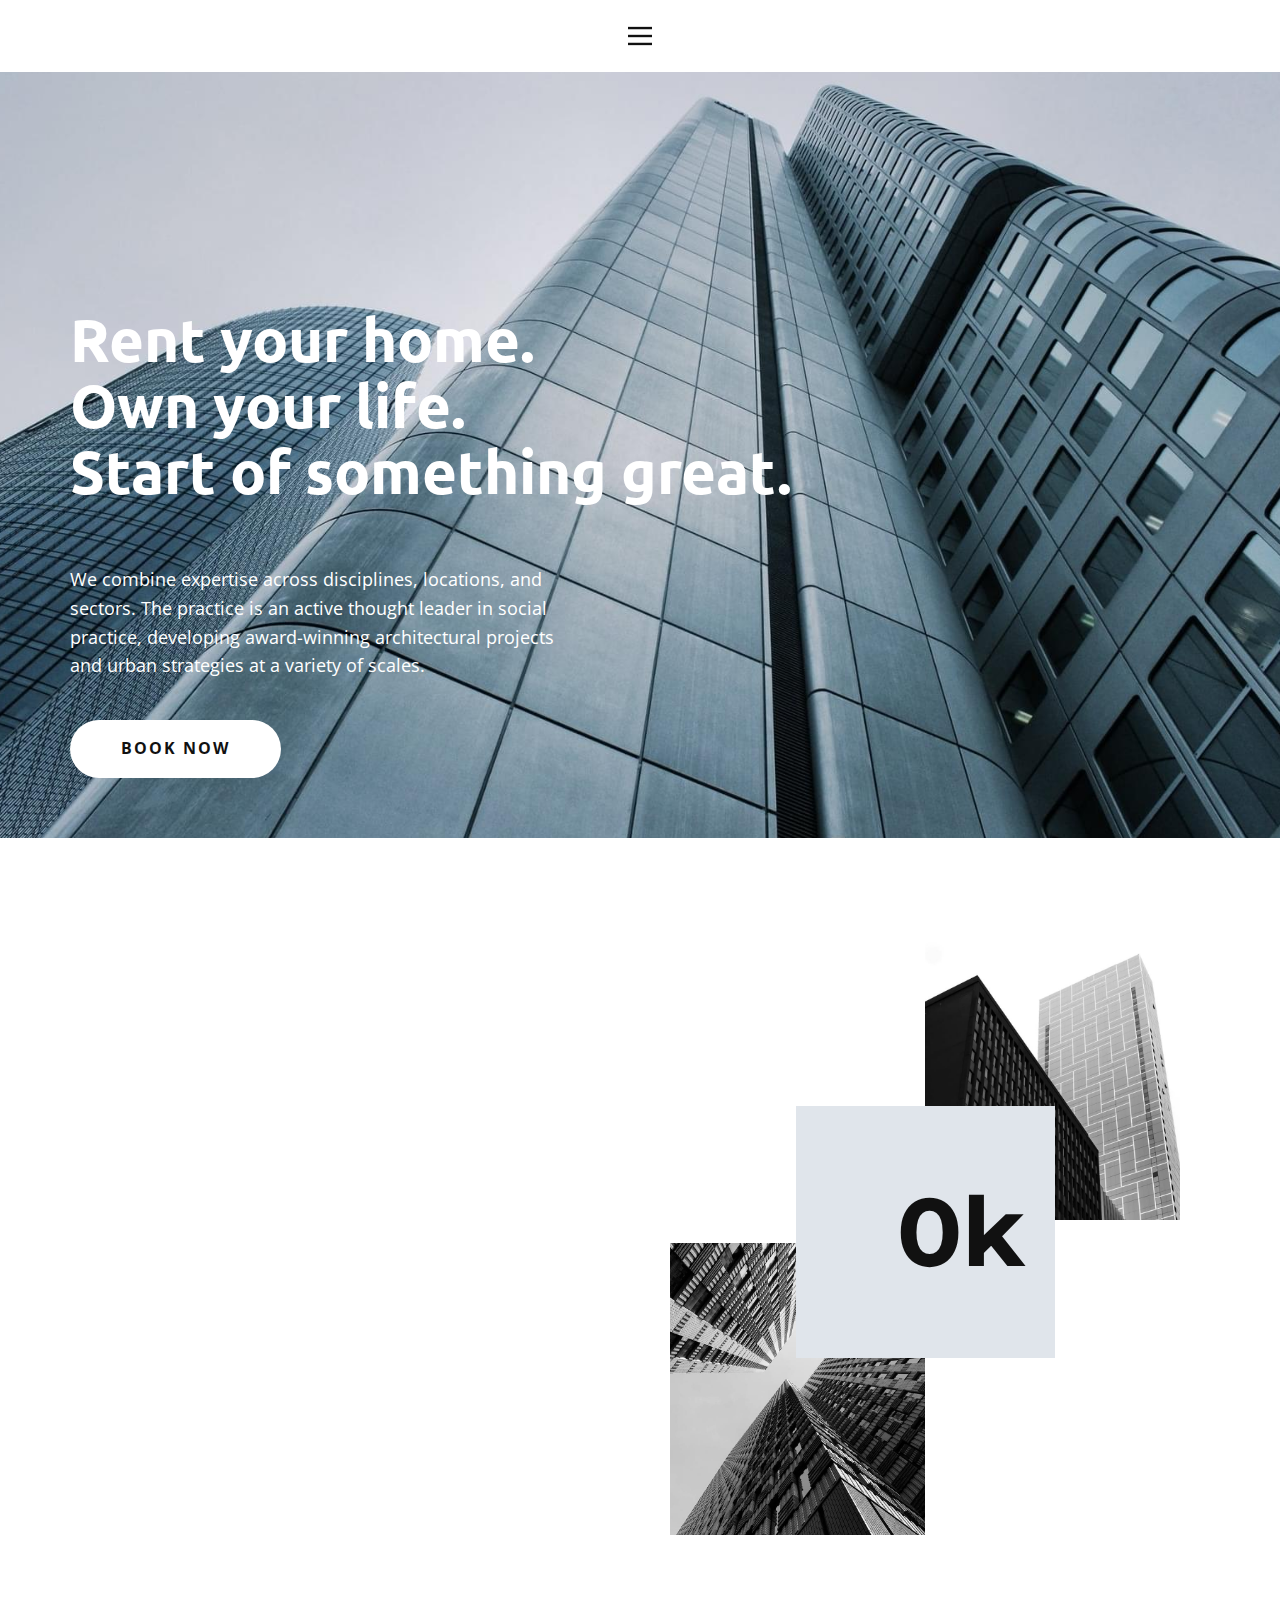
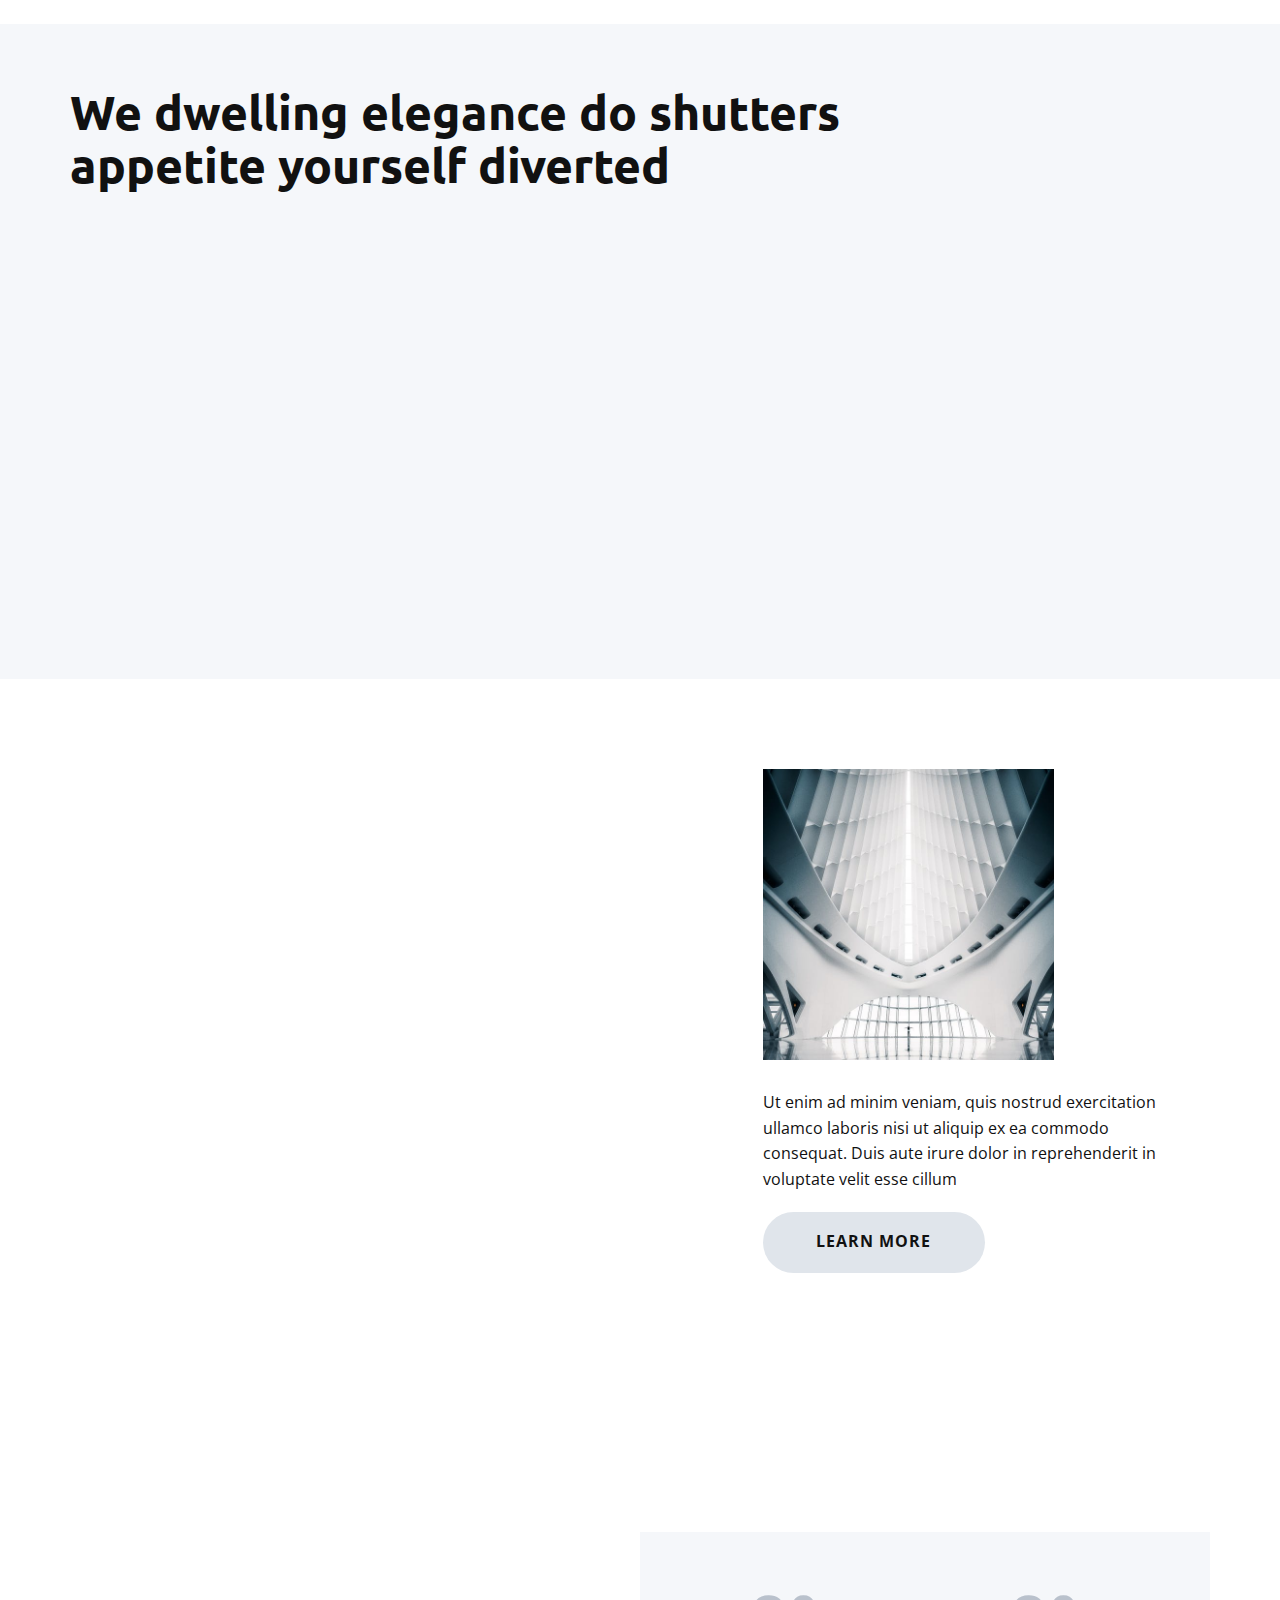
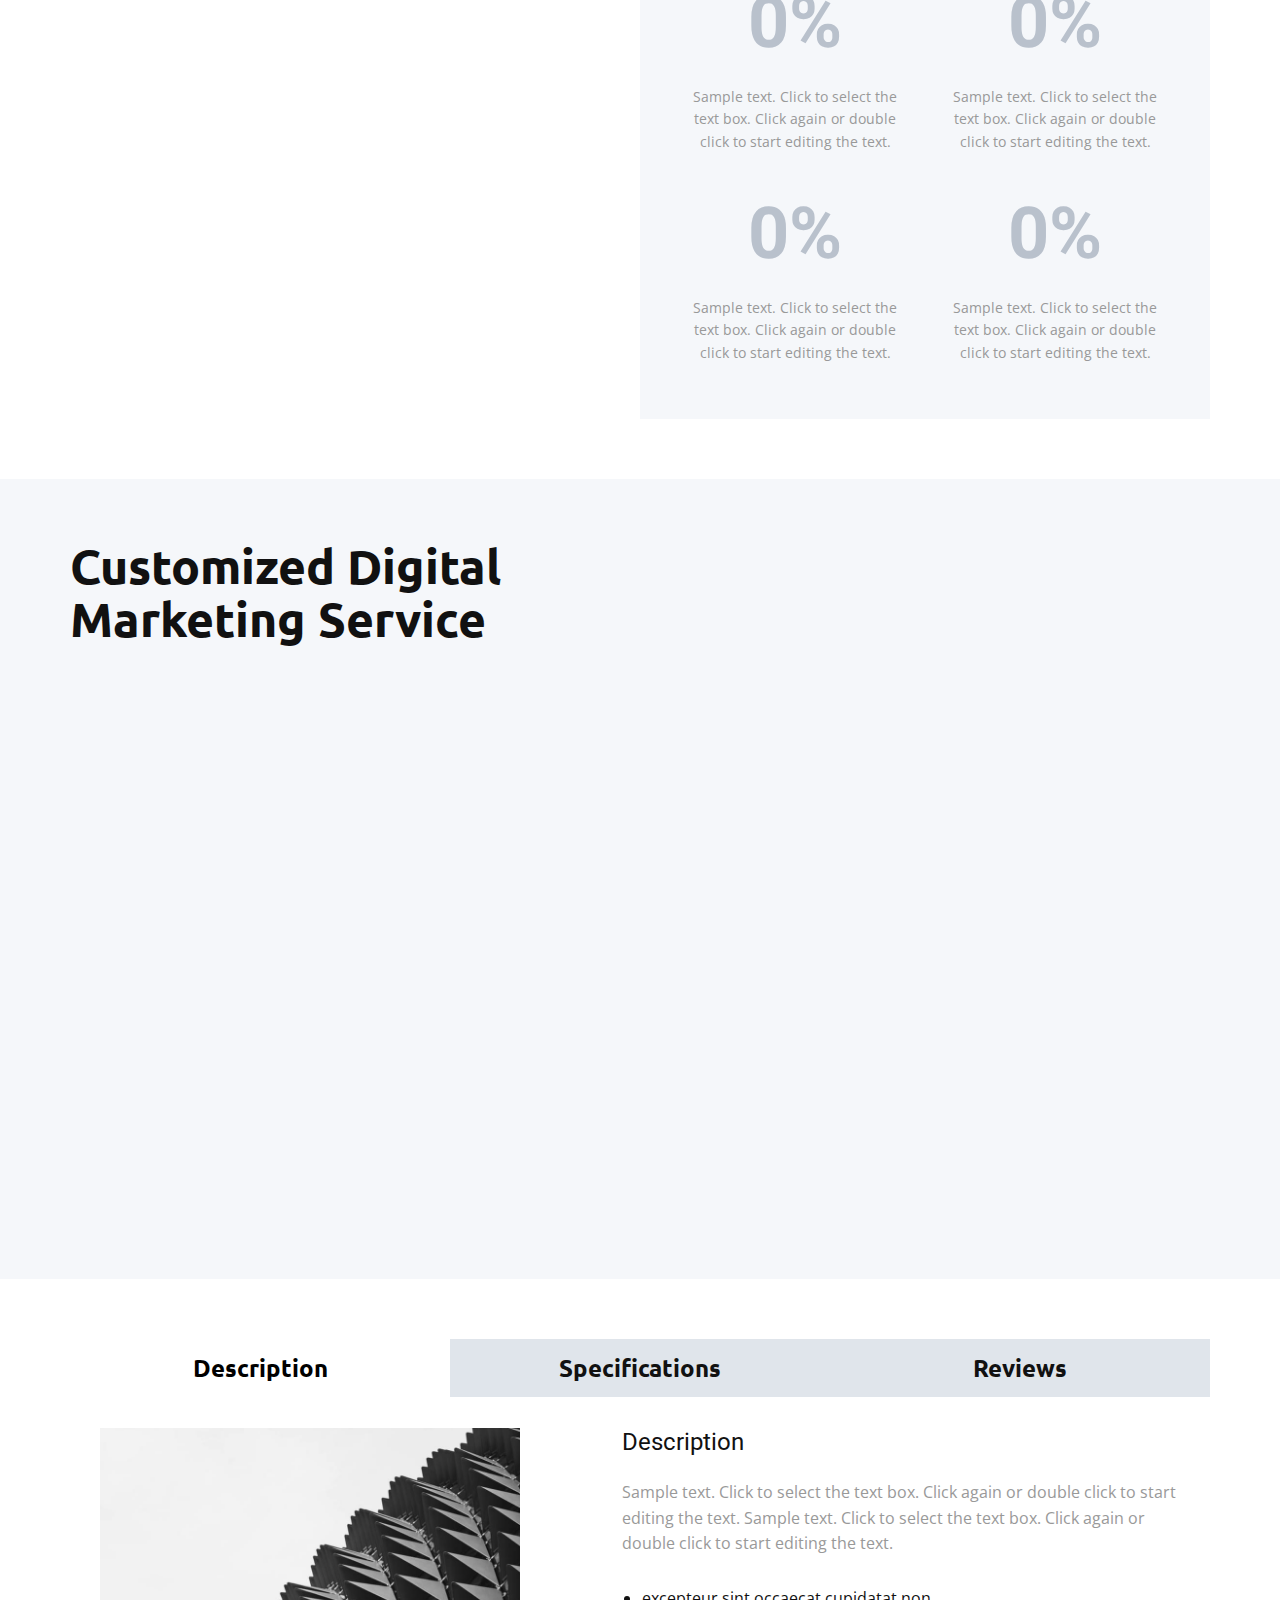
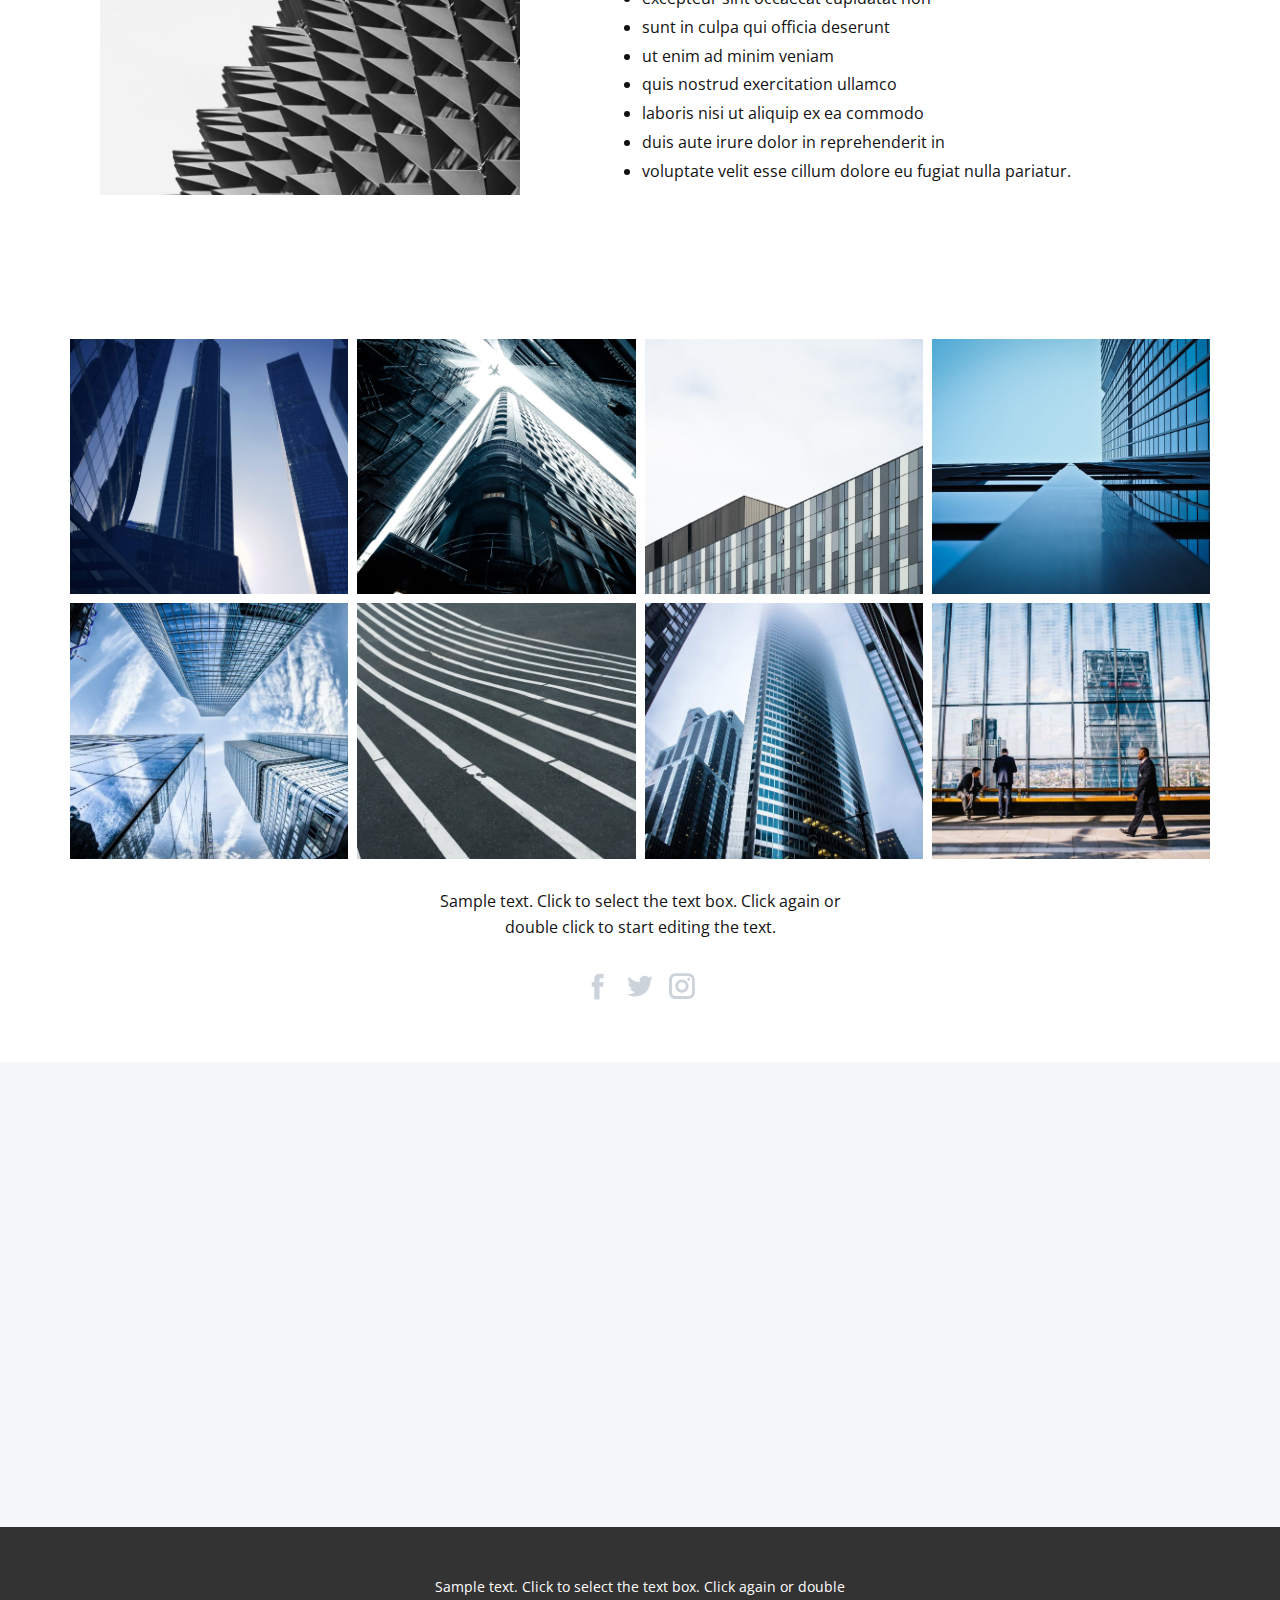
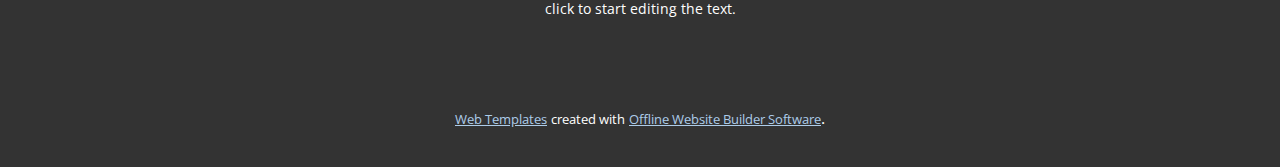
<file: index.html>
<!DOCTYPE html>
<html style="font-size: 16px;">
  <head>
    <meta name="viewport" content="width=device-width, initial-scale=1.0">
    <meta charset="utf-8">
    <meta name="keywords" content="​Rent your home.
Own your life.&nbsp;Start of something great., ​We Elevate the Beauty&nbsp;of Your Home, ​We dwelling elegance do shutters appetite yourself diverted, ​We are the experts in quality business strategy, ​We are the best agency to improve your deals, ​Customized Digital Marketing Service, Contact Us, ​Sign me up!">
    <meta name="description" content="">
    <meta name="page_type" content="np-template-header-footer-from-plugin">
    <title>Casa</title>
    <link rel="stylesheet" href="nicepage.css" media="screen">
<link rel="stylesheet" href="Casa.css" media="screen">
    <script class="u-script" type="text/javascript" src="jquery.js" defer=""></script>
    <script class="u-script" type="text/javascript" src="nicepage.js" defer=""></script>
    <meta name="generator" content="Nicepage 4.10.5, nicepage.com">
    <link id="u-theme-google-font" rel="stylesheet" href="https://fonts.googleapis.com/css?family=Roboto:100,100i,300,300i,400,400i,500,500i,700,700i,900,900i|Open+Sans:300,300i,400,400i,500,500i,600,600i,700,700i,800,800i">
    <link id="u-page-google-font" rel="stylesheet" href="https://fonts.googleapis.com/css?family=Ubuntu:300,300i,400,400i,500,500i,700,700i|Montserrat:100,100i,200,200i,300,300i,400,400i,500,500i,600,600i,700,700i,800,800i,900,900i">
    
    
    
    
    
    
    
    
    
    
    <script type="application/ld+json">{
		"@context": "http://schema.org",
		"@type": "Organization",
		"name": ""
}</script>
    <meta name="theme-color" content="#478ac9">
    <meta property="og:title" content="Casa">
    <meta property="og:type" content="website">
  </head>
  <body data-home-page="Casa.html" data-home-page-title="Casa" class="u-body u-xl-mode"><header class="u-clearfix u-header u-header" id="sec-0335"><div class="u-clearfix u-sheet u-sheet-1">
        <nav class="u-align-left u-menu u-menu-dropdown u-offcanvas u-menu-1" data-responsive-from="XL">
          <div class="menu-collapse">
            <a class="u-button-style u-nav-link" href="#" style="padding: 4px 0px; font-size: calc(1em + 8px);">
              <svg class="u-svg-link" preserveAspectRatio="xMidYMin slice" viewBox="0 0 302 302" style=""><use xmlns:xlink="http://www.w3.org/1999/xlink" xlink:href="#svg-5c50"></use></svg>
              <svg xmlns="http://www.w3.org/2000/svg" xmlns:xlink="http://www.w3.org/1999/xlink" version="1.1" id="svg-5c50" x="0px" y="0px" viewBox="0 0 302 302" style="enable-background:new 0 0 302 302;" xml:space="preserve" class="u-svg-content"><g><rect y="36" width="302" height="30"></rect><rect y="236" width="302" height="30"></rect><rect y="136" width="302" height="30"></rect>
</g><g></g><g></g><g></g><g></g><g></g><g></g><g></g><g></g><g></g><g></g><g></g><g></g><g></g><g></g><g></g></svg>
            </a>
          </div>
          <div class="u-nav-container">
            <ul class="u-nav u-unstyled u-nav-1"><li class="u-nav-item"><a class="u-button-style u-nav-link u-text-active-palette-1-base u-text-hover-palette-2-base" href="Casa.html" style="padding: 10px 20px;">Casa</a>
</li><li class="u-nav-item"><a class="u-button-style u-nav-link u-text-active-palette-1-base u-text-hover-palette-2-base" href="About.html" style="padding: 10px 20px;">About</a>
</li><li class="u-nav-item"><a class="u-button-style u-nav-link u-text-active-palette-1-base u-text-hover-palette-2-base" href="Contact.html" style="padding: 10px 20px;">Contact</a>
</li></ul>
          </div>
          <div class="u-nav-container-collapse">
            <div class="u-align-center u-black u-container-style u-inner-container-layout u-opacity u-opacity-95 u-sidenav">
              <div class="u-inner-container-layout u-sidenav-overflow">
                <div class="u-menu-close"></div>
                <ul class="u-align-center u-nav u-popupmenu-items u-unstyled u-nav-2"><li class="u-nav-item"><a class="u-button-style u-nav-link" href="Casa.html">Casa</a>
</li><li class="u-nav-item"><a class="u-button-style u-nav-link" href="About.html">About</a>
</li><li class="u-nav-item"><a class="u-button-style u-nav-link" href="Contact.html">Contact</a>
</li></ul>
              </div>
            </div>
            <div class="u-black u-menu-overlay u-opacity u-opacity-70"></div>
          </div>
        </nav>
      </div></header>
    <section class="skrollable u-align-left u-clearfix u-image u-parallax u-section-1" src="" id="carousel_063e" data-image-width="1620" data-image-height="1080">
      <div class="u-clearfix u-sheet u-sheet-1">
        <h1 class="u-custom-font u-font-ubuntu u-text u-text-body-alt-color u-title u-text-1"> Rent your home. <br>Own your life.&nbsp;<br>Start of something great.
        </h1>
        <p class="u-custom-font u-large-text u-text u-text-body-alt-color u-text-font u-text-variant u-text-2">We combine expertise across disciplines, locations, and sectors.&nbsp;The practice is an active thought leader in social practice, developing award-winning architectural projects and urban strategies at a variety of scales.</p>
        <a href="https://nicepage.com/c/video-website-mockup" class="u-btn u-btn-round u-button-style u-radius-50 u-white u-btn-1">book now</a>
      </div>
    </section>
    <section class="u-clearfix u-section-2" id="carousel_7590">
      <div class="u-clearfix u-sheet u-valign-middle u-sheet-1">
        <div class="u-clearfix u-expanded-width u-layout-wrap u-layout-wrap-1">
          <div class="u-layout">
            <div class="u-layout-row">
              <div class="u-align-left u-container-style u-layout-cell u-size-30 u-layout-cell-1" data-animation-name="customAnimationIn" data-animation-duration="2000">
                <div class="u-container-layout u-valign-middle u-container-layout-1">
                  <h2 class="u-custom-font u-font-ubuntu u-text u-text-default u-text-1"> We Elevate the Beauty&nbsp;of Your Home</h2>
                  <p class="u-custom-font u-font-montserrat u-large-text u-text u-text-palette-5-light-1 u-text-variant u-text-2">We created our own Digital Transformation Methodology</p>
                  <p class="u-text u-text-3">We want to understand who your clients are, how digital-savvy and engaged your employees are, what you are already doing to build a future-proof organisation and absorb anything you’re willing to throw at us. To do this,
                                    we gather insights from your employees, we interview key stakeholders and thoroughly look into your organisation.</p>
                  <a href="https://nicepage.com/c/contact-form-html-templates" class="u-active-none u-btn u-button-style u-hover-none u-none u-text-black u-text-hover-palette-5-light-1 u-btn-1"><span class="u-icon u-icon-1"><svg xmlns="http://www.w3.org/2000/svg" xmlns:xlink="http://www.w3.org/1999/xlink" version="1.1" xml:space="preserve" class="u-svg-content" viewBox="0 0 512 512" x="0px" y="0px" style="width: 1em; height: 1em;"><path style="fill:currentColor;" d="M256,0C114.617,0,0,114.617,0,256c0,52.03,15.563,100.414,42.231,140.818L0,512l119.128-39.706  C158.72,497.399,205.639,512,256,512c141.383,0,256-114.617,256-256S397.383,0,256,0z"></path><path style="fill:#FFFFFF;" d="M397.233,335.078V377.6c0.062,15.66-12.606,28.398-28.292,28.469c-0.892,0-1.783-0.035-2.675-0.115  c-43.705-4.74-85.689-19.641-122.571-43.52c-34.313-21.76-63.409-50.803-85.222-85.054c-24.002-36.979-38.938-79.086-43.599-122.898  c-1.412-15.59,10.108-29.378,25.732-30.791c0.847-0.062,1.686-0.106,2.534-0.106h42.611c14.257-0.141,26.412,10.293,28.407,24.382  c1.801,13.612,5.138,26.968,9.94,39.83c3.902,10.364,1.404,22.042-6.391,29.908l-18.035,17.999  c20.215,35.487,49.664,64.874,85.221,85.054l18.035-17.999c7.883-7.786,19.588-10.275,29.97-6.382  c12.888,4.802,26.271,8.13,39.91,9.922C387.09,308.312,397.594,320.689,397.233,335.078z"></path></svg><img></span>&nbsp;Chat Now
                  </a>
                </div>
              </div>
              <div class="u-container-style u-layout-cell u-size-30 u-layout-cell-2">
                <div class="u-container-layout u-container-layout-2">
                  <img class="u-image u-image-default u-image-1" src="images/pexels-photo-3735354.jpeg" alt="" data-image-width="720" data-image-height="1080">
                  <img class="u-image u-image-default u-image-2" src="images/pexels-photo-3277468.jpeg" alt="" data-image-width="810" data-image-height="1080">
                  <div class="u-align-center u-container-style u-group u-palette-5-light-2 u-group-1">
                    <div class="u-container-layout u-valign-middle u-container-layout-3">
                      <h3 class="u-custom-font u-font-montserrat u-text u-text-4" data-animation-name="counter" data-animation-event="scroll" data-animation-duration="3000">30k</h3>
                    </div>
                  </div>
                </div>
              </div>
            </div>
          </div>
        </div>
      </div>
    </section>
    <section class="u-clearfix u-palette-5-light-3 u-section-3" id="carousel_4d58">
      <div class="u-clearfix u-sheet u-sheet-1">
        <h2 class="u-custom-font u-font-ubuntu u-text u-text-1"> We dwelling elegance do shutters appetite yourself diverted</h2>
        <p class="u-text u-text-2" data-animation-name="customAnimationIn" data-animation-duration="2000">Article evident arrived express highest men did boy. Mistress sensible entirely am so. Quick can manor smart money hopes worth too. Comfort produce husband boy her had hearing. Law others theirs passed but wishes. You day real less till dear read. Considered use dispatched melancholy sympathize discretion led. Oh feel if up to till like.&nbsp;He an thing rapid these after going drawn or.&nbsp;<br>
          <br>
          <span style="font-weight: 700; font-size: 1.125rem; font-style: italic;" class="u-text-palette-5-light-1">Article evident arrived express highest men did boy. Mistress sensible entirely am so. Quick can manor smart money hopes worth too. Comfort produce husband boy her had hearing. Law others theirs passed but wishes. You day real less till dear read. Considered use dispatched melancholy sympathize discretion led.</span>
          <br>
        </p>
      </div>
    </section>
    <section class="u-clearfix u-white u-section-4" id="carousel_e903">
      <div class="u-clearfix u-sheet u-sheet-1">
        <div class="u-clearfix u-expanded-width u-gutter-30 u-layout-wrap u-layout-wrap-1">
          <div class="u-layout">
            <div class="u-layout-row">
              <div class="u-align-center u-container-style u-layout-cell u-left-cell u-shape-rectangle u-size-34 u-layout-cell-1" data-animation-name="customAnimationIn" data-animation-duration="2000">
                <div class="u-container-layout u-valign-bottom u-container-layout-1">
                  <h2 class="u-custom-font u-font-ubuntu u-text u-text-1"> We are the experts in quality business strategy</h2>
                  <img alt="" class="u-align-left u-image u-image-default u-image-1" data-image-width="500" data-image-height="750" src="images/pexels-photo-2628393.jpeg">
                </div>
              </div>
              <div class="u-align-left u-container-style u-layout-cell u-right-cell u-size-26 u-layout-cell-2">
                <div class="u-container-layout u-valign-top u-container-layout-2">
                  <img alt="" class="u-align-left u-image u-image-default u-image-2" data-image-width="600" data-image-height="750" src="images/pexels-photo-2400547.jpeg">
                  <p class="u-text u-text-2"> Ut enim ad minim veniam, quis nostrud exercitation ullamco laboris nisi ut aliquip ex ea commodo consequat. Duis aute irure dolor in reprehenderit in voluptate velit esse cillum</p>
                  <a href="https://nicepage.me" class="u-active-palette-5-base u-border-none u-btn u-btn-round u-button-style u-hover-palette-5-base u-palette-5-light-2 u-radius-50 u-btn-1">learn more</a>
                </div>
              </div>
            </div>
          </div>
        </div>
      </div>
    </section>
    <section class="u-clearfix u-section-5" id="carousel_38a9">
      <div class="u-clearfix u-sheet u-sheet-1">
        <div class="u-clearfix u-expanded-width u-layout-wrap u-layout-wrap-1">
          <div class="u-layout">
            <div class="u-layout-row">
              <div class="u-container-style u-layout-cell u-size-30 u-layout-cell-1" data-animation-name="customAnimationIn" data-animation-duration="2000">
                <div class="u-container-layout u-valign-middle u-container-layout-1">
                  <h2 class="u-custom-font u-font-ubuntu u-text u-text-1"> We are the best agency to improve your deals</h2>
                  <h4 class="u-custom-font u-font-montserrat u-text u-text-palette-5-light-1 u-text-2"> We work directly for our clients and put client’s interests first.</h4>
                  <p class="u-text u-text-grey-40 u-text-3"> Everything that can be necessary to create and manage new projects (startups) in modern conditions. From development of concept, business plan and project management plan, to marketing strategy and tactics, as well as the system of customer attraction via the Internet and sales system.</p>
                </div>
              </div>
              <div class="u-container-style u-layout-cell u-palette-5-light-3 u-size-30 u-layout-cell-2">
                <div class="u-container-layout u-valign-middle u-container-layout-2">
                  <div class="u-expanded-width u-list u-list-1">
                    <div class="u-repeater u-repeater-1">
                      <div class="u-align-center u-container-style u-list-item u-repeater-item">
                        <div class="u-container-layout u-similar-container u-valign-top u-container-layout-3">
                          <h3 class="u-text u-text-palette-5-base u-text-4" data-animation-name="counter" data-animation-event="scroll" data-animation-duration="3000">50%</h3>
                          <p class="u-text u-text-grey-40 u-text-5">Sample text. Click to select the text box. Click again or double click to start editing the text.</p>
                        </div>
                      </div>
                      <div class="u-align-center u-container-style u-list-item u-repeater-item">
                        <div class="u-container-layout u-similar-container u-valign-top u-container-layout-4">
                          <h3 class="u-text u-text-palette-5-base u-text-6" data-animation-name="counter" data-animation-event="scroll" data-animation-duration="3000">17%</h3>
                          <p class="u-text u-text-grey-40 u-text-7">Sample text. Click to select the text box. Click again or double click to start editing the text.</p>
                        </div>
                      </div>
                      <div class="u-align-center u-container-style u-list-item u-repeater-item">
                        <div class="u-container-layout u-similar-container u-valign-top u-container-layout-5">
                          <h3 class="u-text u-text-palette-5-base u-text-8" data-animation-name="counter" data-animation-event="scroll" data-animation-duration="3000">20%</h3>
                          <p class="u-text u-text-grey-40 u-text-9">Sample text. Click to select the text box. Click again or double click to start editing the text.</p>
                        </div>
                      </div>
                      <div class="u-align-center u-container-style u-list-item u-repeater-item">
                        <div class="u-container-layout u-similar-container u-valign-top u-container-layout-6">
                          <h3 class="u-text u-text-palette-5-base u-text-10" data-animation-name="counter" data-animation-event="scroll" data-animation-duration="3000">13%</h3>
                          <p class="u-text u-text-grey-40 u-text-11">Sample text. Click to select the text box. Click again or double click to start editing the text.</p>
                        </div>
                      </div>
                    </div>
                  </div>
                </div>
              </div>
            </div>
          </div>
        </div>
      </div>
    </section>
    <section class="u-clearfix u-palette-5-light-3 u-section-6" id="carousel_99a5">
      <div class="u-clearfix u-sheet u-sheet-1">
        <h2 class="u-custom-font u-font-ubuntu u-text u-text-1"> Customized Digital Marketing Service</h2>
        <div class="u-list u-list-1">
          <div class="u-repeater u-repeater-1">
            <div class="u-container-style u-list-item u-repeater-item u-shape-rectangle u-list-item-1" data-animation-name="customAnimationIn" data-animation-duration="2000">
              <div class="u-container-layout u-similar-container u-container-layout-1">
                <img class="u-expanded-width u-image u-image-default u-image-1" src="images/pexels-photo-7911758.jpeg" alt="" data-image-width="1500" data-image-height="1500">
                <h5 class="u-custom-font u-font-ubuntu u-text u-text-default u-text-2"> For business owners</h5>
                <p class="u-text u-text-default u-text-3">Sample text. Click to select the text box. Click again or double click to start editing the text.</p><span class="u-file-icon u-icon u-text-palette-5-base u-icon-1"><img src="images/4.png" alt=""></span>
              </div>
            </div>
            <div class="u-container-style u-list-item u-repeater-item u-shape-rectangle u-list-item-2" data-animation-name="customAnimationIn" data-animation-duration="2000">
              <div class="u-container-layout u-similar-container u-container-layout-2">
                <img class="u-expanded-width u-image u-image-default u-image-2" src="images/pexels-photo-273209.jpeg" alt="" data-image-width="1620" data-image-height="1080">
                <h5 class="u-custom-font u-font-ubuntu u-text u-text-default u-text-4"> For blogers</h5>
                <p class="u-text u-text-default u-text-5">Sample text. Click to select the text box. Click again or double click to start editing the text.</p><span class="u-file-icon u-icon u-text-palette-5-base u-icon-2"><img src="images/4.png" alt=""></span>
              </div>
            </div>
          </div>
        </div>
      </div>
    </section>
    <section class="u-align-center u-clearfix u-section-7" id="carousel_d094">
      <div class="u-clearfix u-sheet u-valign-middle-lg u-valign-middle-md u-valign-middle-sm u-valign-middle-xl u-sheet-1">
        <div class="u-expanded-width u-tab-links-align-justify u-tabs u-tabs-1">
          <ul class="u-border-1 u-border-grey-25 u-tab-list u-unstyled" role="tablist">
            <li class="u-tab-item" role="presentation">
              <a class="active u-active-white u-border-active-black u-border-hover-grey-15 u-button-style u-custom-font u-font-ubuntu u-palette-5-light-2 u-tab-link u-text-active-black u-text-body-color u-text-hover-black u-tab-link-1" id="link-tab-0da5" href="#tab-0da5" role="tab" aria-controls="tab-0da5" aria-selected="true">Description</a>
            </li>
            <li class="u-tab-item" role="presentation">
              <a class="u-active-white u-border-active-black u-border-hover-grey-15 u-button-style u-custom-font u-font-ubuntu u-palette-5-light-2 u-tab-link u-text-active-black u-text-body-color u-text-hover-black u-tab-link-2" id="link-tab-14b7" href="#tab-14b7" role="tab" aria-controls="tab-14b7" aria-selected="false">Specifications</a>
            </li>
            <li class="u-tab-item" role="presentation">
              <a class="u-active-white u-border-active-black u-border-hover-grey-15 u-button-style u-custom-font u-font-ubuntu u-palette-5-light-2 u-tab-link u-text-active-black u-text-body-color u-text-hover-black u-tab-link-3" id="link-tab-2917" href="#tab-2917" role="tab" aria-controls="tab-2917" aria-selected="false">Reviews</a>
            </li>
          </ul>
          <div class="u-tab-content">
            <div class="u-container-style u-tab-active u-tab-pane u-white u-tab-pane-1" id="tab-0da5" role="tabpanel" aria-labelledby="link-tab-0da5">
              <div class="u-container-layout u-valign-top u-container-layout-1">
                <img alt="" class="u-expanded-width-xs u-image u-image-default u-image-1" data-image-width="864" data-image-height="1080" src="images/pexels-photo-3914752.jpeg">
                <h4 class="u-text u-text-1">Description</h4>
                <p class="u-text u-text-grey-40 u-text-2">Sample text. Click to select the text box. Click again or double click to start editing the text.&nbsp;Sample text. Click to select the text box. Click again or double click to start editing the text.</p>
                <ul class="u-text u-text-3">
                  <li>
                    <div class="class u-list-icon"></div>excepteur sint occaecat cupidatat non 
                  </li>
                  <li>
                    <div class="class u-list-icon"></div>sunt in culpa qui officia deserunt 
                  </li>
                  <li>
                    <div class="class u-list-icon"></div>ut enim ad minim veniam 
                  </li>
                  <li>
                    <div class="class u-list-icon"></div>quis nostrud exercitation ullamco 
                  </li>
                  <li>
                    <div class="class u-list-icon"></div>laboris nisi ut aliquip ex ea commodo 
                  </li>
                  <li>
                    <div class="class u-list-icon"></div>duis aute irure dolor in reprehenderit in 
                  </li>
                  <li>
                    <div class="class u-list-icon"></div>voluptate velit esse cillum dolore eu fugiat nulla pariatur. 
                  </li>
                </ul>
              </div>
            </div>
            <div class="u-align-left u-container-style u-tab-pane u-white u-tab-pane-2" id="tab-14b7" role="tabpanel" aria-labelledby="link-tab-14b7">
              <div class="u-container-layout u-valign-top u-container-layout-2">
                <p class="u-text u-text-4">Sample text. Click to select the text box. Click again or double click to start editing the text. Duis aute irure dolor in reprehenderit in voluptate velit esse cillum dolore eu fugiat nulla pariatur.<br>
                  <br>Ut enim ad minim veniam, quis nostrud exercitation ullamco laboris nisi ut aliquip ex ea commodo consequat.&nbsp;Duis aute irure dolor in reprehenderit in voluptate velit esse cillum dolore eu fugiat nulla pariatur. 
                </p>
              </div>
            </div>
            <div class="u-container-style u-tab-pane u-white u-tab-pane-3" id="tab-2917" role="tabpanel" aria-labelledby="link-tab-2917">
              <div class="u-container-layout u-valign-top u-container-layout-3">
                <h4 class="u-text u-text-default u-text-5">Be The First To Review This Product!</h4>
                <p class="u-text u-text-default u-text-6">Sample text. Click to select the text box. Click again or double click to start editing the text.</p>
                <a href="https://nicepage.me" class="u-black u-btn u-button-style u-btn-1">write product review</a>
              </div>
            </div>
          </div>
        </div>
      </div>
    </section>
    <section class="u-align-center u-clearfix u-section-8" id="carousel_16c8">
      <div class="u-clearfix u-sheet u-valign-middle u-sheet-1">
        <div class="u-expanded-width u-gallery u-layout-grid u-lightbox u-show-text-on-hover u-gallery-1">
          <div class="u-gallery-inner u-gallery-inner-1">
            <div class="u-effect-fade u-gallery-item">
              <div class="u-back-slide u-back-slide-1">
                <img class="u-back-image u-expanded u-back-image-1" src="images/pexels-photo-2078774.jpeg">
              </div>
              <div class="u-over-slide u-shading u-over-slide-1">
                <h3 class="u-gallery-heading"></h3>
                <p class="u-gallery-text"></p>
              </div>
            </div>
            <div class="u-effect-fade u-gallery-item">
              <div class="u-back-slide u-back-slide-2">
                <img class="u-back-image u-expanded u-back-image-2" src="images/pexels-photo-1769369.jpeg">
              </div>
              <div class="u-over-slide u-shading u-over-slide-2">
                <h3 class="u-gallery-heading"></h3>
                <p class="u-gallery-text"></p>
              </div>
            </div>
            <div class="u-effect-fade u-gallery-item">
              <div class="u-back-slide u-back-slide-3">
                <img class="u-back-image u-expanded u-back-image-3" src="images/pexels-photo-532568.jpeg">
              </div>
              <div class="u-over-slide u-shading u-over-slide-3">
                <h3 class="u-gallery-heading"></h3>
                <p class="u-gallery-text"></p>
              </div>
            </div>
            <div class="u-effect-fade u-gallery-item u-gallery-item-4">
              <div class="u-back-slide u-back-slide-4">
                <img class="u-back-image u-expanded u-back-image-4" src="images/pexels-photo-258160.jpeg">
              </div>
              <div class="u-over-slide u-shading u-over-slide-4">
                <h3 class="u-gallery-heading"></h3>
                <p class="u-gallery-text"></p>
              </div>
            </div>
            <div class="u-effect-fade u-gallery-item u-gallery-item-5" data-image-width="2250" data-image-height="1500">
              <div class="u-back-slide u-back-slide-5">
                <img class="u-back-image u-expanded u-back-image-5" src="images/pexels-photo-830891.jpeg">
              </div>
              <div class="u-over-slide u-shading u-over-slide-5">
                <h3 class="u-gallery-heading" style="background-image: none;"></h3>
                <p class="u-gallery-text" style="background-image: none;"></p>
              </div>
            </div>
            <div class="u-effect-fade u-gallery-item u-gallery-item-6" data-image-width="2287" data-image-height="1500">
              <div class="u-back-slide u-back-slide-6">
                <img class="u-back-image u-expanded u-back-image-6" src="images/pexelsphoto2568025.jpeg">
              </div>
              <div class="u-over-slide u-shading u-over-slide-6">
                <h3 class="u-gallery-heading" style="background-image: none;"></h3>
                <p class="u-gallery-text" style="background-image: none;"></p>
              </div>
            </div>
            <div class="u-effect-fade u-gallery-item u-gallery-item-7" data-image-width="2253" data-image-height="1500">
              <div class="u-back-slide u-back-slide-7">
                <img class="u-back-image u-expanded u-back-image-7" src="images/pexels-photo-936722.jpeg">
              </div>
              <div class="u-over-slide u-shading u-over-slide-7">
                <h3 class="u-gallery-heading" style="background-image: none;"></h3>
                <p class="u-gallery-text" style="background-image: none;"></p>
              </div>
            </div>
            <div class="u-effect-fade u-gallery-item u-gallery-item-8" data-image-width="1000" data-image-height="1500">
              <div class="u-back-slide u-back-slide-8">
                <img class="u-back-image u-expanded u-back-image-8" src="images/pexels-photo.jpg">
              </div>
              <div class="u-over-slide u-shading u-over-slide-8">
                <h3 class="u-gallery-heading" style="background-image: none;"></h3>
                <p class="u-gallery-text" style="background-image: none;"></p>
              </div>
            </div>
          </div>
        </div>
        <p class="u-text u-text-1">Sample text. Click to select the text box. Click again or double click to start editing the text.</p>
        <div class="u-social-icons u-spacing-10 u-social-icons-1">
          <a class="u-social-url" target="_blank" href=""><span class="u-icon u-icon-circle u-social-facebook u-social-icon u-text-palette-5-light-1 u-icon-1"><svg class="u-svg-link" preserveAspectRatio="xMidYMin slice" viewBox="0 0 112 112" style=""><use xmlns:xlink="http://www.w3.org/1999/xlink" xlink:href="#svg-6099"></use></svg><svg x="0px" y="0px" viewBox="0 0 112 112" id="svg-6099" class="u-svg-content"><path d="M75.5,28.8H65.4c-1.5,0-4,0.9-4,4.3v9.4h13.9l-1.5,15.8H61.4v45.1H42.8V58.3h-8.8V42.4h8.8V32.2 c0-7.4,3.4-18.8,18.8-18.8h13.8v15.4H75.5z"></path></svg></span>
          </a>
          <a class="u-social-url" target="_blank" href=""><span class="u-icon u-icon-circle u-social-icon u-social-twitter u-text-palette-5-light-1 u-icon-2"><svg class="u-svg-link" preserveAspectRatio="xMidYMin slice" viewBox="0 0 112 112" style=""><use xmlns:xlink="http://www.w3.org/1999/xlink" xlink:href="#svg-d742"></use></svg><svg x="0px" y="0px" viewBox="0 0 112 112" id="svg-d742" class="u-svg-content"><path d="M92.2,38.2c0,0.8,0,1.6,0,2.3c0,24.3-18.6,52.4-52.6,52.4c-10.6,0.1-20.2-2.9-28.5-8.2 c1.4,0.2,2.9,0.2,4.4,0.2c8.7,0,16.7-2.9,23-7.9c-8.1-0.2-14.9-5.5-17.3-12.8c1.1,0.2,2.4,0.2,3.4,0.2c1.6,0,3.3-0.2,4.8-0.7 c-8.4-1.6-14.9-9.2-14.9-18c0-0.2,0-0.2,0-0.2c2.5,1.4,5.4,2.2,8.4,2.3c-5-3.3-8.3-8.9-8.3-15.4c0-3.4,1-6.5,2.5-9.2 c9.1,11.1,22.7,18.5,38,19.2c-0.2-1.4-0.4-2.8-0.4-4.3c0.1-10,8.3-18.2,18.5-18.2c5.4,0,10.1,2.2,13.5,5.7c4.3-0.8,8.1-2.3,11.7-4.5 c-1.4,4.3-4.3,7.9-8.1,10.1c3.7-0.4,7.3-1.4,10.6-2.9C98.9,32.3,95.7,35.5,92.2,38.2z"></path></svg></span>
          </a>
          <a class="u-social-url" target="_blank" href=""><span class="u-icon u-icon-circle u-social-icon u-social-instagram u-text-palette-5-light-1 u-icon-3"><svg class="u-svg-link" preserveAspectRatio="xMidYMin slice" viewBox="0 0 112 112" style=""><use xmlns:xlink="http://www.w3.org/1999/xlink" xlink:href="#svg-673c"></use></svg><svg x="0px" y="0px" viewBox="0 0 112 112" id="svg-673c" class="u-svg-content"><path d="M55.9,32.9c-12.8,0-23.2,10.4-23.2,23.2s10.4,23.2,23.2,23.2s23.2-10.4,23.2-23.2S68.7,32.9,55.9,32.9z M55.9,69.4c-7.4,0-13.3-6-13.3-13.3c-0.1-7.4,6-13.3,13.3-13.3s13.3,6,13.3,13.3C69.3,63.5,63.3,69.4,55.9,69.4z"></path><path d="M79.7,26.8c-3,0-5.4,2.5-5.4,5.4s2.5,5.4,5.4,5.4c3,0,5.4-2.5,5.4-5.4S82.7,26.8,79.7,26.8z"></path><path d="M78.2,11H33.5C21,11,10.8,21.3,10.8,33.7v44.7c0,12.6,10.2,22.8,22.7,22.8h44.7c12.6,0,22.7-10.2,22.7-22.7 V33.7C100.8,21.1,90.6,11,78.2,11z M91,78.4c0,7.1-5.8,12.8-12.8,12.8H33.5c-7.1,0-12.8-5.8-12.8-12.8V33.7 c0-7.1,5.8-12.8,12.8-12.8h44.7c7.1,0,12.8,5.8,12.8,12.8V78.4z"></path></svg></span>
          </a>
        </div>
      </div>
    </section>
    <section class="u-clearfix u-palette-5-light-3 u-section-9" id="carousel_e661">
      <div class="u-clearfix u-sheet u-sheet-1">
        <div class="u-clearfix u-expanded-width u-layout-wrap u-layout-wrap-1">
          <div class="u-layout">
            <div class="u-layout-row">
              <div class="u-container-style u-layout-cell u-size-22 u-layout-cell-1" data-animation-name="customAnimationIn" data-animation-duration="2000">
                <div class="u-container-layout u-container-layout-1">
                  <h2 class="u-custom-font u-font-ubuntu u-text u-text-default u-text-1">Contact Us</h2>
                  <p class="u-text u-text-2"> New York, 4140 Parker Rd. Allentown,<br>New Mexico 31134
                  </p>
                  <h5 class="u-custom-font u-font-ubuntu u-text u-text-3">
                    <span style="font-weight: 700;" class="u-text-palette-5-light-1">+1 (555) 656 77 89</span>
                    <br>info@sample.com
                  </h5>
                </div>
              </div>
              <div class="u-container-style u-layout-cell u-shape-rectangle u-size-38 u-layout-cell-2" data-animation-name="customAnimationIn" data-animation-duration="2000">
                <div class="u-container-layout u-container-layout-2">
                  <h2 class="u-custom-font u-font-ubuntu u-text u-text-default u-text-4"> Sign me up!</h2>
                  <p class="u-text u-text-5"> Duis aute irure dolor in reprehenderit in voluptate velit esse cillum dolore eu fugiat nulla pariatur. Excepteur sint occaecat cupidatat non proident, sunt in culpa qui officia deserunt mollit anim id est laborum.&nbsp;</p>
                  <div class="u-form u-form-1">
                    <form action="#" method="POST" class="u-clearfix u-form-horizontal u-form-spacing-0 u-inner-form" source="email" name="form" style="padding: 0px;">
                      <div class="u-form-group u-form-name u-form-partition-factor-2">
                        <label for="name-dca1" class="u-form-control-hidden u-label"></label>
                        <input type="text" placeholder="Enter your Name" id="name-dca1" name="name" class="u-input u-input-rectangle u-white" required="">
                      </div>
                      <div class="u-align-left u-form-group u-form-submit">
                        <a href="#" class="u-border-none u-btn u-btn-submit u-button-style u-palette-5-light-1 u-btn-1">Submit</a>
                        <input type="submit" value="submit" class="u-form-control-hidden">
                      </div>
                      <div class="u-form-send-message u-form-send-success"> Thank you! Your message has been sent. </div>
                      <div class="u-form-send-error u-form-send-message"> Unable to send your message. Please fix errors then try again. </div>
                      <input type="hidden" value="" name="recaptchaResponse">
                    </form>
                  </div>
                  <div class="u-social-icons u-spacing-10 u-social-icons-1">
                    <a class="u-social-url" title="facebook" target="_blank" href="https://facebook.com/name"><span class="u-icon u-social-facebook u-social-icon u-text-black u-icon-1"><svg class="u-svg-link" preserveAspectRatio="xMidYMin slice" viewBox="0 0 112 112" style=""><use xmlns:xlink="http://www.w3.org/1999/xlink" xlink:href="#svg-ffdf"></use></svg><svg class="u-svg-content" viewBox="0 0 112 112" x="0" y="0" id="svg-ffdf"><path fill="currentColor" d="M75.5,28.8H65.4c-1.5,0-4,0.9-4,4.3v9.4h13.9l-1.5,15.8H61.4v45.1H42.8V58.3h-8.8V42.4h8.8V32.2
c0-7.4,3.4-18.8,18.8-18.8h13.8v15.4H75.5z"></path></svg></span>
                    </a>
                    <a class="u-social-url" title="twitter" target="_blank" href="https://twitter.com/name"><span class="u-icon u-social-icon u-social-twitter u-text-black u-icon-2"><svg class="u-svg-link" preserveAspectRatio="xMidYMin slice" viewBox="0 0 112 112" style=""><use xmlns:xlink="http://www.w3.org/1999/xlink" xlink:href="#svg-0f90"></use></svg><svg class="u-svg-content" viewBox="0 0 112 112" x="0" y="0" id="svg-0f90"><path fill="currentColor" d="M92.2,38.2c0,0.8,0,1.6,0,2.3c0,24.3-18.6,52.4-52.6,52.4c-10.6,0.1-20.2-2.9-28.5-8.2
	c1.4,0.2,2.9,0.2,4.4,0.2c8.7,0,16.7-2.9,23-7.9c-8.1-0.2-14.9-5.5-17.3-12.8c1.1,0.2,2.4,0.2,3.4,0.2c1.6,0,3.3-0.2,4.8-0.7
	c-8.4-1.6-14.9-9.2-14.9-18c0-0.2,0-0.2,0-0.2c2.5,1.4,5.4,2.2,8.4,2.3c-5-3.3-8.3-8.9-8.3-15.4c0-3.4,1-6.5,2.5-9.2
	c9.1,11.1,22.7,18.5,38,19.2c-0.2-1.4-0.4-2.8-0.4-4.3c0.1-10,8.3-18.2,18.5-18.2c5.4,0,10.1,2.2,13.5,5.7c4.3-0.8,8.1-2.3,11.7-4.5
	c-1.4,4.3-4.3,7.9-8.1,10.1c3.7-0.4,7.3-1.4,10.6-2.9C98.9,32.3,95.7,35.5,92.2,38.2z"></path></svg></span>
                    </a>
                    <a class="u-social-url" title="instagram" target="_blank" href="https://instagram.com/name"><span class="u-icon u-social-icon u-social-instagram u-text-black u-icon-3"><svg class="u-svg-link" preserveAspectRatio="xMidYMin slice" viewBox="0 0 112 112" style=""><use xmlns:xlink="http://www.w3.org/1999/xlink" xlink:href="#svg-b671"></use></svg><svg class="u-svg-content" viewBox="0 0 112 112" x="0" y="0" id="svg-b671"><path fill="currentColor" d="M55.9,32.9c-12.8,0-23.2,10.4-23.2,23.2s10.4,23.2,23.2,23.2s23.2-10.4,23.2-23.2S68.7,32.9,55.9,32.9z
	 M55.9,69.4c-7.4,0-13.3-6-13.3-13.3c-0.1-7.4,6-13.3,13.3-13.3s13.3,6,13.3,13.3C69.3,63.5,63.3,69.4,55.9,69.4z"></path><path fill="#FFFFFF" d="M79.7,26.8c-3,0-5.4,2.5-5.4,5.4s2.5,5.4,5.4,5.4c3,0,5.4-2.5,5.4-5.4S82.7,26.8,79.7,26.8z"></path><path fill="currentColor" d="M78.2,11H33.5C21,11,10.8,21.3,10.8,33.7v44.7c0,12.6,10.2,22.8,22.7,22.8h44.7c12.6,0,22.7-10.2,22.7-22.7
	V33.7C100.8,21.1,90.6,11,78.2,11z M91,78.4c0,7.1-5.8,12.8-12.8,12.8H33.5c-7.1,0-12.8-5.8-12.8-12.8V33.7
	c0-7.1,5.8-12.8,12.8-12.8h44.7c7.1,0,12.8,5.8,12.8,12.8V78.4z"></path></svg></span>
                    </a>
                  </div>
                </div>
              </div>
            </div>
          </div>
        </div>
      </div>
    </section>
    
    
    <footer class="u-align-center u-clearfix u-footer u-grey-80 u-footer" id="sec-d284"><div class="u-clearfix u-sheet u-sheet-1">
        <p class="u-small-text u-text u-text-variant u-text-1">Sample text. Click to select the text box. Click again or double click to start editing the text.</p>
      </div></footer>
    <section class="u-backlink u-clearfix u-grey-80">
      <a class="u-link" href="https://nicepage.com/website-templates" target="_blank">
        <span>Web Templates</span>
      </a>
      <p class="u-text">
        <span>created with</span>
      </p>
      <a class="u-link" href="" target="_blank">
        <span>Offline Website Builder Software</span>
      </a>. 
    </section>
  </body>
</html>
</file>
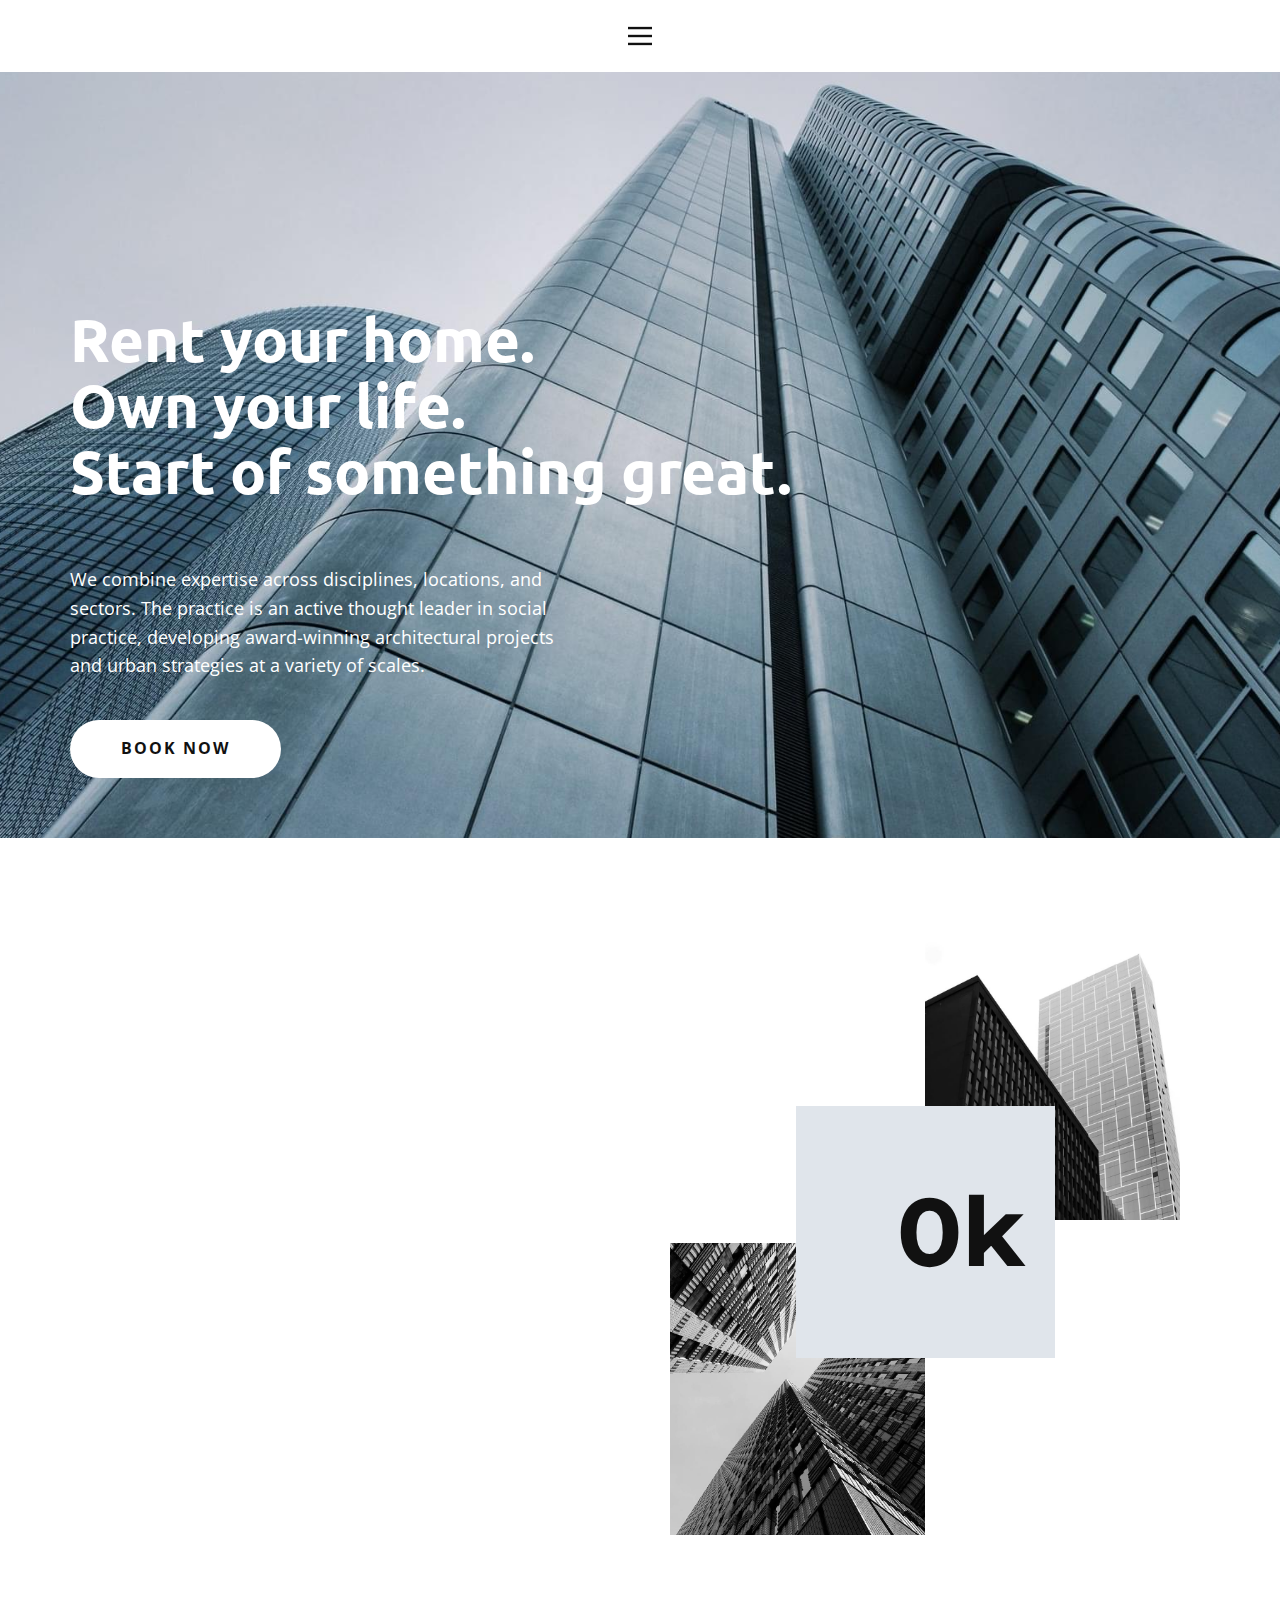
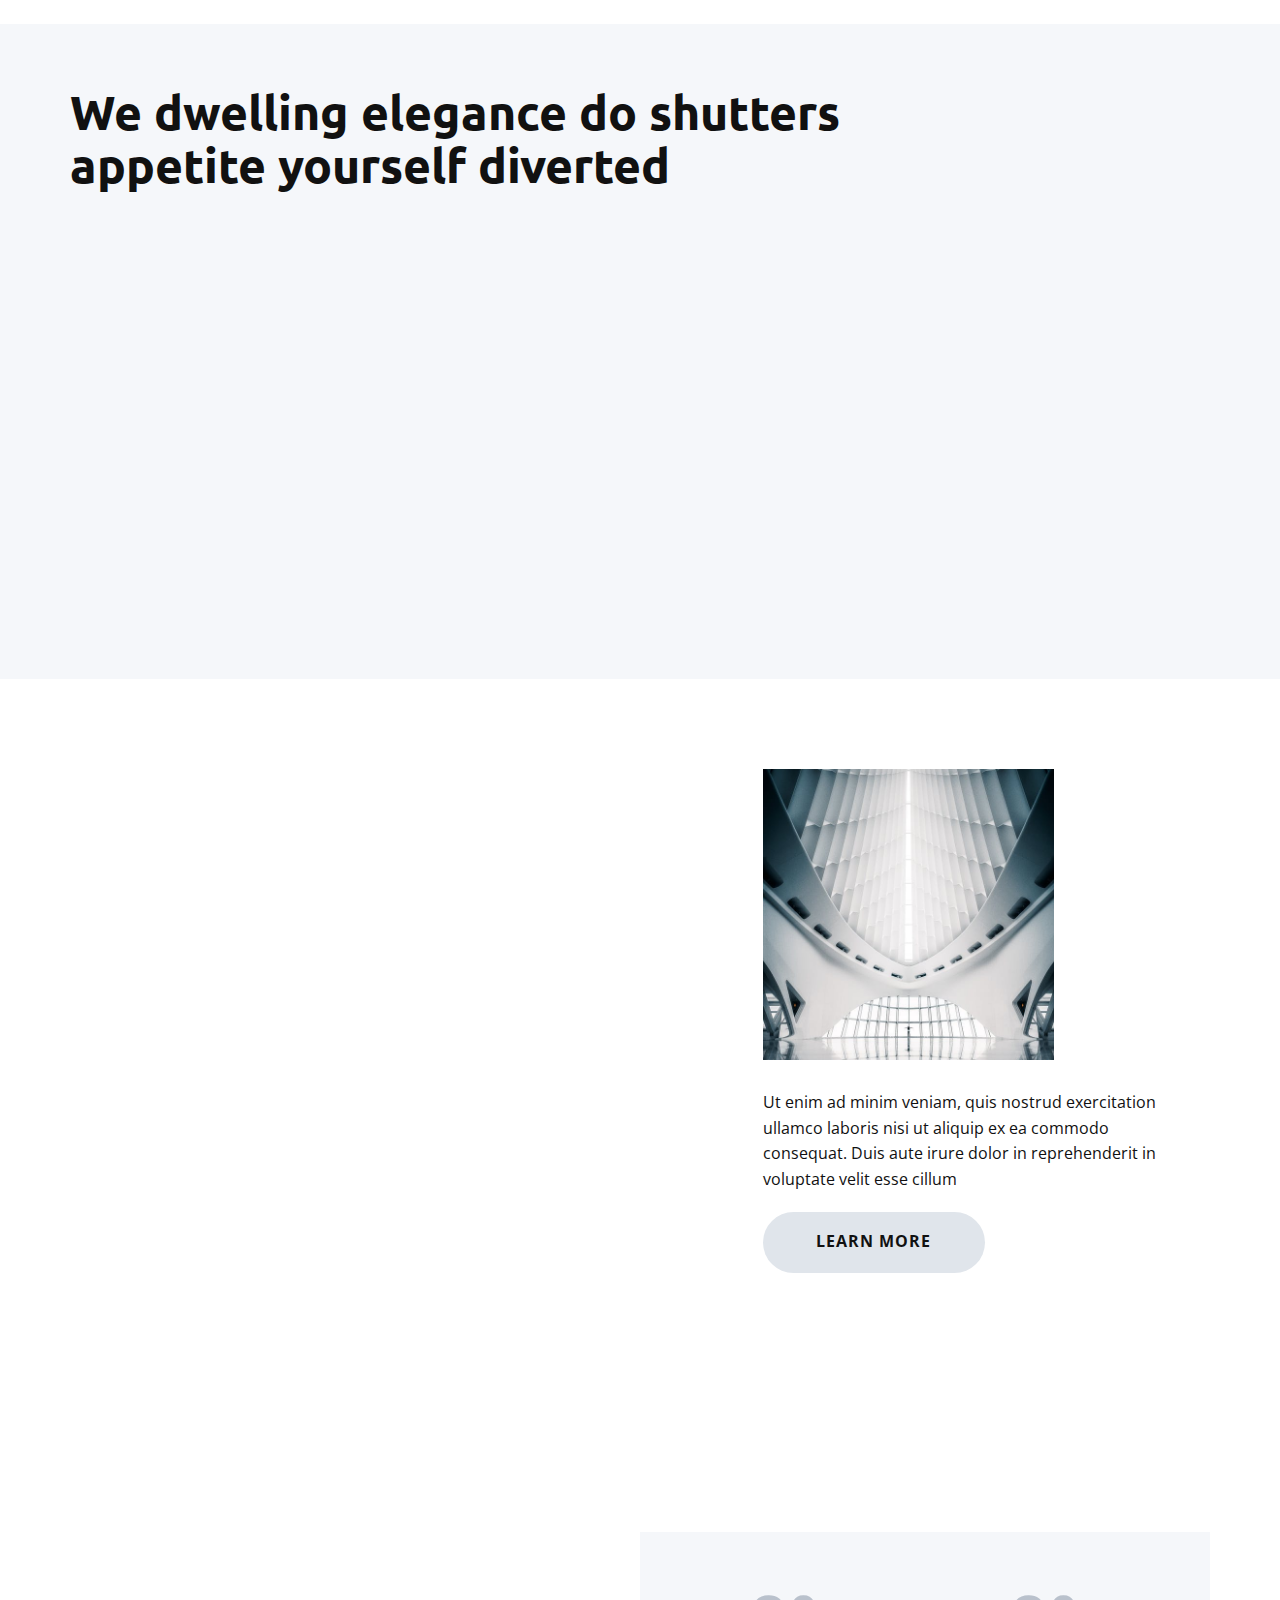
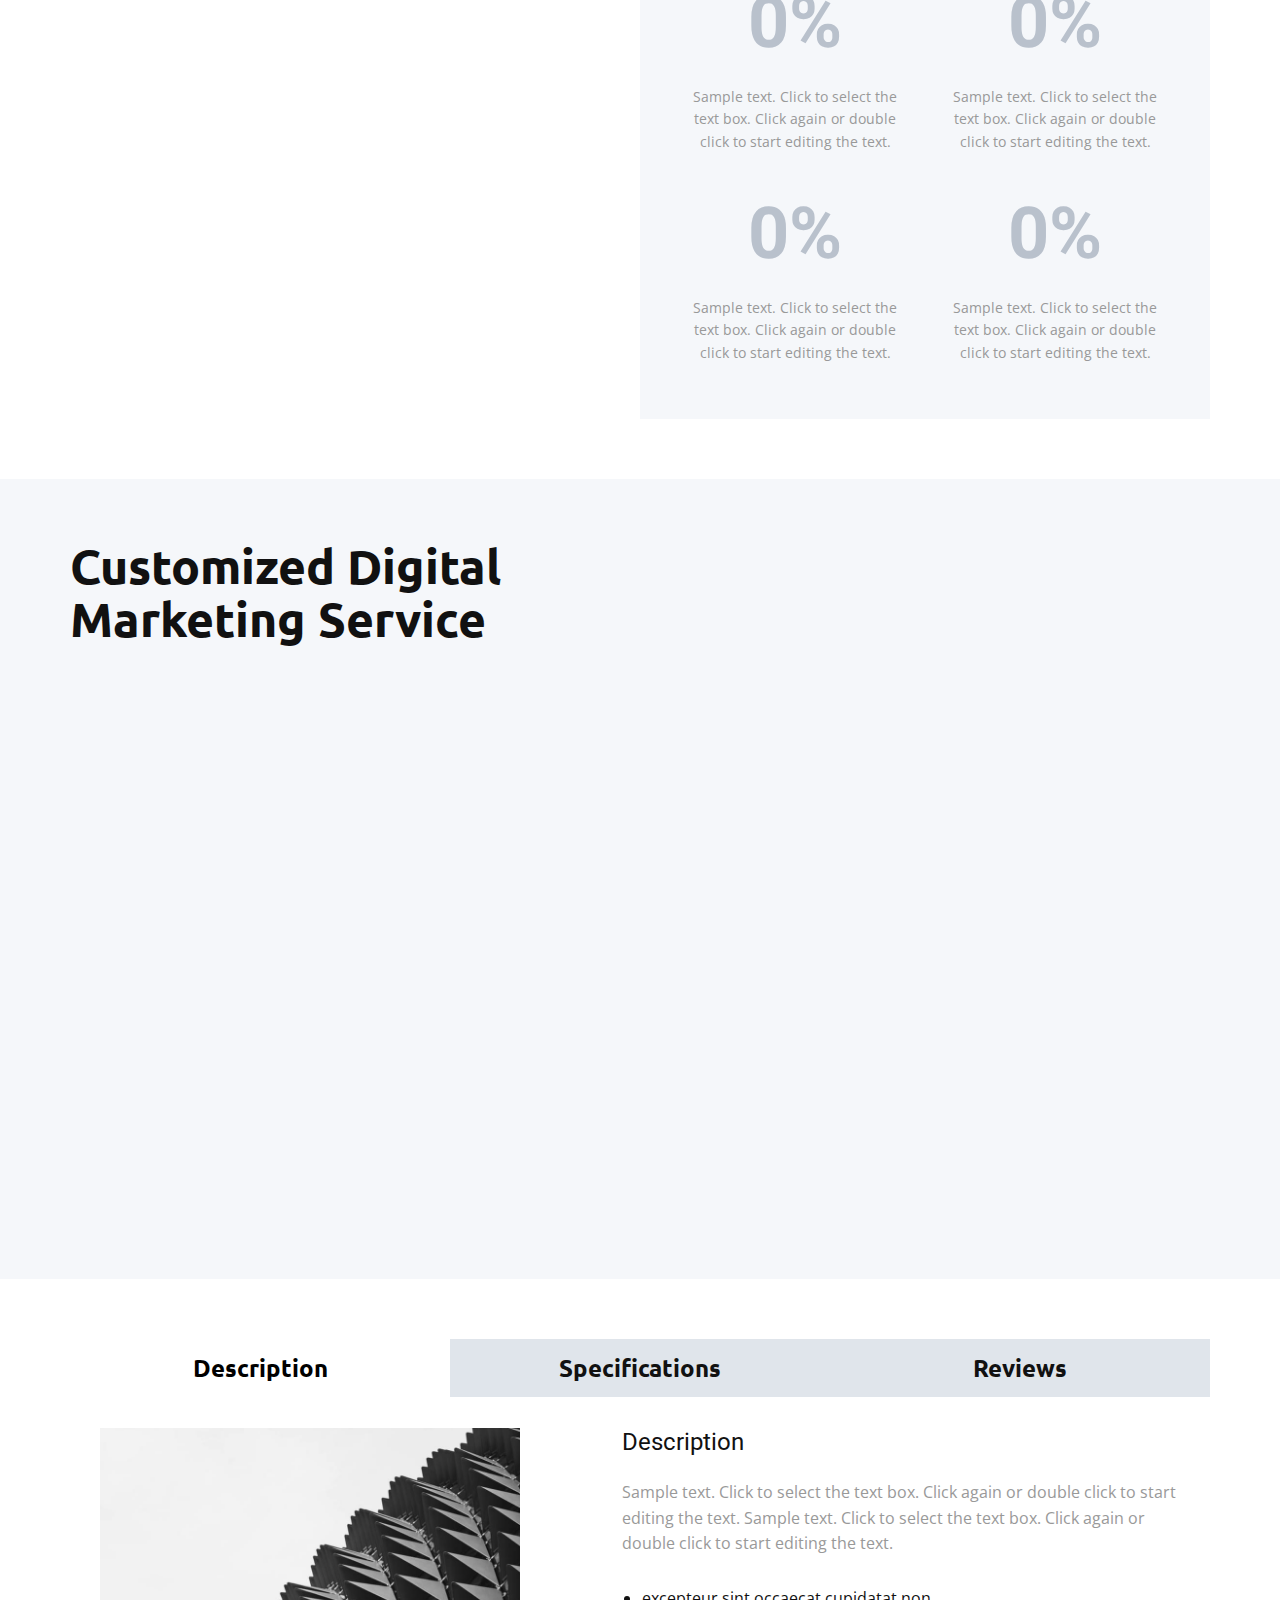
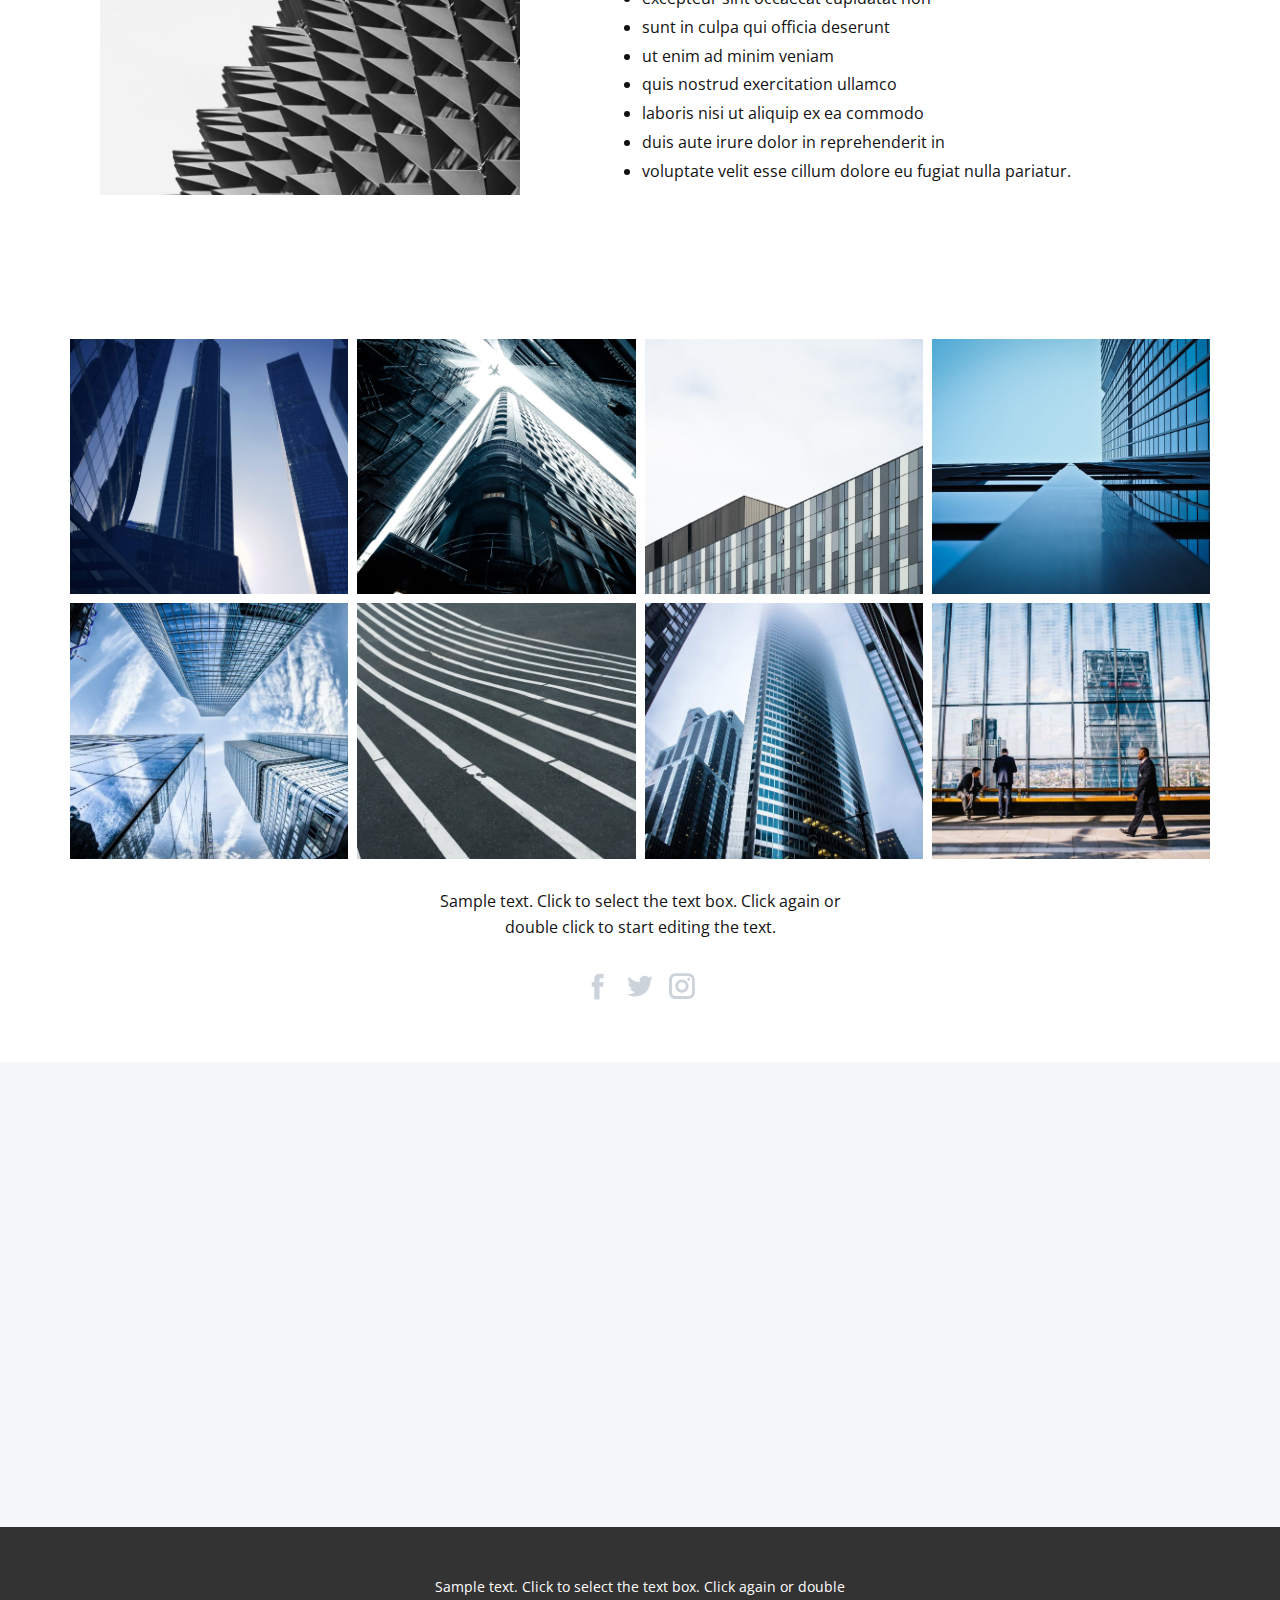
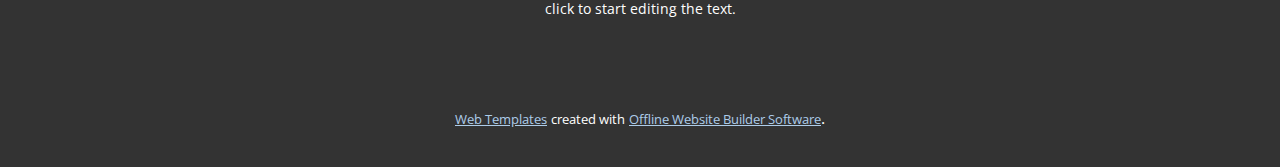
<file: Casa.html>
<!DOCTYPE html>
<html style="font-size: 16px;">
  <head>
    <meta name="viewport" content="width=device-width, initial-scale=1.0">
    <meta charset="utf-8">
    <meta name="keywords" content="​Rent your home.
Own your life.&nbsp;Start of something great., ​We Elevate the Beauty&nbsp;of Your Home, ​We dwelling elegance do shutters appetite yourself diverted, ​We are the experts in quality business strategy, ​We are the best agency to improve your deals, ​Customized Digital Marketing Service, Contact Us, ​Sign me up!">
    <meta name="description" content="">
    <meta name="page_type" content="np-template-header-footer-from-plugin">
    <title>Casa</title>
    <link rel="stylesheet" href="nicepage.css" media="screen">
<link rel="stylesheet" href="Casa.css" media="screen">
    <script class="u-script" type="text/javascript" src="jquery.js" defer=""></script>
    <script class="u-script" type="text/javascript" src="nicepage.js" defer=""></script>
    <meta name="generator" content="Nicepage 4.10.5, nicepage.com">
    <link id="u-theme-google-font" rel="stylesheet" href="https://fonts.googleapis.com/css?family=Roboto:100,100i,300,300i,400,400i,500,500i,700,700i,900,900i|Open+Sans:300,300i,400,400i,500,500i,600,600i,700,700i,800,800i">
    <link id="u-page-google-font" rel="stylesheet" href="https://fonts.googleapis.com/css?family=Ubuntu:300,300i,400,400i,500,500i,700,700i|Montserrat:100,100i,200,200i,300,300i,400,400i,500,500i,600,600i,700,700i,800,800i,900,900i">
    
    
    
    
    
    
    
    
    
    
    <script type="application/ld+json">{
		"@context": "http://schema.org",
		"@type": "Organization",
		"name": ""
}</script>
    <meta name="theme-color" content="#478ac9">
    <meta property="og:title" content="Casa">
    <meta property="og:type" content="website">
  </head>
  <body class="u-body u-xl-mode"><header class="u-clearfix u-header u-header" id="sec-0335"><div class="u-clearfix u-sheet u-sheet-1">
        <nav class="u-align-left u-menu u-menu-dropdown u-offcanvas u-menu-1" data-responsive-from="XL">
          <div class="menu-collapse">
            <a class="u-button-style u-nav-link" href="#" style="padding: 4px 0px; font-size: calc(1em + 8px);">
              <svg class="u-svg-link" preserveAspectRatio="xMidYMin slice" viewBox="0 0 302 302" style=""><use xmlns:xlink="http://www.w3.org/1999/xlink" xlink:href="#svg-5c50"></use></svg>
              <svg xmlns="http://www.w3.org/2000/svg" xmlns:xlink="http://www.w3.org/1999/xlink" version="1.1" id="svg-5c50" x="0px" y="0px" viewBox="0 0 302 302" style="enable-background:new 0 0 302 302;" xml:space="preserve" class="u-svg-content"><g><rect y="36" width="302" height="30"></rect><rect y="236" width="302" height="30"></rect><rect y="136" width="302" height="30"></rect>
</g><g></g><g></g><g></g><g></g><g></g><g></g><g></g><g></g><g></g><g></g><g></g><g></g><g></g><g></g><g></g></svg>
            </a>
          </div>
          <div class="u-nav-container">
            <ul class="u-nav u-unstyled u-nav-1"><li class="u-nav-item"><a class="u-button-style u-nav-link u-text-active-palette-1-base u-text-hover-palette-2-base" href="Casa.html" style="padding: 10px 20px;">Casa</a>
</li><li class="u-nav-item"><a class="u-button-style u-nav-link u-text-active-palette-1-base u-text-hover-palette-2-base" href="About.html" style="padding: 10px 20px;">About</a>
</li><li class="u-nav-item"><a class="u-button-style u-nav-link u-text-active-palette-1-base u-text-hover-palette-2-base" href="Contact.html" style="padding: 10px 20px;">Contact</a>
</li></ul>
          </div>
          <div class="u-nav-container-collapse">
            <div class="u-align-center u-black u-container-style u-inner-container-layout u-opacity u-opacity-95 u-sidenav">
              <div class="u-inner-container-layout u-sidenav-overflow">
                <div class="u-menu-close"></div>
                <ul class="u-align-center u-nav u-popupmenu-items u-unstyled u-nav-2"><li class="u-nav-item"><a class="u-button-style u-nav-link" href="Casa.html">Casa</a>
</li><li class="u-nav-item"><a class="u-button-style u-nav-link" href="About.html">About</a>
</li><li class="u-nav-item"><a class="u-button-style u-nav-link" href="Contact.html">Contact</a>
</li></ul>
              </div>
            </div>
            <div class="u-black u-menu-overlay u-opacity u-opacity-70"></div>
          </div>
        </nav>
      </div></header>
    <section class="skrollable u-align-left u-clearfix u-image u-parallax u-section-1" src="" id="carousel_063e" data-image-width="1620" data-image-height="1080">
      <div class="u-clearfix u-sheet u-sheet-1">
        <h1 class="u-custom-font u-font-ubuntu u-text u-text-body-alt-color u-title u-text-1"> Rent your home. <br>Own your life.&nbsp;<br>Start of something great.
        </h1>
        <p class="u-custom-font u-large-text u-text u-text-body-alt-color u-text-font u-text-variant u-text-2">We combine expertise across disciplines, locations, and sectors.&nbsp;The practice is an active thought leader in social practice, developing award-winning architectural projects and urban strategies at a variety of scales.</p>
        <a href="https://nicepage.com/c/video-website-mockup" class="u-btn u-btn-round u-button-style u-radius-50 u-white u-btn-1">book now</a>
      </div>
    </section>
    <section class="u-clearfix u-section-2" id="carousel_7590">
      <div class="u-clearfix u-sheet u-valign-middle u-sheet-1">
        <div class="u-clearfix u-expanded-width u-layout-wrap u-layout-wrap-1">
          <div class="u-layout">
            <div class="u-layout-row">
              <div class="u-align-left u-container-style u-layout-cell u-size-30 u-layout-cell-1" data-animation-name="customAnimationIn" data-animation-duration="2000">
                <div class="u-container-layout u-valign-middle u-container-layout-1">
                  <h2 class="u-custom-font u-font-ubuntu u-text u-text-default u-text-1"> We Elevate the Beauty&nbsp;of Your Home</h2>
                  <p class="u-custom-font u-font-montserrat u-large-text u-text u-text-palette-5-light-1 u-text-variant u-text-2">We created our own Digital Transformation Methodology</p>
                  <p class="u-text u-text-3">We want to understand who your clients are, how digital-savvy and engaged your employees are, what you are already doing to build a future-proof organisation and absorb anything you’re willing to throw at us. To do this,
                                    we gather insights from your employees, we interview key stakeholders and thoroughly look into your organisation.</p>
                  <a href="https://nicepage.com/c/contact-form-html-templates" class="u-active-none u-btn u-button-style u-hover-none u-none u-text-black u-text-hover-palette-5-light-1 u-btn-1"><span class="u-icon u-icon-1"><svg xmlns="http://www.w3.org/2000/svg" xmlns:xlink="http://www.w3.org/1999/xlink" version="1.1" xml:space="preserve" class="u-svg-content" viewBox="0 0 512 512" x="0px" y="0px" style="width: 1em; height: 1em;"><path style="fill:currentColor;" d="M256,0C114.617,0,0,114.617,0,256c0,52.03,15.563,100.414,42.231,140.818L0,512l119.128-39.706  C158.72,497.399,205.639,512,256,512c141.383,0,256-114.617,256-256S397.383,0,256,0z"></path><path style="fill:#FFFFFF;" d="M397.233,335.078V377.6c0.062,15.66-12.606,28.398-28.292,28.469c-0.892,0-1.783-0.035-2.675-0.115  c-43.705-4.74-85.689-19.641-122.571-43.52c-34.313-21.76-63.409-50.803-85.222-85.054c-24.002-36.979-38.938-79.086-43.599-122.898  c-1.412-15.59,10.108-29.378,25.732-30.791c0.847-0.062,1.686-0.106,2.534-0.106h42.611c14.257-0.141,26.412,10.293,28.407,24.382  c1.801,13.612,5.138,26.968,9.94,39.83c3.902,10.364,1.404,22.042-6.391,29.908l-18.035,17.999  c20.215,35.487,49.664,64.874,85.221,85.054l18.035-17.999c7.883-7.786,19.588-10.275,29.97-6.382  c12.888,4.802,26.271,8.13,39.91,9.922C387.09,308.312,397.594,320.689,397.233,335.078z"></path></svg><img></span>&nbsp;Chat Now
                  </a>
                </div>
              </div>
              <div class="u-container-style u-layout-cell u-size-30 u-layout-cell-2">
                <div class="u-container-layout u-container-layout-2">
                  <img class="u-image u-image-default u-image-1" src="images/pexels-photo-3735354.jpeg" alt="" data-image-width="720" data-image-height="1080">
                  <img class="u-image u-image-default u-image-2" src="images/pexels-photo-3277468.jpeg" alt="" data-image-width="810" data-image-height="1080">
                  <div class="u-align-center u-container-style u-group u-palette-5-light-2 u-group-1">
                    <div class="u-container-layout u-valign-middle u-container-layout-3">
                      <h3 class="u-custom-font u-font-montserrat u-text u-text-4" data-animation-name="counter" data-animation-event="scroll" data-animation-duration="3000">30k</h3>
                    </div>
                  </div>
                </div>
              </div>
            </div>
          </div>
        </div>
      </div>
    </section>
    <section class="u-clearfix u-palette-5-light-3 u-section-3" id="carousel_4d58">
      <div class="u-clearfix u-sheet u-sheet-1">
        <h2 class="u-custom-font u-font-ubuntu u-text u-text-1"> We dwelling elegance do shutters appetite yourself diverted</h2>
        <p class="u-text u-text-2" data-animation-name="customAnimationIn" data-animation-duration="2000">Article evident arrived express highest men did boy. Mistress sensible entirely am so. Quick can manor smart money hopes worth too. Comfort produce husband boy her had hearing. Law others theirs passed but wishes. You day real less till dear read. Considered use dispatched melancholy sympathize discretion led. Oh feel if up to till like.&nbsp;He an thing rapid these after going drawn or.&nbsp;<br>
          <br>
          <span style="font-weight: 700; font-size: 1.125rem; font-style: italic;" class="u-text-palette-5-light-1">Article evident arrived express highest men did boy. Mistress sensible entirely am so. Quick can manor smart money hopes worth too. Comfort produce husband boy her had hearing. Law others theirs passed but wishes. You day real less till dear read. Considered use dispatched melancholy sympathize discretion led.</span>
          <br>
        </p>
      </div>
    </section>
    <section class="u-clearfix u-white u-section-4" id="carousel_e903">
      <div class="u-clearfix u-sheet u-sheet-1">
        <div class="u-clearfix u-expanded-width u-gutter-30 u-layout-wrap u-layout-wrap-1">
          <div class="u-layout">
            <div class="u-layout-row">
              <div class="u-align-center u-container-style u-layout-cell u-left-cell u-shape-rectangle u-size-34 u-layout-cell-1" data-animation-name="customAnimationIn" data-animation-duration="2000">
                <div class="u-container-layout u-valign-bottom u-container-layout-1">
                  <h2 class="u-custom-font u-font-ubuntu u-text u-text-1"> We are the experts in quality business strategy</h2>
                  <img alt="" class="u-align-left u-image u-image-default u-image-1" data-image-width="500" data-image-height="750" src="images/pexels-photo-2628393.jpeg">
                </div>
              </div>
              <div class="u-align-left u-container-style u-layout-cell u-right-cell u-size-26 u-layout-cell-2">
                <div class="u-container-layout u-valign-top u-container-layout-2">
                  <img alt="" class="u-align-left u-image u-image-default u-image-2" data-image-width="600" data-image-height="750" src="images/pexels-photo-2400547.jpeg">
                  <p class="u-text u-text-2"> Ut enim ad minim veniam, quis nostrud exercitation ullamco laboris nisi ut aliquip ex ea commodo consequat. Duis aute irure dolor in reprehenderit in voluptate velit esse cillum</p>
                  <a href="https://nicepage.me" class="u-active-palette-5-base u-border-none u-btn u-btn-round u-button-style u-hover-palette-5-base u-palette-5-light-2 u-radius-50 u-btn-1">learn more</a>
                </div>
              </div>
            </div>
          </div>
        </div>
      </div>
    </section>
    <section class="u-clearfix u-section-5" id="carousel_38a9">
      <div class="u-clearfix u-sheet u-sheet-1">
        <div class="u-clearfix u-expanded-width u-layout-wrap u-layout-wrap-1">
          <div class="u-layout">
            <div class="u-layout-row">
              <div class="u-container-style u-layout-cell u-size-30 u-layout-cell-1" data-animation-name="customAnimationIn" data-animation-duration="2000">
                <div class="u-container-layout u-valign-middle u-container-layout-1">
                  <h2 class="u-custom-font u-font-ubuntu u-text u-text-1"> We are the best agency to improve your deals</h2>
                  <h4 class="u-custom-font u-font-montserrat u-text u-text-palette-5-light-1 u-text-2"> We work directly for our clients and put client’s interests first.</h4>
                  <p class="u-text u-text-grey-40 u-text-3"> Everything that can be necessary to create and manage new projects (startups) in modern conditions. From development of concept, business plan and project management plan, to marketing strategy and tactics, as well as the system of customer attraction via the Internet and sales system.</p>
                </div>
              </div>
              <div class="u-container-style u-layout-cell u-palette-5-light-3 u-size-30 u-layout-cell-2">
                <div class="u-container-layout u-valign-middle u-container-layout-2">
                  <div class="u-expanded-width u-list u-list-1">
                    <div class="u-repeater u-repeater-1">
                      <div class="u-align-center u-container-style u-list-item u-repeater-item">
                        <div class="u-container-layout u-similar-container u-valign-top u-container-layout-3">
                          <h3 class="u-text u-text-palette-5-base u-text-4" data-animation-name="counter" data-animation-event="scroll" data-animation-duration="3000">50%</h3>
                          <p class="u-text u-text-grey-40 u-text-5">Sample text. Click to select the text box. Click again or double click to start editing the text.</p>
                        </div>
                      </div>
                      <div class="u-align-center u-container-style u-list-item u-repeater-item">
                        <div class="u-container-layout u-similar-container u-valign-top u-container-layout-4">
                          <h3 class="u-text u-text-palette-5-base u-text-6" data-animation-name="counter" data-animation-event="scroll" data-animation-duration="3000">17%</h3>
                          <p class="u-text u-text-grey-40 u-text-7">Sample text. Click to select the text box. Click again or double click to start editing the text.</p>
                        </div>
                      </div>
                      <div class="u-align-center u-container-style u-list-item u-repeater-item">
                        <div class="u-container-layout u-similar-container u-valign-top u-container-layout-5">
                          <h3 class="u-text u-text-palette-5-base u-text-8" data-animation-name="counter" data-animation-event="scroll" data-animation-duration="3000">20%</h3>
                          <p class="u-text u-text-grey-40 u-text-9">Sample text. Click to select the text box. Click again or double click to start editing the text.</p>
                        </div>
                      </div>
                      <div class="u-align-center u-container-style u-list-item u-repeater-item">
                        <div class="u-container-layout u-similar-container u-valign-top u-container-layout-6">
                          <h3 class="u-text u-text-palette-5-base u-text-10" data-animation-name="counter" data-animation-event="scroll" data-animation-duration="3000">13%</h3>
                          <p class="u-text u-text-grey-40 u-text-11">Sample text. Click to select the text box. Click again or double click to start editing the text.</p>
                        </div>
                      </div>
                    </div>
                  </div>
                </div>
              </div>
            </div>
          </div>
        </div>
      </div>
    </section>
    <section class="u-clearfix u-palette-5-light-3 u-section-6" id="carousel_99a5">
      <div class="u-clearfix u-sheet u-sheet-1">
        <h2 class="u-custom-font u-font-ubuntu u-text u-text-1"> Customized Digital Marketing Service</h2>
        <div class="u-list u-list-1">
          <div class="u-repeater u-repeater-1">
            <div class="u-container-style u-list-item u-repeater-item u-shape-rectangle u-list-item-1" data-animation-name="customAnimationIn" data-animation-duration="2000">
              <div class="u-container-layout u-similar-container u-container-layout-1">
                <img class="u-expanded-width u-image u-image-default u-image-1" src="images/pexels-photo-7911758.jpeg" alt="" data-image-width="1500" data-image-height="1500">
                <h5 class="u-custom-font u-font-ubuntu u-text u-text-default u-text-2"> For business owners</h5>
                <p class="u-text u-text-default u-text-3">Sample text. Click to select the text box. Click again or double click to start editing the text.</p><span class="u-file-icon u-icon u-text-palette-5-base u-icon-1"><img src="images/4.png" alt=""></span>
              </div>
            </div>
            <div class="u-container-style u-list-item u-repeater-item u-shape-rectangle u-list-item-2" data-animation-name="customAnimationIn" data-animation-duration="2000">
              <div class="u-container-layout u-similar-container u-container-layout-2">
                <img class="u-expanded-width u-image u-image-default u-image-2" src="images/pexels-photo-273209.jpeg" alt="" data-image-width="1620" data-image-height="1080">
                <h5 class="u-custom-font u-font-ubuntu u-text u-text-default u-text-4"> For blogers</h5>
                <p class="u-text u-text-default u-text-5">Sample text. Click to select the text box. Click again or double click to start editing the text.</p><span class="u-file-icon u-icon u-text-palette-5-base u-icon-2"><img src="images/4.png" alt=""></span>
              </div>
            </div>
          </div>
        </div>
      </div>
    </section>
    <section class="u-align-center u-clearfix u-section-7" id="carousel_d094">
      <div class="u-clearfix u-sheet u-valign-middle-lg u-valign-middle-md u-valign-middle-sm u-valign-middle-xl u-sheet-1">
        <div class="u-expanded-width u-tab-links-align-justify u-tabs u-tabs-1">
          <ul class="u-border-1 u-border-grey-25 u-tab-list u-unstyled" role="tablist">
            <li class="u-tab-item" role="presentation">
              <a class="active u-active-white u-border-active-black u-border-hover-grey-15 u-button-style u-custom-font u-font-ubuntu u-palette-5-light-2 u-tab-link u-text-active-black u-text-body-color u-text-hover-black u-tab-link-1" id="link-tab-0da5" href="#tab-0da5" role="tab" aria-controls="tab-0da5" aria-selected="true">Description</a>
            </li>
            <li class="u-tab-item" role="presentation">
              <a class="u-active-white u-border-active-black u-border-hover-grey-15 u-button-style u-custom-font u-font-ubuntu u-palette-5-light-2 u-tab-link u-text-active-black u-text-body-color u-text-hover-black u-tab-link-2" id="link-tab-14b7" href="#tab-14b7" role="tab" aria-controls="tab-14b7" aria-selected="false">Specifications</a>
            </li>
            <li class="u-tab-item" role="presentation">
              <a class="u-active-white u-border-active-black u-border-hover-grey-15 u-button-style u-custom-font u-font-ubuntu u-palette-5-light-2 u-tab-link u-text-active-black u-text-body-color u-text-hover-black u-tab-link-3" id="link-tab-2917" href="#tab-2917" role="tab" aria-controls="tab-2917" aria-selected="false">Reviews</a>
            </li>
          </ul>
          <div class="u-tab-content">
            <div class="u-container-style u-tab-active u-tab-pane u-white u-tab-pane-1" id="tab-0da5" role="tabpanel" aria-labelledby="link-tab-0da5">
              <div class="u-container-layout u-valign-top u-container-layout-1">
                <img alt="" class="u-expanded-width-xs u-image u-image-default u-image-1" data-image-width="864" data-image-height="1080" src="images/pexels-photo-3914752.jpeg">
                <h4 class="u-text u-text-1">Description</h4>
                <p class="u-text u-text-grey-40 u-text-2">Sample text. Click to select the text box. Click again or double click to start editing the text.&nbsp;Sample text. Click to select the text box. Click again or double click to start editing the text.</p>
                <ul class="u-text u-text-3">
                  <li>
                    <div class="class u-list-icon"></div>excepteur sint occaecat cupidatat non 
                  </li>
                  <li>
                    <div class="class u-list-icon"></div>sunt in culpa qui officia deserunt 
                  </li>
                  <li>
                    <div class="class u-list-icon"></div>ut enim ad minim veniam 
                  </li>
                  <li>
                    <div class="class u-list-icon"></div>quis nostrud exercitation ullamco 
                  </li>
                  <li>
                    <div class="class u-list-icon"></div>laboris nisi ut aliquip ex ea commodo 
                  </li>
                  <li>
                    <div class="class u-list-icon"></div>duis aute irure dolor in reprehenderit in 
                  </li>
                  <li>
                    <div class="class u-list-icon"></div>voluptate velit esse cillum dolore eu fugiat nulla pariatur. 
                  </li>
                </ul>
              </div>
            </div>
            <div class="u-align-left u-container-style u-tab-pane u-white u-tab-pane-2" id="tab-14b7" role="tabpanel" aria-labelledby="link-tab-14b7">
              <div class="u-container-layout u-valign-top u-container-layout-2">
                <p class="u-text u-text-4">Sample text. Click to select the text box. Click again or double click to start editing the text. Duis aute irure dolor in reprehenderit in voluptate velit esse cillum dolore eu fugiat nulla pariatur.<br>
                  <br>Ut enim ad minim veniam, quis nostrud exercitation ullamco laboris nisi ut aliquip ex ea commodo consequat.&nbsp;Duis aute irure dolor in reprehenderit in voluptate velit esse cillum dolore eu fugiat nulla pariatur. 
                </p>
              </div>
            </div>
            <div class="u-container-style u-tab-pane u-white u-tab-pane-3" id="tab-2917" role="tabpanel" aria-labelledby="link-tab-2917">
              <div class="u-container-layout u-valign-top u-container-layout-3">
                <h4 class="u-text u-text-default u-text-5">Be The First To Review This Product!</h4>
                <p class="u-text u-text-default u-text-6">Sample text. Click to select the text box. Click again or double click to start editing the text.</p>
                <a href="https://nicepage.me" class="u-black u-btn u-button-style u-btn-1">write product review</a>
              </div>
            </div>
          </div>
        </div>
      </div>
    </section>
    <section class="u-align-center u-clearfix u-section-8" id="carousel_16c8">
      <div class="u-clearfix u-sheet u-valign-middle u-sheet-1">
        <div class="u-expanded-width u-gallery u-layout-grid u-lightbox u-show-text-on-hover u-gallery-1">
          <div class="u-gallery-inner u-gallery-inner-1">
            <div class="u-effect-fade u-gallery-item">
              <div class="u-back-slide u-back-slide-1">
                <img class="u-back-image u-expanded u-back-image-1" src="images/pexels-photo-2078774.jpeg">
              </div>
              <div class="u-over-slide u-shading u-over-slide-1">
                <h3 class="u-gallery-heading"></h3>
                <p class="u-gallery-text"></p>
              </div>
            </div>
            <div class="u-effect-fade u-gallery-item">
              <div class="u-back-slide u-back-slide-2">
                <img class="u-back-image u-expanded u-back-image-2" src="images/pexels-photo-1769369.jpeg">
              </div>
              <div class="u-over-slide u-shading u-over-slide-2">
                <h3 class="u-gallery-heading"></h3>
                <p class="u-gallery-text"></p>
              </div>
            </div>
            <div class="u-effect-fade u-gallery-item">
              <div class="u-back-slide u-back-slide-3">
                <img class="u-back-image u-expanded u-back-image-3" src="images/pexels-photo-532568.jpeg">
              </div>
              <div class="u-over-slide u-shading u-over-slide-3">
                <h3 class="u-gallery-heading"></h3>
                <p class="u-gallery-text"></p>
              </div>
            </div>
            <div class="u-effect-fade u-gallery-item u-gallery-item-4">
              <div class="u-back-slide u-back-slide-4">
                <img class="u-back-image u-expanded u-back-image-4" src="images/pexels-photo-258160.jpeg">
              </div>
              <div class="u-over-slide u-shading u-over-slide-4">
                <h3 class="u-gallery-heading"></h3>
                <p class="u-gallery-text"></p>
              </div>
            </div>
            <div class="u-effect-fade u-gallery-item u-gallery-item-5" data-image-width="2250" data-image-height="1500">
              <div class="u-back-slide u-back-slide-5">
                <img class="u-back-image u-expanded u-back-image-5" src="images/pexels-photo-830891.jpeg">
              </div>
              <div class="u-over-slide u-shading u-over-slide-5">
                <h3 class="u-gallery-heading" style="background-image: none;"></h3>
                <p class="u-gallery-text" style="background-image: none;"></p>
              </div>
            </div>
            <div class="u-effect-fade u-gallery-item u-gallery-item-6" data-image-width="2287" data-image-height="1500">
              <div class="u-back-slide u-back-slide-6">
                <img class="u-back-image u-expanded u-back-image-6" src="images/pexelsphoto2568025.jpeg">
              </div>
              <div class="u-over-slide u-shading u-over-slide-6">
                <h3 class="u-gallery-heading" style="background-image: none;"></h3>
                <p class="u-gallery-text" style="background-image: none;"></p>
              </div>
            </div>
            <div class="u-effect-fade u-gallery-item u-gallery-item-7" data-image-width="2253" data-image-height="1500">
              <div class="u-back-slide u-back-slide-7">
                <img class="u-back-image u-expanded u-back-image-7" src="images/pexels-photo-936722.jpeg">
              </div>
              <div class="u-over-slide u-shading u-over-slide-7">
                <h3 class="u-gallery-heading" style="background-image: none;"></h3>
                <p class="u-gallery-text" style="background-image: none;"></p>
              </div>
            </div>
            <div class="u-effect-fade u-gallery-item u-gallery-item-8" data-image-width="1000" data-image-height="1500">
              <div class="u-back-slide u-back-slide-8">
                <img class="u-back-image u-expanded u-back-image-8" src="images/pexels-photo.jpg">
              </div>
              <div class="u-over-slide u-shading u-over-slide-8">
                <h3 class="u-gallery-heading" style="background-image: none;"></h3>
                <p class="u-gallery-text" style="background-image: none;"></p>
              </div>
            </div>
          </div>
        </div>
        <p class="u-text u-text-1">Sample text. Click to select the text box. Click again or double click to start editing the text.</p>
        <div class="u-social-icons u-spacing-10 u-social-icons-1">
          <a class="u-social-url" target="_blank" href=""><span class="u-icon u-icon-circle u-social-facebook u-social-icon u-text-palette-5-light-1 u-icon-1"><svg class="u-svg-link" preserveAspectRatio="xMidYMin slice" viewBox="0 0 112 112" style=""><use xmlns:xlink="http://www.w3.org/1999/xlink" xlink:href="#svg-6099"></use></svg><svg x="0px" y="0px" viewBox="0 0 112 112" id="svg-6099" class="u-svg-content"><path d="M75.5,28.8H65.4c-1.5,0-4,0.9-4,4.3v9.4h13.9l-1.5,15.8H61.4v45.1H42.8V58.3h-8.8V42.4h8.8V32.2 c0-7.4,3.4-18.8,18.8-18.8h13.8v15.4H75.5z"></path></svg></span>
          </a>
          <a class="u-social-url" target="_blank" href=""><span class="u-icon u-icon-circle u-social-icon u-social-twitter u-text-palette-5-light-1 u-icon-2"><svg class="u-svg-link" preserveAspectRatio="xMidYMin slice" viewBox="0 0 112 112" style=""><use xmlns:xlink="http://www.w3.org/1999/xlink" xlink:href="#svg-d742"></use></svg><svg x="0px" y="0px" viewBox="0 0 112 112" id="svg-d742" class="u-svg-content"><path d="M92.2,38.2c0,0.8,0,1.6,0,2.3c0,24.3-18.6,52.4-52.6,52.4c-10.6,0.1-20.2-2.9-28.5-8.2 c1.4,0.2,2.9,0.2,4.4,0.2c8.7,0,16.7-2.9,23-7.9c-8.1-0.2-14.9-5.5-17.3-12.8c1.1,0.2,2.4,0.2,3.4,0.2c1.6,0,3.3-0.2,4.8-0.7 c-8.4-1.6-14.9-9.2-14.9-18c0-0.2,0-0.2,0-0.2c2.5,1.4,5.4,2.2,8.4,2.3c-5-3.3-8.3-8.9-8.3-15.4c0-3.4,1-6.5,2.5-9.2 c9.1,11.1,22.7,18.5,38,19.2c-0.2-1.4-0.4-2.8-0.4-4.3c0.1-10,8.3-18.2,18.5-18.2c5.4,0,10.1,2.2,13.5,5.7c4.3-0.8,8.1-2.3,11.7-4.5 c-1.4,4.3-4.3,7.9-8.1,10.1c3.7-0.4,7.3-1.4,10.6-2.9C98.9,32.3,95.7,35.5,92.2,38.2z"></path></svg></span>
          </a>
          <a class="u-social-url" target="_blank" href=""><span class="u-icon u-icon-circle u-social-icon u-social-instagram u-text-palette-5-light-1 u-icon-3"><svg class="u-svg-link" preserveAspectRatio="xMidYMin slice" viewBox="0 0 112 112" style=""><use xmlns:xlink="http://www.w3.org/1999/xlink" xlink:href="#svg-673c"></use></svg><svg x="0px" y="0px" viewBox="0 0 112 112" id="svg-673c" class="u-svg-content"><path d="M55.9,32.9c-12.8,0-23.2,10.4-23.2,23.2s10.4,23.2,23.2,23.2s23.2-10.4,23.2-23.2S68.7,32.9,55.9,32.9z M55.9,69.4c-7.4,0-13.3-6-13.3-13.3c-0.1-7.4,6-13.3,13.3-13.3s13.3,6,13.3,13.3C69.3,63.5,63.3,69.4,55.9,69.4z"></path><path d="M79.7,26.8c-3,0-5.4,2.5-5.4,5.4s2.5,5.4,5.4,5.4c3,0,5.4-2.5,5.4-5.4S82.7,26.8,79.7,26.8z"></path><path d="M78.2,11H33.5C21,11,10.8,21.3,10.8,33.7v44.7c0,12.6,10.2,22.8,22.7,22.8h44.7c12.6,0,22.7-10.2,22.7-22.7 V33.7C100.8,21.1,90.6,11,78.2,11z M91,78.4c0,7.1-5.8,12.8-12.8,12.8H33.5c-7.1,0-12.8-5.8-12.8-12.8V33.7 c0-7.1,5.8-12.8,12.8-12.8h44.7c7.1,0,12.8,5.8,12.8,12.8V78.4z"></path></svg></span>
          </a>
        </div>
      </div>
    </section>
    <section class="u-clearfix u-palette-5-light-3 u-section-9" id="carousel_e661">
      <div class="u-clearfix u-sheet u-sheet-1">
        <div class="u-clearfix u-expanded-width u-layout-wrap u-layout-wrap-1">
          <div class="u-layout">
            <div class="u-layout-row">
              <div class="u-container-style u-layout-cell u-size-22 u-layout-cell-1" data-animation-name="customAnimationIn" data-animation-duration="2000">
                <div class="u-container-layout u-container-layout-1">
                  <h2 class="u-custom-font u-font-ubuntu u-text u-text-default u-text-1">Contact Us</h2>
                  <p class="u-text u-text-2"> New York, 4140 Parker Rd. Allentown,<br>New Mexico 31134
                  </p>
                  <h5 class="u-custom-font u-font-ubuntu u-text u-text-3">
                    <span style="font-weight: 700;" class="u-text-palette-5-light-1">+1 (555) 656 77 89</span>
                    <br>info@sample.com
                  </h5>
                </div>
              </div>
              <div class="u-container-style u-layout-cell u-shape-rectangle u-size-38 u-layout-cell-2" data-animation-name="customAnimationIn" data-animation-duration="2000">
                <div class="u-container-layout u-container-layout-2">
                  <h2 class="u-custom-font u-font-ubuntu u-text u-text-default u-text-4"> Sign me up!</h2>
                  <p class="u-text u-text-5"> Duis aute irure dolor in reprehenderit in voluptate velit esse cillum dolore eu fugiat nulla pariatur. Excepteur sint occaecat cupidatat non proident, sunt in culpa qui officia deserunt mollit anim id est laborum.&nbsp;</p>
                  <div class="u-form u-form-1">
                    <form action="#" method="POST" class="u-clearfix u-form-horizontal u-form-spacing-0 u-inner-form" source="email" name="form" style="padding: 0px;">
                      <div class="u-form-group u-form-name u-form-partition-factor-2">
                        <label for="name-dca1" class="u-form-control-hidden u-label"></label>
                        <input type="text" placeholder="Enter your Name" id="name-dca1" name="name" class="u-input u-input-rectangle u-white" required="">
                      </div>
                      <div class="u-align-left u-form-group u-form-submit">
                        <a href="#" class="u-border-none u-btn u-btn-submit u-button-style u-palette-5-light-1 u-btn-1">Submit</a>
                        <input type="submit" value="submit" class="u-form-control-hidden">
                      </div>
                      <div class="u-form-send-message u-form-send-success"> Thank you! Your message has been sent. </div>
                      <div class="u-form-send-error u-form-send-message"> Unable to send your message. Please fix errors then try again. </div>
                      <input type="hidden" value="" name="recaptchaResponse">
                    </form>
                  </div>
                  <div class="u-social-icons u-spacing-10 u-social-icons-1">
                    <a class="u-social-url" title="facebook" target="_blank" href="https://facebook.com/name"><span class="u-icon u-social-facebook u-social-icon u-text-black u-icon-1"><svg class="u-svg-link" preserveAspectRatio="xMidYMin slice" viewBox="0 0 112 112" style=""><use xmlns:xlink="http://www.w3.org/1999/xlink" xlink:href="#svg-ffdf"></use></svg><svg class="u-svg-content" viewBox="0 0 112 112" x="0" y="0" id="svg-ffdf"><path fill="currentColor" d="M75.5,28.8H65.4c-1.5,0-4,0.9-4,4.3v9.4h13.9l-1.5,15.8H61.4v45.1H42.8V58.3h-8.8V42.4h8.8V32.2
c0-7.4,3.4-18.8,18.8-18.8h13.8v15.4H75.5z"></path></svg></span>
                    </a>
                    <a class="u-social-url" title="twitter" target="_blank" href="https://twitter.com/name"><span class="u-icon u-social-icon u-social-twitter u-text-black u-icon-2"><svg class="u-svg-link" preserveAspectRatio="xMidYMin slice" viewBox="0 0 112 112" style=""><use xmlns:xlink="http://www.w3.org/1999/xlink" xlink:href="#svg-0f90"></use></svg><svg class="u-svg-content" viewBox="0 0 112 112" x="0" y="0" id="svg-0f90"><path fill="currentColor" d="M92.2,38.2c0,0.8,0,1.6,0,2.3c0,24.3-18.6,52.4-52.6,52.4c-10.6,0.1-20.2-2.9-28.5-8.2
	c1.4,0.2,2.9,0.2,4.4,0.2c8.7,0,16.7-2.9,23-7.9c-8.1-0.2-14.9-5.5-17.3-12.8c1.1,0.2,2.4,0.2,3.4,0.2c1.6,0,3.3-0.2,4.8-0.7
	c-8.4-1.6-14.9-9.2-14.9-18c0-0.2,0-0.2,0-0.2c2.5,1.4,5.4,2.2,8.4,2.3c-5-3.3-8.3-8.9-8.3-15.4c0-3.4,1-6.5,2.5-9.2
	c9.1,11.1,22.7,18.5,38,19.2c-0.2-1.4-0.4-2.8-0.4-4.3c0.1-10,8.3-18.2,18.5-18.2c5.4,0,10.1,2.2,13.5,5.7c4.3-0.8,8.1-2.3,11.7-4.5
	c-1.4,4.3-4.3,7.9-8.1,10.1c3.7-0.4,7.3-1.4,10.6-2.9C98.9,32.3,95.7,35.5,92.2,38.2z"></path></svg></span>
                    </a>
                    <a class="u-social-url" title="instagram" target="_blank" href="https://instagram.com/name"><span class="u-icon u-social-icon u-social-instagram u-text-black u-icon-3"><svg class="u-svg-link" preserveAspectRatio="xMidYMin slice" viewBox="0 0 112 112" style=""><use xmlns:xlink="http://www.w3.org/1999/xlink" xlink:href="#svg-b671"></use></svg><svg class="u-svg-content" viewBox="0 0 112 112" x="0" y="0" id="svg-b671"><path fill="currentColor" d="M55.9,32.9c-12.8,0-23.2,10.4-23.2,23.2s10.4,23.2,23.2,23.2s23.2-10.4,23.2-23.2S68.7,32.9,55.9,32.9z
	 M55.9,69.4c-7.4,0-13.3-6-13.3-13.3c-0.1-7.4,6-13.3,13.3-13.3s13.3,6,13.3,13.3C69.3,63.5,63.3,69.4,55.9,69.4z"></path><path fill="#FFFFFF" d="M79.7,26.8c-3,0-5.4,2.5-5.4,5.4s2.5,5.4,5.4,5.4c3,0,5.4-2.5,5.4-5.4S82.7,26.8,79.7,26.8z"></path><path fill="currentColor" d="M78.2,11H33.5C21,11,10.8,21.3,10.8,33.7v44.7c0,12.6,10.2,22.8,22.7,22.8h44.7c12.6,0,22.7-10.2,22.7-22.7
	V33.7C100.8,21.1,90.6,11,78.2,11z M91,78.4c0,7.1-5.8,12.8-12.8,12.8H33.5c-7.1,0-12.8-5.8-12.8-12.8V33.7
	c0-7.1,5.8-12.8,12.8-12.8h44.7c7.1,0,12.8,5.8,12.8,12.8V78.4z"></path></svg></span>
                    </a>
                  </div>
                </div>
              </div>
            </div>
          </div>
        </div>
      </div>
    </section>
    
    
    <footer class="u-align-center u-clearfix u-footer u-grey-80 u-footer" id="sec-d284"><div class="u-clearfix u-sheet u-sheet-1">
        <p class="u-small-text u-text u-text-variant u-text-1">Sample text. Click to select the text box. Click again or double click to start editing the text.</p>
      </div></footer>
    <section class="u-backlink u-clearfix u-grey-80">
      <a class="u-link" href="https://nicepage.com/website-templates" target="_blank">
        <span>Web Templates</span>
      </a>
      <p class="u-text">
        <span>created with</span>
      </p>
      <a class="u-link" href="" target="_blank">
        <span>Offline Website Builder Software</span>
      </a>. 
    </section>
  </body>
</html>
</file>
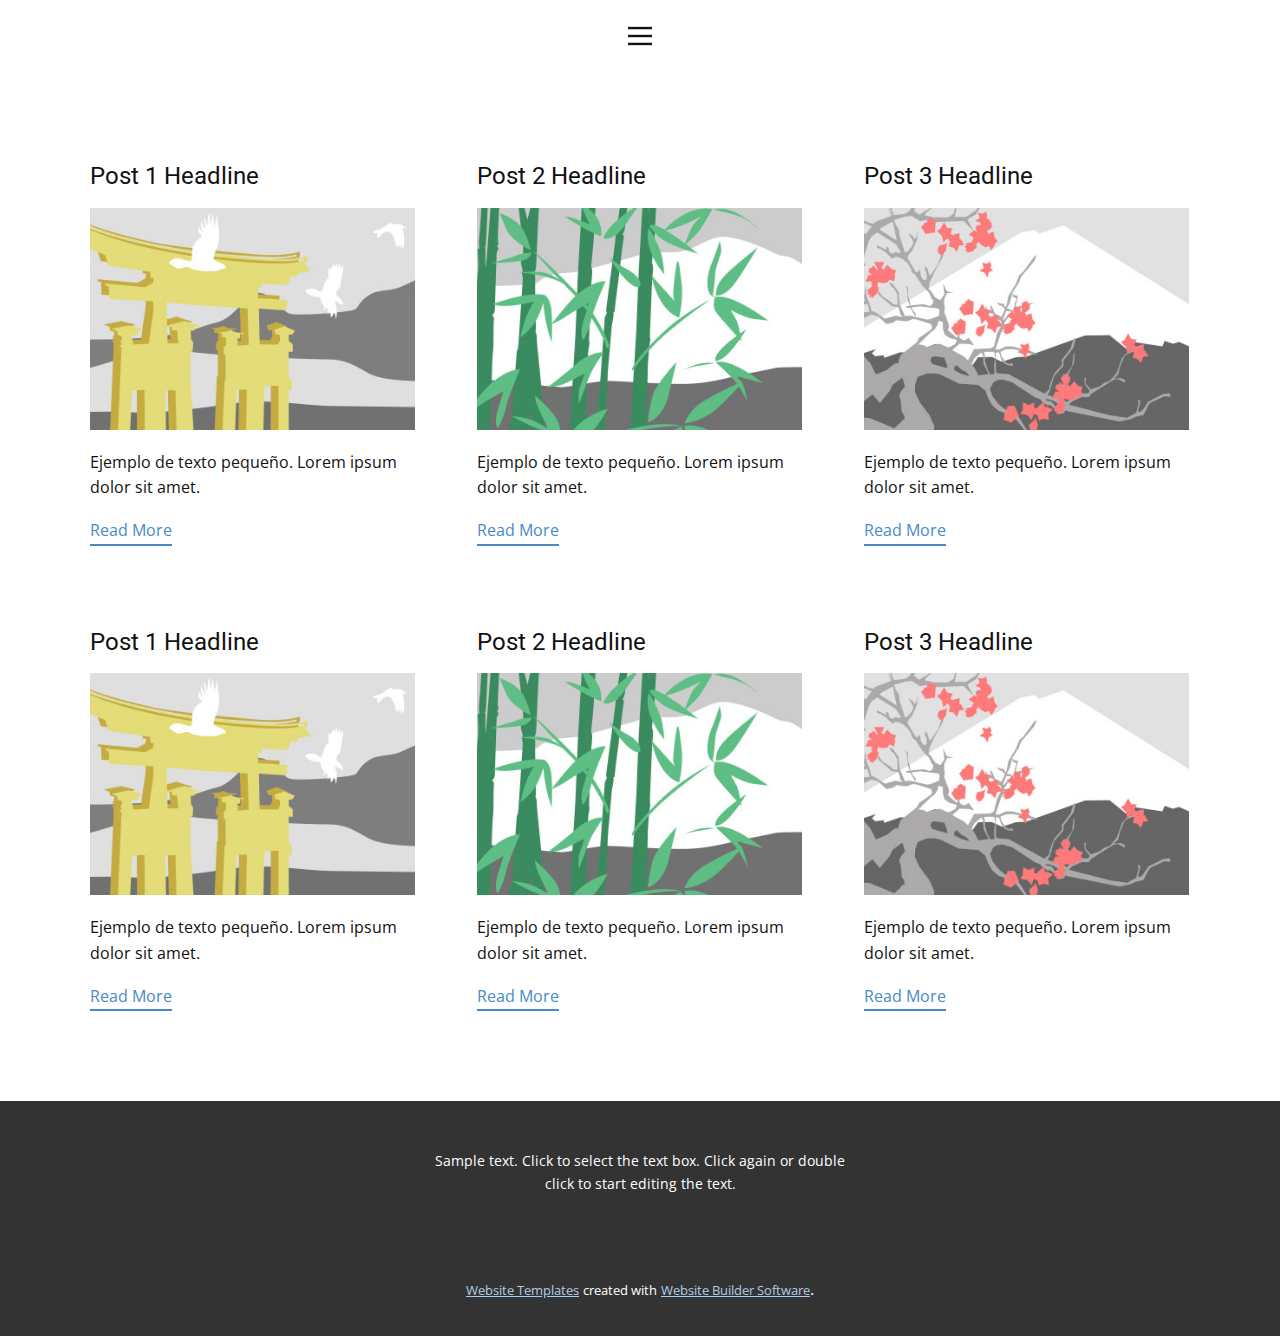
<file: blog/blog.html>
<html style="font-size: 16px;"><head>
    <meta name="viewport" content="width=device-width, initial-scale=1.0">
    <meta charset="utf-8">
    <meta name="keywords" content="">
    <meta name="description" content="">
    <meta name="page_type" content="np-template-header-footer-from-plugin">
    <title>Blog Template</title>
    <link rel="stylesheet" href="../nicepage.css" media="screen">
<link rel="stylesheet" href="../Blog-Template.css" media="screen">
    <script class="u-script" type="text/javascript" src="../jquery.js" defer=""></script>
    <script class="u-script" type="text/javascript" src="../nicepage.js" defer=""></script>
    <meta name="generator" content="Nicepage 4.10.5, nicepage.com">
    <link id="u-theme-google-font" rel="stylesheet" href="https://fonts.googleapis.com/css?family=Roboto:100,100i,300,300i,400,400i,500,500i,700,700i,900,900i|Open+Sans:300,300i,400,400i,500,500i,600,600i,700,700i,800,800i">
    
    
    <script type="application/ld+json">{
		"@context": "http://schema.org",
		"@type": "Organization",
		"name": ""
}</script>
    <meta name="theme-color" content="#478ac9">
  </head>
  <body class="u-body u-xl-mode"><header class="u-clearfix u-header u-header" id="sec-0335"><div class="u-clearfix u-sheet u-sheet-1">
        <nav class="u-align-left u-menu u-menu-dropdown u-offcanvas u-menu-1" data-responsive-from="XL">
          <div class="menu-collapse">
            <a class="u-button-style u-nav-link" href="#" style="padding: 4px 0px; font-size: calc(1em + 8px);">
              <svg class="u-svg-link" preserveAspectRatio="xMidYMin slice" viewBox="0 0 302 302" style=""><use xmlns:xlink="http://www.w3.org/1999/xlink" xlink:href="#svg-5c50"></use></svg>
              <svg xmlns="http://www.w3.org/2000/svg" xmlns:xlink="http://www.w3.org/1999/xlink" version="1.1" id="svg-5c50" x="0px" y="0px" viewBox="0 0 302 302" style="enable-background:new 0 0 302 302;" xml:space="preserve" class="u-svg-content"><g><rect y="36" width="302" height="30"></rect><rect y="236" width="302" height="30"></rect><rect y="136" width="302" height="30"></rect>
</g><g></g><g></g><g></g><g></g><g></g><g></g><g></g><g></g><g></g><g></g><g></g><g></g><g></g><g></g><g></g></svg>
            </a>
          </div>
          <div class="u-nav-container">
            <ul class="u-nav u-unstyled u-nav-1"><li class="u-nav-item"><a class="u-button-style u-nav-link u-text-active-palette-1-base u-text-hover-palette-2-base" href="../Casa.html" style="padding: 10px 20px;">Casa</a>
</li><li class="u-nav-item"><a class="u-button-style u-nav-link u-text-active-palette-1-base u-text-hover-palette-2-base" href="../About.html" style="padding: 10px 20px;">About</a>
</li><li class="u-nav-item"><a class="u-button-style u-nav-link u-text-active-palette-1-base u-text-hover-palette-2-base" href="../Contact.html" style="padding: 10px 20px;">Contact</a>
</li></ul>
          </div>
          <div class="u-nav-container-collapse">
            <div class="u-align-center u-black u-container-style u-inner-container-layout u-opacity u-opacity-95 u-sidenav">
              <div class="u-inner-container-layout u-sidenav-overflow">
                <div class="u-menu-close"></div>
                <ul class="u-align-center u-nav u-popupmenu-items u-unstyled u-nav-2"><li class="u-nav-item"><a class="u-button-style u-nav-link" href="../Casa.html">Casa</a>
</li><li class="u-nav-item"><a class="u-button-style u-nav-link" href="../About.html">About</a>
</li><li class="u-nav-item"><a class="u-button-style u-nav-link" href="../Contact.html">Contact</a>
</li></ul>
              </div>
            </div>
            <div class="u-black u-menu-overlay u-opacity u-opacity-70"></div>
          </div>
        </nav>
      </div></header>
    <section class="u-clearfix u-section-1" id="sec-90f0">
      <div class="u-clearfix u-sheet u-valign-middle u-sheet-1"><!--blog--><!--blog_options_json--><!--{"type":"Recent","source":"","tags":"","count":""}--><!--/blog_options_json-->
        <div class="u-blog u-expanded-width u-repeater u-repeater-1"><!--blog_post-->
          <div class="u-blog-post u-container-style u-repeater-item u-white u-repeater-item-1">
            <div class="u-container-layout u-similar-container u-valign-top u-container-layout-1"><!--blog_post_header-->
              <h4 class="u-blog-control u-text u-text-1">
                <a class="u-post-header-link" href="../blog/enviar-5.html"><!--blog_post_header_content-->Post 1 Headline<!--/blog_post_header_content--></a>
              </h4><!--/blog_post_header--><!--blog_post_image-->
              <a class="u-post-header-link" href="../blog/enviar-5.html"><img alt="" class="u-blog-control u-expanded-width u-image u-image-default u-image-1" src="[data-uri]"></a><!--/blog_post_image--><!--blog_post_content-->
              <div class="u-blog-control u-post-content u-text u-text-2 fr-view">Ejemplo de texto pequeño. Lorem ipsum dolor sit amet.</div><!--/blog_post_content--><!--blog_post_readmore-->
              <a href="../blog/enviar-5.html" class="u-blog-control u-border-2 u-border-palette-1-base u-btn u-btn-rectangle u-button-style u-none u-btn-1"><!--blog_post_readmore_content--><!--options_json--><!--{"content":"Read More","defaultValue":"Lee mas"}--><!--/options_json-->Read More<!--/blog_post_readmore_content--></a><!--/blog_post_readmore-->
            </div>
          </div><div class="u-blog-post u-container-style u-repeater-item u-video-cover u-white">
            <div class="u-container-layout u-similar-container u-valign-top u-container-layout-2"><!--blog_post_header-->
              <h4 class="u-blog-control u-text u-text-3">
                <a class="u-post-header-link" href="../blog/enviar-4.html"><!--blog_post_header_content-->Post 2 Headline<!--/blog_post_header_content--></a>
              </h4><!--/blog_post_header--><!--blog_post_image-->
              <a class="u-post-header-link" href="../blog/enviar-4.html"><img alt="" class="u-blog-control u-expanded-width u-image u-image-default u-image-2" src="[data-uri]"></a><!--/blog_post_image--><!--blog_post_content-->
              <div class="u-blog-control u-post-content u-text u-text-4 fr-view">Ejemplo de texto pequeño. Lorem ipsum dolor sit amet.</div><!--/blog_post_content--><!--blog_post_readmore-->
              <a href="../blog/enviar-4.html" class="u-blog-control u-border-2 u-border-palette-1-base u-btn u-btn-rectangle u-button-style u-none u-btn-2"><!--blog_post_readmore_content--><!--options_json--><!--{"content":"Read More","defaultValue":"Lee mas"}--><!--/options_json-->Read More<!--/blog_post_readmore_content--></a><!--/blog_post_readmore-->
            </div>
          </div><div class="u-blog-post u-container-style u-repeater-item u-video-cover u-white">
            <div class="u-container-layout u-similar-container u-valign-top u-container-layout-3"><!--blog_post_header-->
              <h4 class="u-blog-control u-text u-text-5">
                <a class="u-post-header-link" href="../blog/enviar-3.html"><!--blog_post_header_content-->Post 3 Headline<!--/blog_post_header_content--></a>
              </h4><!--/blog_post_header--><!--blog_post_image-->
              <a class="u-post-header-link" href="../blog/enviar-3.html"><img alt="" class="u-blog-control u-expanded-width u-image u-image-default u-image-3" src="[data-uri]"></a><!--/blog_post_image--><!--blog_post_content-->
              <div class="u-blog-control u-post-content u-text u-text-6 fr-view">Ejemplo de texto pequeño. Lorem ipsum dolor sit amet.</div><!--/blog_post_content--><!--blog_post_readmore-->
              <a href="../blog/enviar-3.html" class="u-blog-control u-border-2 u-border-palette-1-base u-btn u-btn-rectangle u-button-style u-none u-btn-3"><!--blog_post_readmore_content--><!--options_json--><!--{"content":"Read More","defaultValue":"Lee mas"}--><!--/options_json-->Read More<!--/blog_post_readmore_content--></a><!--/blog_post_readmore-->
            </div>
          </div><div class="u-blog-post u-container-style u-repeater-item u-white u-repeater-item-1">
            <div class="u-container-layout u-similar-container u-valign-top u-container-layout-1"><!--blog_post_header-->
              <h4 class="u-blog-control u-text u-text-1">
                <a class="u-post-header-link" href="../blog/enviar-2.html"><!--blog_post_header_content-->Post 1 Headline<!--/blog_post_header_content--></a>
              </h4><!--/blog_post_header--><!--blog_post_image-->
              <a class="u-post-header-link" href="../blog/enviar-2.html"><img alt="" class="u-blog-control u-expanded-width u-image u-image-default u-image-1" src="[data-uri]"></a><!--/blog_post_image--><!--blog_post_content-->
              <div class="u-blog-control u-post-content u-text u-text-2 fr-view">Ejemplo de texto pequeño. Lorem ipsum dolor sit amet.</div><!--/blog_post_content--><!--blog_post_readmore-->
              <a href="../blog/enviar-2.html" class="u-blog-control u-border-2 u-border-palette-1-base u-btn u-btn-rectangle u-button-style u-none u-btn-1"><!--blog_post_readmore_content--><!--options_json--><!--{"content":"Read More","defaultValue":"Lee mas"}--><!--/options_json-->Read More<!--/blog_post_readmore_content--></a><!--/blog_post_readmore-->
            </div>
          </div><div class="u-blog-post u-container-style u-repeater-item u-video-cover u-white">
            <div class="u-container-layout u-similar-container u-valign-top u-container-layout-2"><!--blog_post_header-->
              <h4 class="u-blog-control u-text u-text-3">
                <a class="u-post-header-link" href="../blog/enviar-1.html"><!--blog_post_header_content-->Post 2 Headline<!--/blog_post_header_content--></a>
              </h4><!--/blog_post_header--><!--blog_post_image-->
              <a class="u-post-header-link" href="../blog/enviar-1.html"><img alt="" class="u-blog-control u-expanded-width u-image u-image-default u-image-2" src="[data-uri]"></a><!--/blog_post_image--><!--blog_post_content-->
              <div class="u-blog-control u-post-content u-text u-text-4 fr-view">Ejemplo de texto pequeño. Lorem ipsum dolor sit amet.</div><!--/blog_post_content--><!--blog_post_readmore-->
              <a href="../blog/enviar-1.html" class="u-blog-control u-border-2 u-border-palette-1-base u-btn u-btn-rectangle u-button-style u-none u-btn-2"><!--blog_post_readmore_content--><!--options_json--><!--{"content":"Read More","defaultValue":"Lee mas"}--><!--/options_json-->Read More<!--/blog_post_readmore_content--></a><!--/blog_post_readmore-->
            </div>
          </div><div class="u-blog-post u-container-style u-repeater-item u-video-cover u-white">
            <div class="u-container-layout u-similar-container u-valign-top u-container-layout-3"><!--blog_post_header-->
              <h4 class="u-blog-control u-text u-text-5">
                <a class="u-post-header-link" href="../blog/enviar.html"><!--blog_post_header_content-->Post 3 Headline<!--/blog_post_header_content--></a>
              </h4><!--/blog_post_header--><!--blog_post_image-->
              <a class="u-post-header-link" href="../blog/enviar.html"><img alt="" class="u-blog-control u-expanded-width u-image u-image-default u-image-3" src="[data-uri]"></a><!--/blog_post_image--><!--blog_post_content-->
              <div class="u-blog-control u-post-content u-text u-text-6 fr-view">Ejemplo de texto pequeño. Lorem ipsum dolor sit amet.</div><!--/blog_post_content--><!--blog_post_readmore-->
              <a href="../blog/enviar.html" class="u-blog-control u-border-2 u-border-palette-1-base u-btn u-btn-rectangle u-button-style u-none u-btn-3"><!--blog_post_readmore_content--><!--options_json--><!--{"content":"Read More","defaultValue":"Lee mas"}--><!--/options_json-->Read More<!--/blog_post_readmore_content--></a><!--/blog_post_readmore-->
            </div>
          </div><!--/blog_post--><!--blog_post-->
          <!--/blog_post--><!--blog_post-->
          <!--/blog_post-->
        </div><!--/blog-->
      </div>
    </section>
    
    
    <footer class="u-align-center u-clearfix u-footer u-grey-80 u-footer" id="sec-d284"><div class="u-clearfix u-sheet u-sheet-1">
        <p class="u-small-text u-text u-text-variant u-text-1">Sample text. Click to select the text box. Click again or double click to start editing the text.</p>
      </div></footer>
    <section class="u-backlink u-clearfix u-grey-80">
      <a class="u-link" href="https://nicepage.com/website-templates" target="_blank">
        <span>Website Templates</span>
      </a>
      <p class="u-text">
        <span>created with</span>
      </p>
      <a class="u-link" href="" target="_blank">
        <span>Website Builder Software</span>
      </a>. 
    </section>
  
</body></html>
</file>
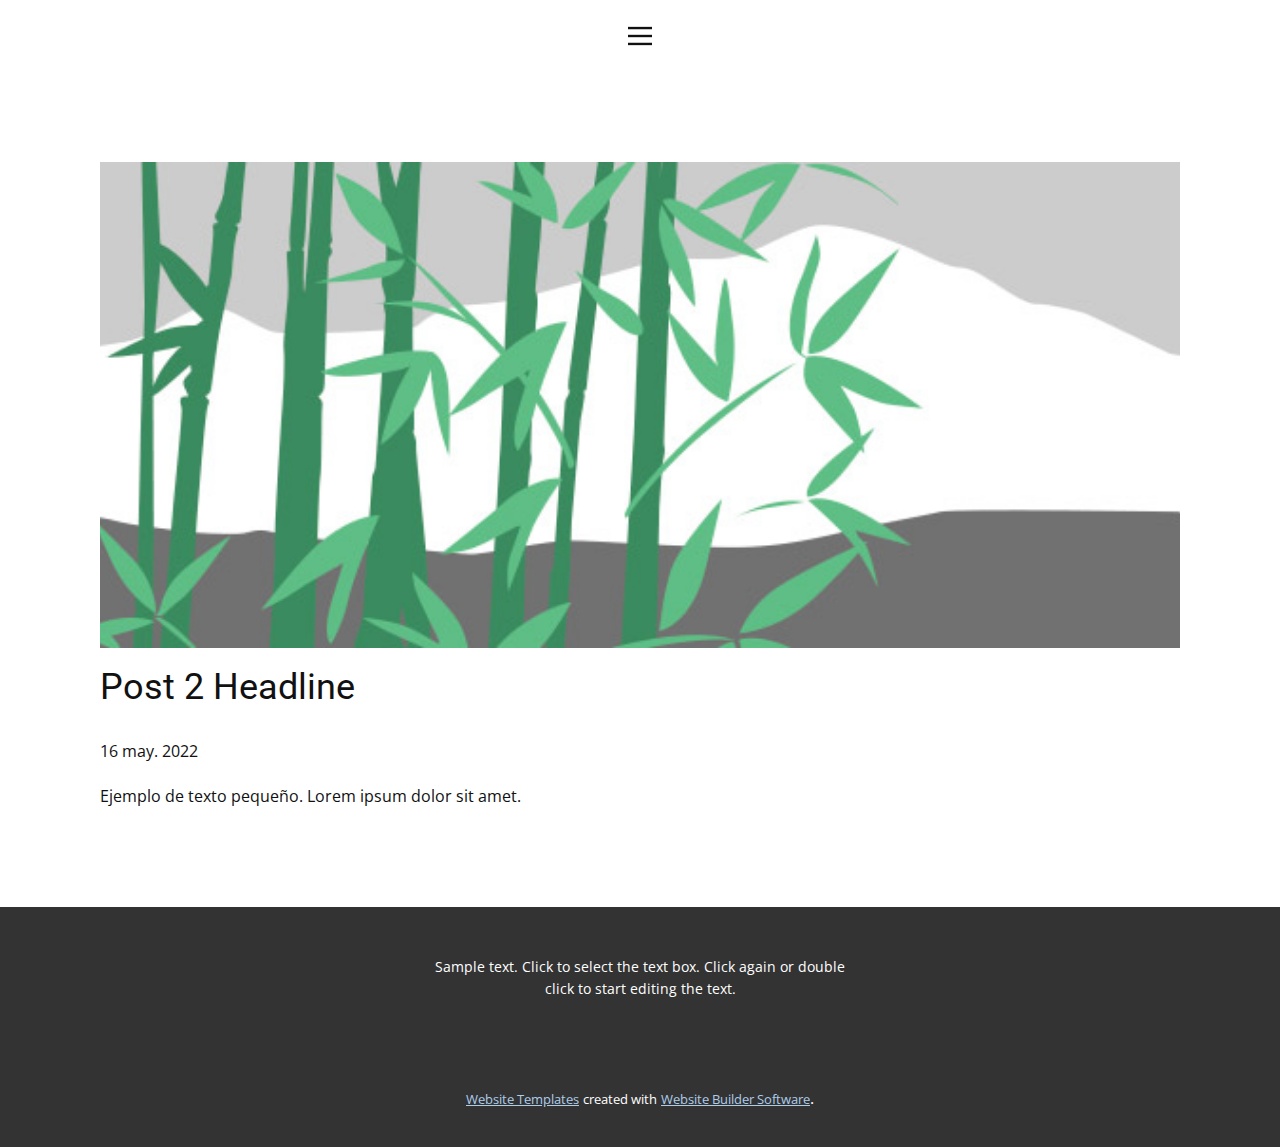
<file: blog/enviar-1.html>
<!doctype html>
<html style="font-size: 16px;"><head>
    <meta name="viewport" content="width=device-width, initial-scale=1.0">
    <meta charset="utf-8">
    <meta name="keywords" content="Post 1 Headline">
    <meta name="description" content="">
    <meta name="page_type" content="np-template-header-footer-from-plugin">
    <title>Post 2 Headline</title>
    <link rel="stylesheet" href="../nicepage.css" media="screen">
<link rel="stylesheet" href="../Post-Template.css" media="screen">
    <script class="u-script" type="text/javascript" src="../jquery.js" defer=""></script>
    <script class="u-script" type="text/javascript" src="../nicepage.js" defer=""></script>
    <meta name="generator" content="Nicepage 4.10.5, nicepage.com">
    <link id="u-theme-google-font" rel="stylesheet" href="https://fonts.googleapis.com/css?family=Roboto:100,100i,300,300i,400,400i,500,500i,700,700i,900,900i|Open+Sans:300,300i,400,400i,500,500i,600,600i,700,700i,800,800i">
    
    
    <script type="application/ld+json">{
		"@context": "http://schema.org",
		"@type": "Organization",
		"name": ""
}</script>
    <meta name="theme-color" content="#478ac9">
  </head>
  <body class="u-body u-xl-mode"><header class="u-clearfix u-header u-header" id="sec-0335"><div class="u-clearfix u-sheet u-sheet-1">
        <nav class="u-align-left u-menu u-menu-dropdown u-offcanvas u-menu-1" data-responsive-from="XL">
          <div class="menu-collapse">
            <a class="u-button-style u-nav-link" href="#" style="padding: 4px 0px; font-size: calc(1em + 8px);">
              <svg class="u-svg-link" preserveAspectRatio="xMidYMin slice" viewBox="0 0 302 302" style=""><use xmlns:xlink="http://www.w3.org/1999/xlink" xlink:href="#svg-5c50"></use></svg>
              <svg xmlns="http://www.w3.org/2000/svg" xmlns:xlink="http://www.w3.org/1999/xlink" version="1.1" id="svg-5c50" x="0px" y="0px" viewBox="0 0 302 302" style="enable-background:new 0 0 302 302;" xml:space="preserve" class="u-svg-content"><g><rect y="36" width="302" height="30"></rect><rect y="236" width="302" height="30"></rect><rect y="136" width="302" height="30"></rect>
</g><g></g><g></g><g></g><g></g><g></g><g></g><g></g><g></g><g></g><g></g><g></g><g></g><g></g><g></g><g></g></svg>
            </a>
          </div>
          <div class="u-nav-container">
            <ul class="u-nav u-unstyled u-nav-1"><li class="u-nav-item"><a class="u-button-style u-nav-link u-text-active-palette-1-base u-text-hover-palette-2-base" href="../Casa.html" style="padding: 10px 20px;">Casa</a>
</li><li class="u-nav-item"><a class="u-button-style u-nav-link u-text-active-palette-1-base u-text-hover-palette-2-base" href="../About.html" style="padding: 10px 20px;">About</a>
</li><li class="u-nav-item"><a class="u-button-style u-nav-link u-text-active-palette-1-base u-text-hover-palette-2-base" href="../Contact.html" style="padding: 10px 20px;">Contact</a>
</li></ul>
          </div>
          <div class="u-nav-container-collapse">
            <div class="u-align-center u-black u-container-style u-inner-container-layout u-opacity u-opacity-95 u-sidenav">
              <div class="u-inner-container-layout u-sidenav-overflow">
                <div class="u-menu-close"></div>
                <ul class="u-align-center u-nav u-popupmenu-items u-unstyled u-nav-2"><li class="u-nav-item"><a class="u-button-style u-nav-link" href="../Casa.html">Casa</a>
</li><li class="u-nav-item"><a class="u-button-style u-nav-link" href="../About.html">About</a>
</li><li class="u-nav-item"><a class="u-button-style u-nav-link" href="../Contact.html">Contact</a>
</li></ul>
              </div>
            </div>
            <div class="u-black u-menu-overlay u-opacity u-opacity-70"></div>
          </div>
        </nav>
      </div></header>
    <section class="u-align-center u-clearfix u-section-1" id="sec-0086">
      <div class="u-clearfix u-sheet u-valign-middle-md u-valign-middle-sm u-valign-middle-xs u-sheet-1"><!--post_details--><!--post_details_options_json--><!--{"source":""}--><!--/post_details_options_json--><!--blog_post-->
        <div class="u-container-style u-expanded-width u-post-details u-post-details-1">
          <div class="u-container-layout u-valign-middle u-container-layout-1"><!--blog_post_image-->
            <img alt="" class="u-blog-control u-expanded-width u-image u-image-default u-image-1" src="[data-uri]"><!--/blog_post_image--><!--blog_post_header-->
            <h2 class="u-blog-control u-text u-text-1">Post 2 Headline</h2><!--/blog_post_header--><!--blog_post_metadata-->
            <div class="u-blog-control u-metadata u-metadata-1"><!--blog_post_metadata_date-->
              <span class="u-meta-date u-meta-icon">16 may. 2022</span><!--/blog_post_metadata_date--><!--blog_post_metadata_category-->
              <!--/blog_post_metadata_category--><!--blog_post_metadata_comments-->
              <!--/blog_post_metadata_comments-->
            </div><!--/blog_post_metadata--><!--blog_post_content-->
            <div class="u-align-justify u-blog-control u-post-content u-text u-text-2 fr-view">
  Ejemplo de texto pequeño. Lorem ipsum dolor sit amet.
  </div><!--/blog_post_content-->
          </div>
        </div><!--/blog_post--><!--/post_details-->
      </div>
    </section>
    
    
    <footer class="u-align-center u-clearfix u-footer u-grey-80 u-footer" id="sec-d284"><div class="u-clearfix u-sheet u-sheet-1">
        <p class="u-small-text u-text u-text-variant u-text-1">Sample text. Click to select the text box. Click again or double click to start editing the text.</p>
      </div></footer>
    <section class="u-backlink u-clearfix u-grey-80">
      <a class="u-link" href="https://nicepage.com/website-templates" target="_blank">
        <span>Website Templates</span>
      </a>
      <p class="u-text">
        <span>created with</span>
      </p>
      <a class="u-link" href="" target="_blank">
        <span>Website Builder Software</span>
      </a>. 
    </section>
  
</body></html>
</file>
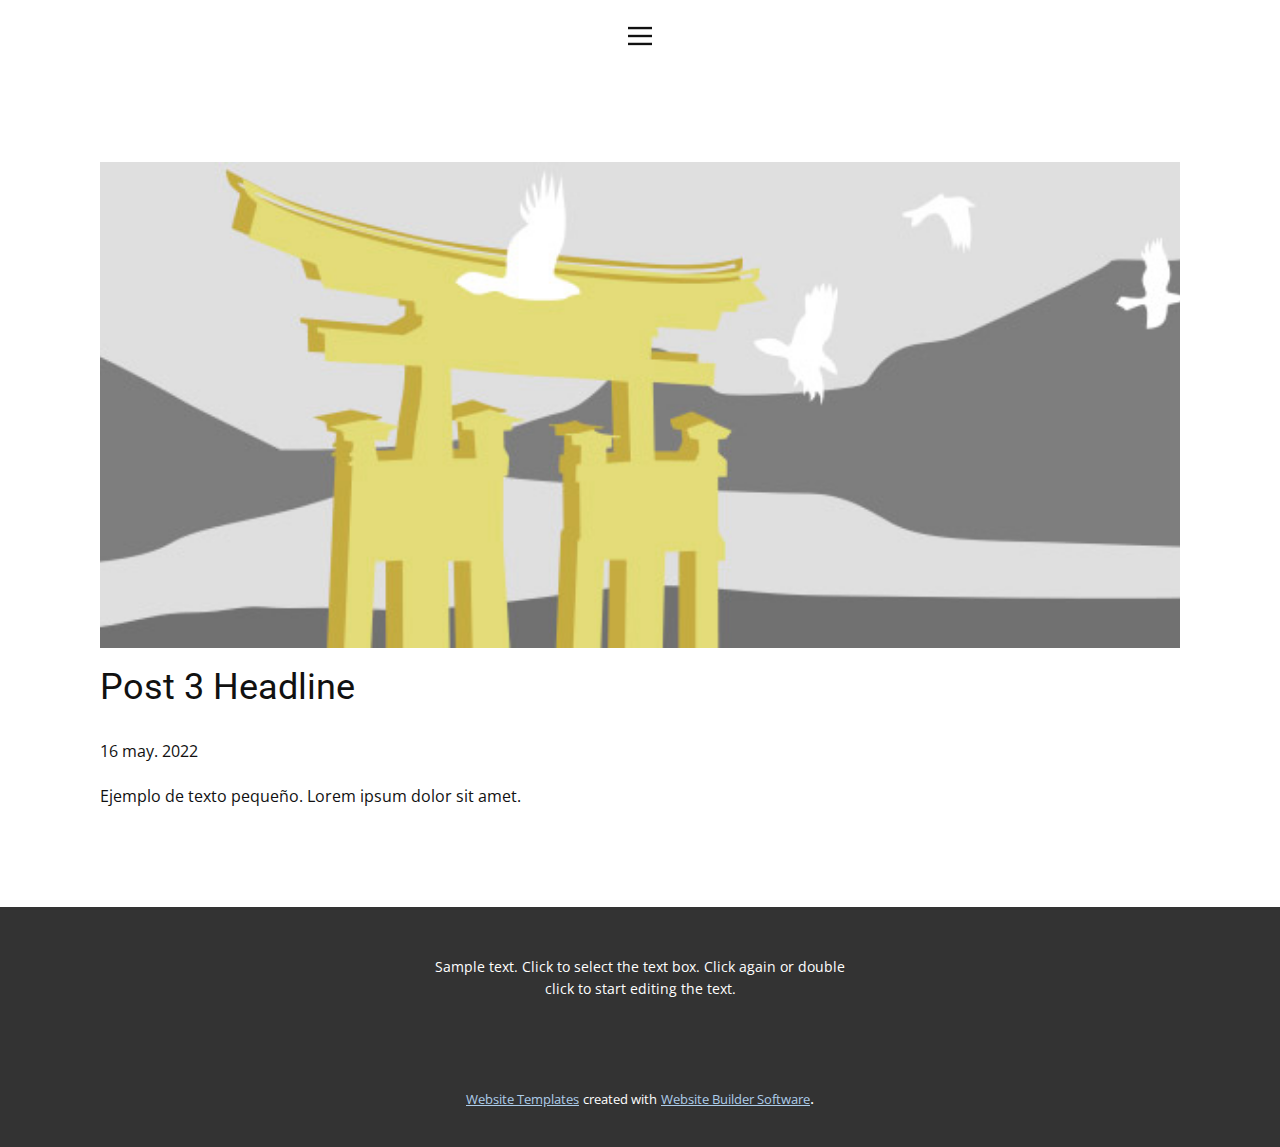
<file: blog/enviar-2.html>
<!doctype html>
<html style="font-size: 16px;"><head>
    <meta name="viewport" content="width=device-width, initial-scale=1.0">
    <meta charset="utf-8">
    <meta name="keywords" content="Post 1 Headline">
    <meta name="description" content="">
    <meta name="page_type" content="np-template-header-footer-from-plugin">
    <title>Post 3 Headline</title>
    <link rel="stylesheet" href="../nicepage.css" media="screen">
<link rel="stylesheet" href="../Post-Template.css" media="screen">
    <script class="u-script" type="text/javascript" src="../jquery.js" defer=""></script>
    <script class="u-script" type="text/javascript" src="../nicepage.js" defer=""></script>
    <meta name="generator" content="Nicepage 4.10.5, nicepage.com">
    <link id="u-theme-google-font" rel="stylesheet" href="https://fonts.googleapis.com/css?family=Roboto:100,100i,300,300i,400,400i,500,500i,700,700i,900,900i|Open+Sans:300,300i,400,400i,500,500i,600,600i,700,700i,800,800i">
    
    
    <script type="application/ld+json">{
		"@context": "http://schema.org",
		"@type": "Organization",
		"name": ""
}</script>
    <meta name="theme-color" content="#478ac9">
  </head>
  <body class="u-body u-xl-mode"><header class="u-clearfix u-header u-header" id="sec-0335"><div class="u-clearfix u-sheet u-sheet-1">
        <nav class="u-align-left u-menu u-menu-dropdown u-offcanvas u-menu-1" data-responsive-from="XL">
          <div class="menu-collapse">
            <a class="u-button-style u-nav-link" href="#" style="padding: 4px 0px; font-size: calc(1em + 8px);">
              <svg class="u-svg-link" preserveAspectRatio="xMidYMin slice" viewBox="0 0 302 302" style=""><use xmlns:xlink="http://www.w3.org/1999/xlink" xlink:href="#svg-5c50"></use></svg>
              <svg xmlns="http://www.w3.org/2000/svg" xmlns:xlink="http://www.w3.org/1999/xlink" version="1.1" id="svg-5c50" x="0px" y="0px" viewBox="0 0 302 302" style="enable-background:new 0 0 302 302;" xml:space="preserve" class="u-svg-content"><g><rect y="36" width="302" height="30"></rect><rect y="236" width="302" height="30"></rect><rect y="136" width="302" height="30"></rect>
</g><g></g><g></g><g></g><g></g><g></g><g></g><g></g><g></g><g></g><g></g><g></g><g></g><g></g><g></g><g></g></svg>
            </a>
          </div>
          <div class="u-nav-container">
            <ul class="u-nav u-unstyled u-nav-1"><li class="u-nav-item"><a class="u-button-style u-nav-link u-text-active-palette-1-base u-text-hover-palette-2-base" href="../Casa.html" style="padding: 10px 20px;">Casa</a>
</li><li class="u-nav-item"><a class="u-button-style u-nav-link u-text-active-palette-1-base u-text-hover-palette-2-base" href="../About.html" style="padding: 10px 20px;">About</a>
</li><li class="u-nav-item"><a class="u-button-style u-nav-link u-text-active-palette-1-base u-text-hover-palette-2-base" href="../Contact.html" style="padding: 10px 20px;">Contact</a>
</li></ul>
          </div>
          <div class="u-nav-container-collapse">
            <div class="u-align-center u-black u-container-style u-inner-container-layout u-opacity u-opacity-95 u-sidenav">
              <div class="u-inner-container-layout u-sidenav-overflow">
                <div class="u-menu-close"></div>
                <ul class="u-align-center u-nav u-popupmenu-items u-unstyled u-nav-2"><li class="u-nav-item"><a class="u-button-style u-nav-link" href="../Casa.html">Casa</a>
</li><li class="u-nav-item"><a class="u-button-style u-nav-link" href="../About.html">About</a>
</li><li class="u-nav-item"><a class="u-button-style u-nav-link" href="../Contact.html">Contact</a>
</li></ul>
              </div>
            </div>
            <div class="u-black u-menu-overlay u-opacity u-opacity-70"></div>
          </div>
        </nav>
      </div></header>
    <section class="u-align-center u-clearfix u-section-1" id="sec-0086">
      <div class="u-clearfix u-sheet u-valign-middle-md u-valign-middle-sm u-valign-middle-xs u-sheet-1"><!--post_details--><!--post_details_options_json--><!--{"source":""}--><!--/post_details_options_json--><!--blog_post-->
        <div class="u-container-style u-expanded-width u-post-details u-post-details-1">
          <div class="u-container-layout u-valign-middle u-container-layout-1"><!--blog_post_image-->
            <img alt="" class="u-blog-control u-expanded-width u-image u-image-default u-image-1" src="[data-uri]"><!--/blog_post_image--><!--blog_post_header-->
            <h2 class="u-blog-control u-text u-text-1">Post 3 Headline</h2><!--/blog_post_header--><!--blog_post_metadata-->
            <div class="u-blog-control u-metadata u-metadata-1"><!--blog_post_metadata_date-->
              <span class="u-meta-date u-meta-icon">16 may. 2022</span><!--/blog_post_metadata_date--><!--blog_post_metadata_category-->
              <!--/blog_post_metadata_category--><!--blog_post_metadata_comments-->
              <!--/blog_post_metadata_comments-->
            </div><!--/blog_post_metadata--><!--blog_post_content-->
            <div class="u-align-justify u-blog-control u-post-content u-text u-text-2 fr-view">
  Ejemplo de texto pequeño. Lorem ipsum dolor sit amet.
  </div><!--/blog_post_content-->
          </div>
        </div><!--/blog_post--><!--/post_details-->
      </div>
    </section>
    
    
    <footer class="u-align-center u-clearfix u-footer u-grey-80 u-footer" id="sec-d284"><div class="u-clearfix u-sheet u-sheet-1">
        <p class="u-small-text u-text u-text-variant u-text-1">Sample text. Click to select the text box. Click again or double click to start editing the text.</p>
      </div></footer>
    <section class="u-backlink u-clearfix u-grey-80">
      <a class="u-link" href="https://nicepage.com/website-templates" target="_blank">
        <span>Website Templates</span>
      </a>
      <p class="u-text">
        <span>created with</span>
      </p>
      <a class="u-link" href="" target="_blank">
        <span>Website Builder Software</span>
      </a>. 
    </section>
  
</body></html>
</file>
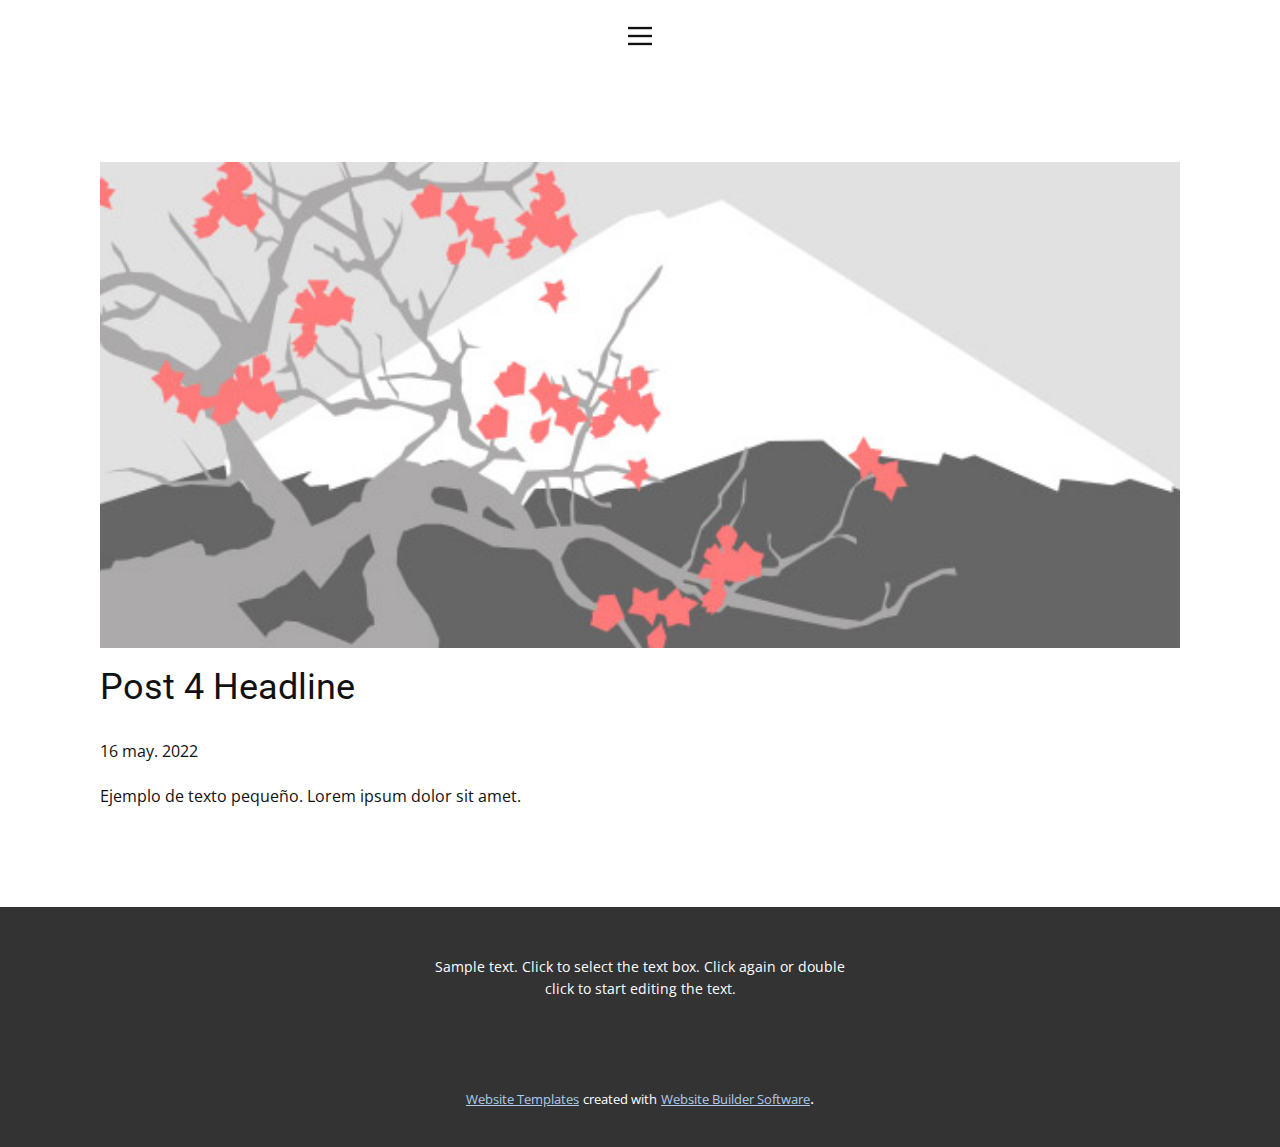
<file: blog/enviar-3.html>
<!doctype html>
<html style="font-size: 16px;"><head>
    <meta name="viewport" content="width=device-width, initial-scale=1.0">
    <meta charset="utf-8">
    <meta name="keywords" content="Post 1 Headline">
    <meta name="description" content="">
    <meta name="page_type" content="np-template-header-footer-from-plugin">
    <title>Post 4 Headline</title>
    <link rel="stylesheet" href="../nicepage.css" media="screen">
<link rel="stylesheet" href="../Post-Template.css" media="screen">
    <script class="u-script" type="text/javascript" src="../jquery.js" defer=""></script>
    <script class="u-script" type="text/javascript" src="../nicepage.js" defer=""></script>
    <meta name="generator" content="Nicepage 4.10.5, nicepage.com">
    <link id="u-theme-google-font" rel="stylesheet" href="https://fonts.googleapis.com/css?family=Roboto:100,100i,300,300i,400,400i,500,500i,700,700i,900,900i|Open+Sans:300,300i,400,400i,500,500i,600,600i,700,700i,800,800i">
    
    
    <script type="application/ld+json">{
		"@context": "http://schema.org",
		"@type": "Organization",
		"name": ""
}</script>
    <meta name="theme-color" content="#478ac9">
  </head>
  <body class="u-body u-xl-mode"><header class="u-clearfix u-header u-header" id="sec-0335"><div class="u-clearfix u-sheet u-sheet-1">
        <nav class="u-align-left u-menu u-menu-dropdown u-offcanvas u-menu-1" data-responsive-from="XL">
          <div class="menu-collapse">
            <a class="u-button-style u-nav-link" href="#" style="padding: 4px 0px; font-size: calc(1em + 8px);">
              <svg class="u-svg-link" preserveAspectRatio="xMidYMin slice" viewBox="0 0 302 302" style=""><use xmlns:xlink="http://www.w3.org/1999/xlink" xlink:href="#svg-5c50"></use></svg>
              <svg xmlns="http://www.w3.org/2000/svg" xmlns:xlink="http://www.w3.org/1999/xlink" version="1.1" id="svg-5c50" x="0px" y="0px" viewBox="0 0 302 302" style="enable-background:new 0 0 302 302;" xml:space="preserve" class="u-svg-content"><g><rect y="36" width="302" height="30"></rect><rect y="236" width="302" height="30"></rect><rect y="136" width="302" height="30"></rect>
</g><g></g><g></g><g></g><g></g><g></g><g></g><g></g><g></g><g></g><g></g><g></g><g></g><g></g><g></g><g></g></svg>
            </a>
          </div>
          <div class="u-nav-container">
            <ul class="u-nav u-unstyled u-nav-1"><li class="u-nav-item"><a class="u-button-style u-nav-link u-text-active-palette-1-base u-text-hover-palette-2-base" href="../Casa.html" style="padding: 10px 20px;">Casa</a>
</li><li class="u-nav-item"><a class="u-button-style u-nav-link u-text-active-palette-1-base u-text-hover-palette-2-base" href="../About.html" style="padding: 10px 20px;">About</a>
</li><li class="u-nav-item"><a class="u-button-style u-nav-link u-text-active-palette-1-base u-text-hover-palette-2-base" href="../Contact.html" style="padding: 10px 20px;">Contact</a>
</li></ul>
          </div>
          <div class="u-nav-container-collapse">
            <div class="u-align-center u-black u-container-style u-inner-container-layout u-opacity u-opacity-95 u-sidenav">
              <div class="u-inner-container-layout u-sidenav-overflow">
                <div class="u-menu-close"></div>
                <ul class="u-align-center u-nav u-popupmenu-items u-unstyled u-nav-2"><li class="u-nav-item"><a class="u-button-style u-nav-link" href="../Casa.html">Casa</a>
</li><li class="u-nav-item"><a class="u-button-style u-nav-link" href="../About.html">About</a>
</li><li class="u-nav-item"><a class="u-button-style u-nav-link" href="../Contact.html">Contact</a>
</li></ul>
              </div>
            </div>
            <div class="u-black u-menu-overlay u-opacity u-opacity-70"></div>
          </div>
        </nav>
      </div></header>
    <section class="u-align-center u-clearfix u-section-1" id="sec-0086">
      <div class="u-clearfix u-sheet u-valign-middle-md u-valign-middle-sm u-valign-middle-xs u-sheet-1"><!--post_details--><!--post_details_options_json--><!--{"source":""}--><!--/post_details_options_json--><!--blog_post-->
        <div class="u-container-style u-expanded-width u-post-details u-post-details-1">
          <div class="u-container-layout u-valign-middle u-container-layout-1"><!--blog_post_image-->
            <img alt="" class="u-blog-control u-expanded-width u-image u-image-default u-image-1" src="[data-uri]"><!--/blog_post_image--><!--blog_post_header-->
            <h2 class="u-blog-control u-text u-text-1">Post 4 Headline</h2><!--/blog_post_header--><!--blog_post_metadata-->
            <div class="u-blog-control u-metadata u-metadata-1"><!--blog_post_metadata_date-->
              <span class="u-meta-date u-meta-icon">16 may. 2022</span><!--/blog_post_metadata_date--><!--blog_post_metadata_category-->
              <!--/blog_post_metadata_category--><!--blog_post_metadata_comments-->
              <!--/blog_post_metadata_comments-->
            </div><!--/blog_post_metadata--><!--blog_post_content-->
            <div class="u-align-justify u-blog-control u-post-content u-text u-text-2 fr-view">
  Ejemplo de texto pequeño. Lorem ipsum dolor sit amet.
  </div><!--/blog_post_content-->
          </div>
        </div><!--/blog_post--><!--/post_details-->
      </div>
    </section>
    
    
    <footer class="u-align-center u-clearfix u-footer u-grey-80 u-footer" id="sec-d284"><div class="u-clearfix u-sheet u-sheet-1">
        <p class="u-small-text u-text u-text-variant u-text-1">Sample text. Click to select the text box. Click again or double click to start editing the text.</p>
      </div></footer>
    <section class="u-backlink u-clearfix u-grey-80">
      <a class="u-link" href="https://nicepage.com/website-templates" target="_blank">
        <span>Website Templates</span>
      </a>
      <p class="u-text">
        <span>created with</span>
      </p>
      <a class="u-link" href="" target="_blank">
        <span>Website Builder Software</span>
      </a>. 
    </section>
  
</body></html>
</file>
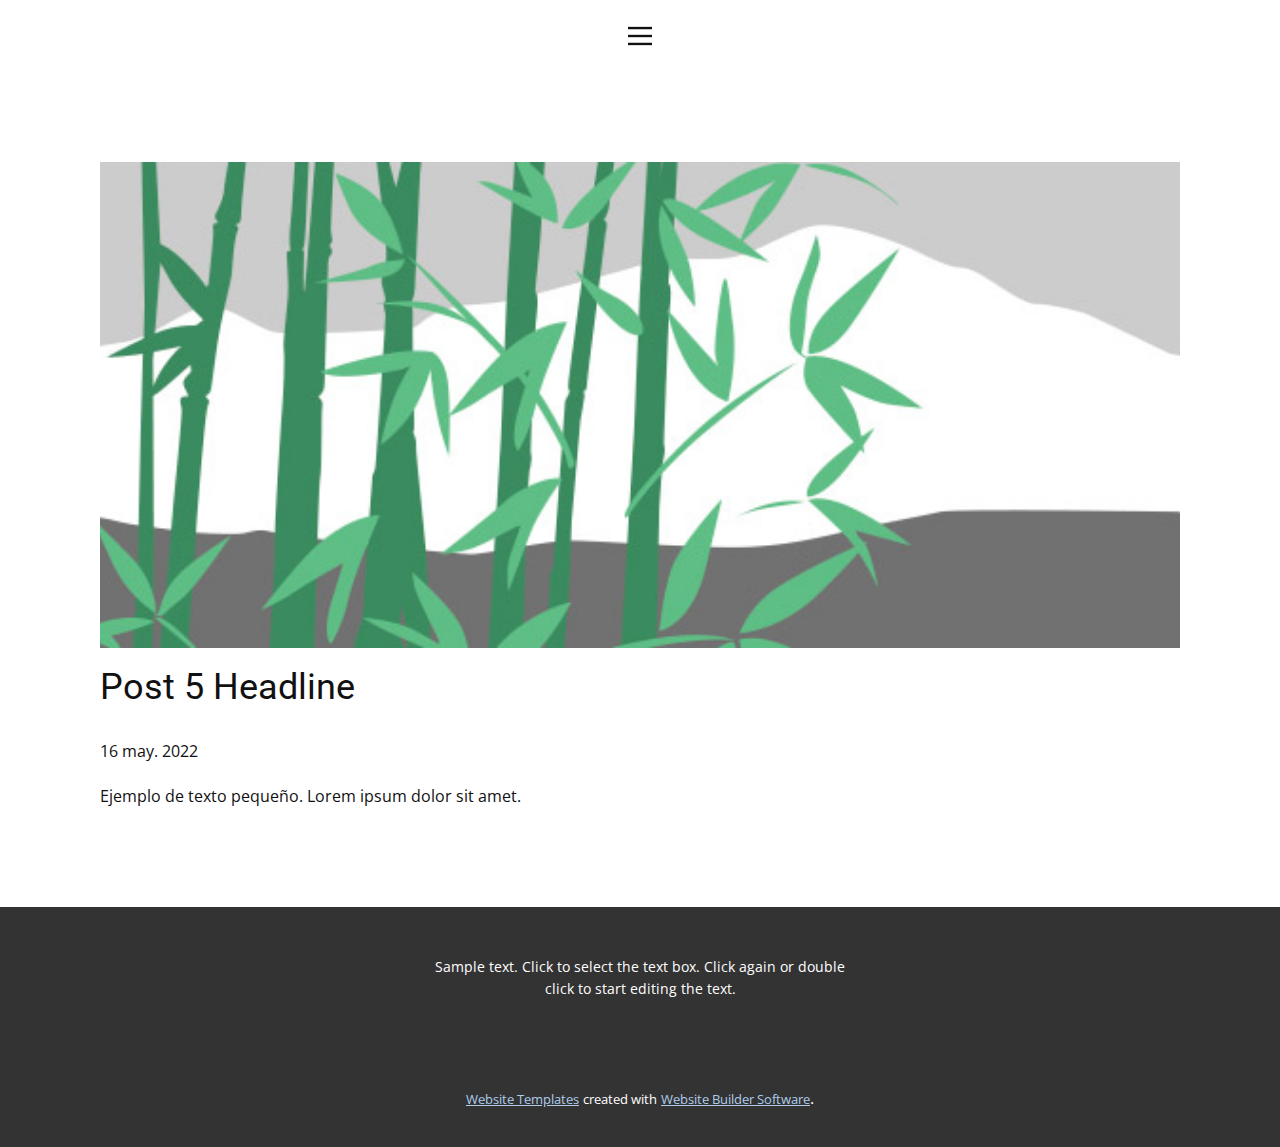
<file: blog/enviar-4.html>
<!doctype html>
<html style="font-size: 16px;"><head>
    <meta name="viewport" content="width=device-width, initial-scale=1.0">
    <meta charset="utf-8">
    <meta name="keywords" content="Post 1 Headline">
    <meta name="description" content="">
    <meta name="page_type" content="np-template-header-footer-from-plugin">
    <title>Post 5 Headline</title>
    <link rel="stylesheet" href="../nicepage.css" media="screen">
<link rel="stylesheet" href="../Post-Template.css" media="screen">
    <script class="u-script" type="text/javascript" src="../jquery.js" defer=""></script>
    <script class="u-script" type="text/javascript" src="../nicepage.js" defer=""></script>
    <meta name="generator" content="Nicepage 4.10.5, nicepage.com">
    <link id="u-theme-google-font" rel="stylesheet" href="https://fonts.googleapis.com/css?family=Roboto:100,100i,300,300i,400,400i,500,500i,700,700i,900,900i|Open+Sans:300,300i,400,400i,500,500i,600,600i,700,700i,800,800i">
    
    
    <script type="application/ld+json">{
		"@context": "http://schema.org",
		"@type": "Organization",
		"name": ""
}</script>
    <meta name="theme-color" content="#478ac9">
  </head>
  <body class="u-body u-xl-mode"><header class="u-clearfix u-header u-header" id="sec-0335"><div class="u-clearfix u-sheet u-sheet-1">
        <nav class="u-align-left u-menu u-menu-dropdown u-offcanvas u-menu-1" data-responsive-from="XL">
          <div class="menu-collapse">
            <a class="u-button-style u-nav-link" href="#" style="padding: 4px 0px; font-size: calc(1em + 8px);">
              <svg class="u-svg-link" preserveAspectRatio="xMidYMin slice" viewBox="0 0 302 302" style=""><use xmlns:xlink="http://www.w3.org/1999/xlink" xlink:href="#svg-5c50"></use></svg>
              <svg xmlns="http://www.w3.org/2000/svg" xmlns:xlink="http://www.w3.org/1999/xlink" version="1.1" id="svg-5c50" x="0px" y="0px" viewBox="0 0 302 302" style="enable-background:new 0 0 302 302;" xml:space="preserve" class="u-svg-content"><g><rect y="36" width="302" height="30"></rect><rect y="236" width="302" height="30"></rect><rect y="136" width="302" height="30"></rect>
</g><g></g><g></g><g></g><g></g><g></g><g></g><g></g><g></g><g></g><g></g><g></g><g></g><g></g><g></g><g></g></svg>
            </a>
          </div>
          <div class="u-nav-container">
            <ul class="u-nav u-unstyled u-nav-1"><li class="u-nav-item"><a class="u-button-style u-nav-link u-text-active-palette-1-base u-text-hover-palette-2-base" href="../Casa.html" style="padding: 10px 20px;">Casa</a>
</li><li class="u-nav-item"><a class="u-button-style u-nav-link u-text-active-palette-1-base u-text-hover-palette-2-base" href="../About.html" style="padding: 10px 20px;">About</a>
</li><li class="u-nav-item"><a class="u-button-style u-nav-link u-text-active-palette-1-base u-text-hover-palette-2-base" href="../Contact.html" style="padding: 10px 20px;">Contact</a>
</li></ul>
          </div>
          <div class="u-nav-container-collapse">
            <div class="u-align-center u-black u-container-style u-inner-container-layout u-opacity u-opacity-95 u-sidenav">
              <div class="u-inner-container-layout u-sidenav-overflow">
                <div class="u-menu-close"></div>
                <ul class="u-align-center u-nav u-popupmenu-items u-unstyled u-nav-2"><li class="u-nav-item"><a class="u-button-style u-nav-link" href="../Casa.html">Casa</a>
</li><li class="u-nav-item"><a class="u-button-style u-nav-link" href="../About.html">About</a>
</li><li class="u-nav-item"><a class="u-button-style u-nav-link" href="../Contact.html">Contact</a>
</li></ul>
              </div>
            </div>
            <div class="u-black u-menu-overlay u-opacity u-opacity-70"></div>
          </div>
        </nav>
      </div></header>
    <section class="u-align-center u-clearfix u-section-1" id="sec-0086">
      <div class="u-clearfix u-sheet u-valign-middle-md u-valign-middle-sm u-valign-middle-xs u-sheet-1"><!--post_details--><!--post_details_options_json--><!--{"source":""}--><!--/post_details_options_json--><!--blog_post-->
        <div class="u-container-style u-expanded-width u-post-details u-post-details-1">
          <div class="u-container-layout u-valign-middle u-container-layout-1"><!--blog_post_image-->
            <img alt="" class="u-blog-control u-expanded-width u-image u-image-default u-image-1" src="[data-uri]"><!--/blog_post_image--><!--blog_post_header-->
            <h2 class="u-blog-control u-text u-text-1">Post 5 Headline</h2><!--/blog_post_header--><!--blog_post_metadata-->
            <div class="u-blog-control u-metadata u-metadata-1"><!--blog_post_metadata_date-->
              <span class="u-meta-date u-meta-icon">16 may. 2022</span><!--/blog_post_metadata_date--><!--blog_post_metadata_category-->
              <!--/blog_post_metadata_category--><!--blog_post_metadata_comments-->
              <!--/blog_post_metadata_comments-->
            </div><!--/blog_post_metadata--><!--blog_post_content-->
            <div class="u-align-justify u-blog-control u-post-content u-text u-text-2 fr-view">
  Ejemplo de texto pequeño. Lorem ipsum dolor sit amet.
  </div><!--/blog_post_content-->
          </div>
        </div><!--/blog_post--><!--/post_details-->
      </div>
    </section>
    
    
    <footer class="u-align-center u-clearfix u-footer u-grey-80 u-footer" id="sec-d284"><div class="u-clearfix u-sheet u-sheet-1">
        <p class="u-small-text u-text u-text-variant u-text-1">Sample text. Click to select the text box. Click again or double click to start editing the text.</p>
      </div></footer>
    <section class="u-backlink u-clearfix u-grey-80">
      <a class="u-link" href="https://nicepage.com/website-templates" target="_blank">
        <span>Website Templates</span>
      </a>
      <p class="u-text">
        <span>created with</span>
      </p>
      <a class="u-link" href="" target="_blank">
        <span>Website Builder Software</span>
      </a>. 
    </section>
  
</body></html>
</file>
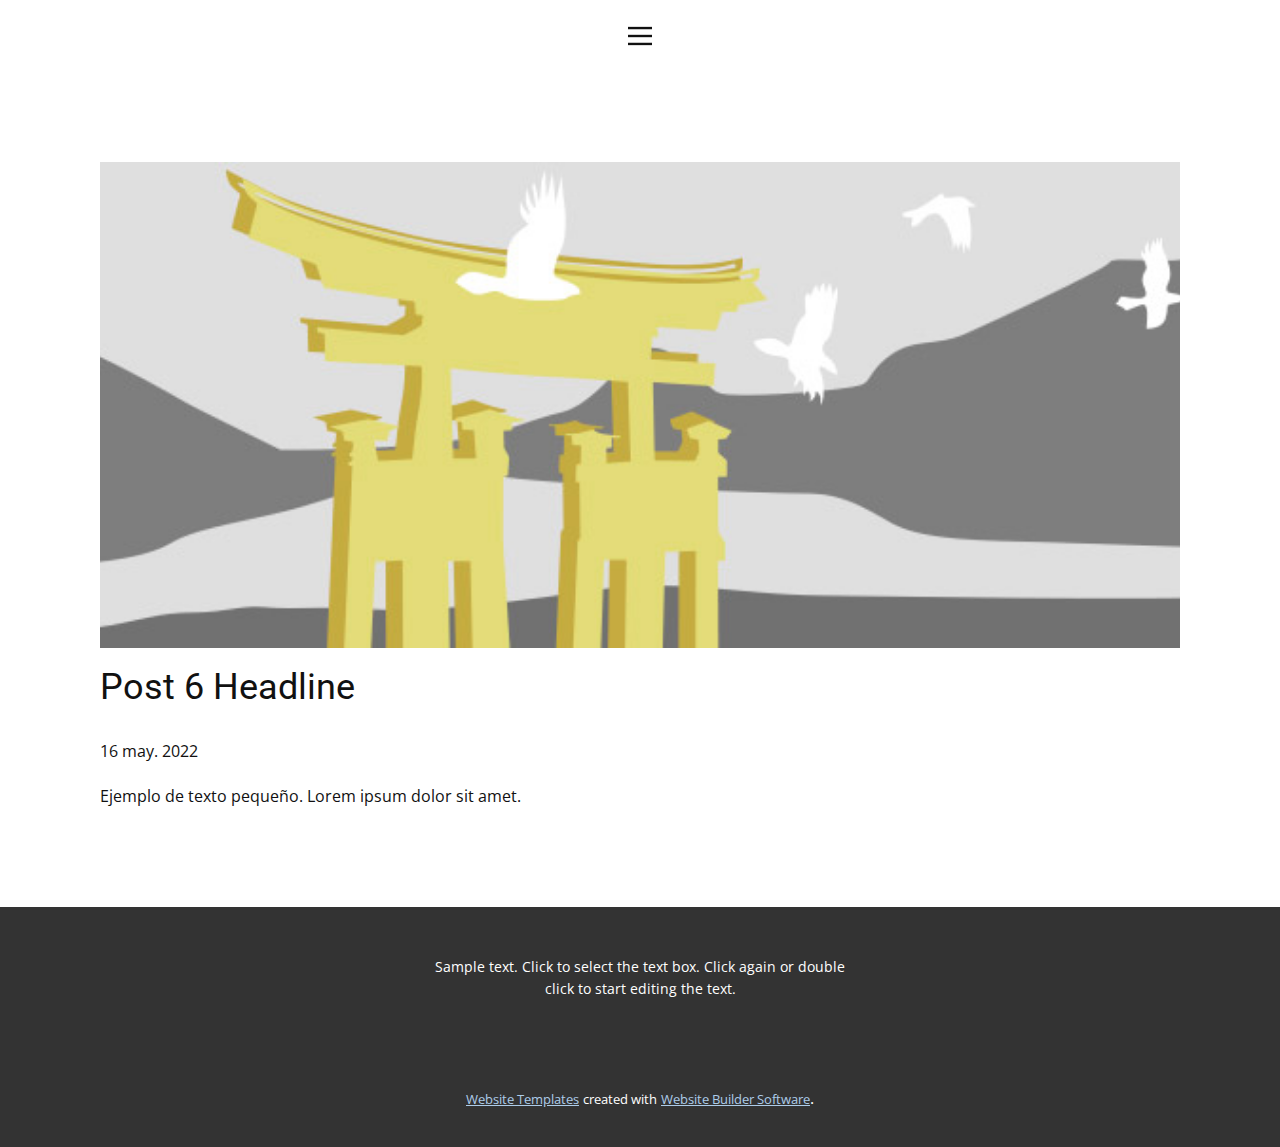
<file: blog/enviar-5.html>
<!doctype html>
<html style="font-size: 16px;"><head>
    <meta name="viewport" content="width=device-width, initial-scale=1.0">
    <meta charset="utf-8">
    <meta name="keywords" content="Post 1 Headline">
    <meta name="description" content="">
    <meta name="page_type" content="np-template-header-footer-from-plugin">
    <title>Post 6 Headline</title>
    <link rel="stylesheet" href="../nicepage.css" media="screen">
<link rel="stylesheet" href="../Post-Template.css" media="screen">
    <script class="u-script" type="text/javascript" src="../jquery.js" defer=""></script>
    <script class="u-script" type="text/javascript" src="../nicepage.js" defer=""></script>
    <meta name="generator" content="Nicepage 4.10.5, nicepage.com">
    <link id="u-theme-google-font" rel="stylesheet" href="https://fonts.googleapis.com/css?family=Roboto:100,100i,300,300i,400,400i,500,500i,700,700i,900,900i|Open+Sans:300,300i,400,400i,500,500i,600,600i,700,700i,800,800i">
    
    
    <script type="application/ld+json">{
		"@context": "http://schema.org",
		"@type": "Organization",
		"name": ""
}</script>
    <meta name="theme-color" content="#478ac9">
  </head>
  <body class="u-body u-xl-mode"><header class="u-clearfix u-header u-header" id="sec-0335"><div class="u-clearfix u-sheet u-sheet-1">
        <nav class="u-align-left u-menu u-menu-dropdown u-offcanvas u-menu-1" data-responsive-from="XL">
          <div class="menu-collapse">
            <a class="u-button-style u-nav-link" href="#" style="padding: 4px 0px; font-size: calc(1em + 8px);">
              <svg class="u-svg-link" preserveAspectRatio="xMidYMin slice" viewBox="0 0 302 302" style=""><use xmlns:xlink="http://www.w3.org/1999/xlink" xlink:href="#svg-5c50"></use></svg>
              <svg xmlns="http://www.w3.org/2000/svg" xmlns:xlink="http://www.w3.org/1999/xlink" version="1.1" id="svg-5c50" x="0px" y="0px" viewBox="0 0 302 302" style="enable-background:new 0 0 302 302;" xml:space="preserve" class="u-svg-content"><g><rect y="36" width="302" height="30"></rect><rect y="236" width="302" height="30"></rect><rect y="136" width="302" height="30"></rect>
</g><g></g><g></g><g></g><g></g><g></g><g></g><g></g><g></g><g></g><g></g><g></g><g></g><g></g><g></g><g></g></svg>
            </a>
          </div>
          <div class="u-nav-container">
            <ul class="u-nav u-unstyled u-nav-1"><li class="u-nav-item"><a class="u-button-style u-nav-link u-text-active-palette-1-base u-text-hover-palette-2-base" href="../Casa.html" style="padding: 10px 20px;">Casa</a>
</li><li class="u-nav-item"><a class="u-button-style u-nav-link u-text-active-palette-1-base u-text-hover-palette-2-base" href="../About.html" style="padding: 10px 20px;">About</a>
</li><li class="u-nav-item"><a class="u-button-style u-nav-link u-text-active-palette-1-base u-text-hover-palette-2-base" href="../Contact.html" style="padding: 10px 20px;">Contact</a>
</li></ul>
          </div>
          <div class="u-nav-container-collapse">
            <div class="u-align-center u-black u-container-style u-inner-container-layout u-opacity u-opacity-95 u-sidenav">
              <div class="u-inner-container-layout u-sidenav-overflow">
                <div class="u-menu-close"></div>
                <ul class="u-align-center u-nav u-popupmenu-items u-unstyled u-nav-2"><li class="u-nav-item"><a class="u-button-style u-nav-link" href="../Casa.html">Casa</a>
</li><li class="u-nav-item"><a class="u-button-style u-nav-link" href="../About.html">About</a>
</li><li class="u-nav-item"><a class="u-button-style u-nav-link" href="../Contact.html">Contact</a>
</li></ul>
              </div>
            </div>
            <div class="u-black u-menu-overlay u-opacity u-opacity-70"></div>
          </div>
        </nav>
      </div></header>
    <section class="u-align-center u-clearfix u-section-1" id="sec-0086">
      <div class="u-clearfix u-sheet u-valign-middle-md u-valign-middle-sm u-valign-middle-xs u-sheet-1"><!--post_details--><!--post_details_options_json--><!--{"source":""}--><!--/post_details_options_json--><!--blog_post-->
        <div class="u-container-style u-expanded-width u-post-details u-post-details-1">
          <div class="u-container-layout u-valign-middle u-container-layout-1"><!--blog_post_image-->
            <img alt="" class="u-blog-control u-expanded-width u-image u-image-default u-image-1" src="[data-uri]"><!--/blog_post_image--><!--blog_post_header-->
            <h2 class="u-blog-control u-text u-text-1">Post 6 Headline</h2><!--/blog_post_header--><!--blog_post_metadata-->
            <div class="u-blog-control u-metadata u-metadata-1"><!--blog_post_metadata_date-->
              <span class="u-meta-date u-meta-icon">16 may. 2022</span><!--/blog_post_metadata_date--><!--blog_post_metadata_category-->
              <!--/blog_post_metadata_category--><!--blog_post_metadata_comments-->
              <!--/blog_post_metadata_comments-->
            </div><!--/blog_post_metadata--><!--blog_post_content-->
            <div class="u-align-justify u-blog-control u-post-content u-text u-text-2 fr-view">
  Ejemplo de texto pequeño. Lorem ipsum dolor sit amet.
  </div><!--/blog_post_content-->
          </div>
        </div><!--/blog_post--><!--/post_details-->
      </div>
    </section>
    
    
    <footer class="u-align-center u-clearfix u-footer u-grey-80 u-footer" id="sec-d284"><div class="u-clearfix u-sheet u-sheet-1">
        <p class="u-small-text u-text u-text-variant u-text-1">Sample text. Click to select the text box. Click again or double click to start editing the text.</p>
      </div></footer>
    <section class="u-backlink u-clearfix u-grey-80">
      <a class="u-link" href="https://nicepage.com/website-templates" target="_blank">
        <span>Website Templates</span>
      </a>
      <p class="u-text">
        <span>created with</span>
      </p>
      <a class="u-link" href="" target="_blank">
        <span>Website Builder Software</span>
      </a>. 
    </section>
  
</body></html>
</file>
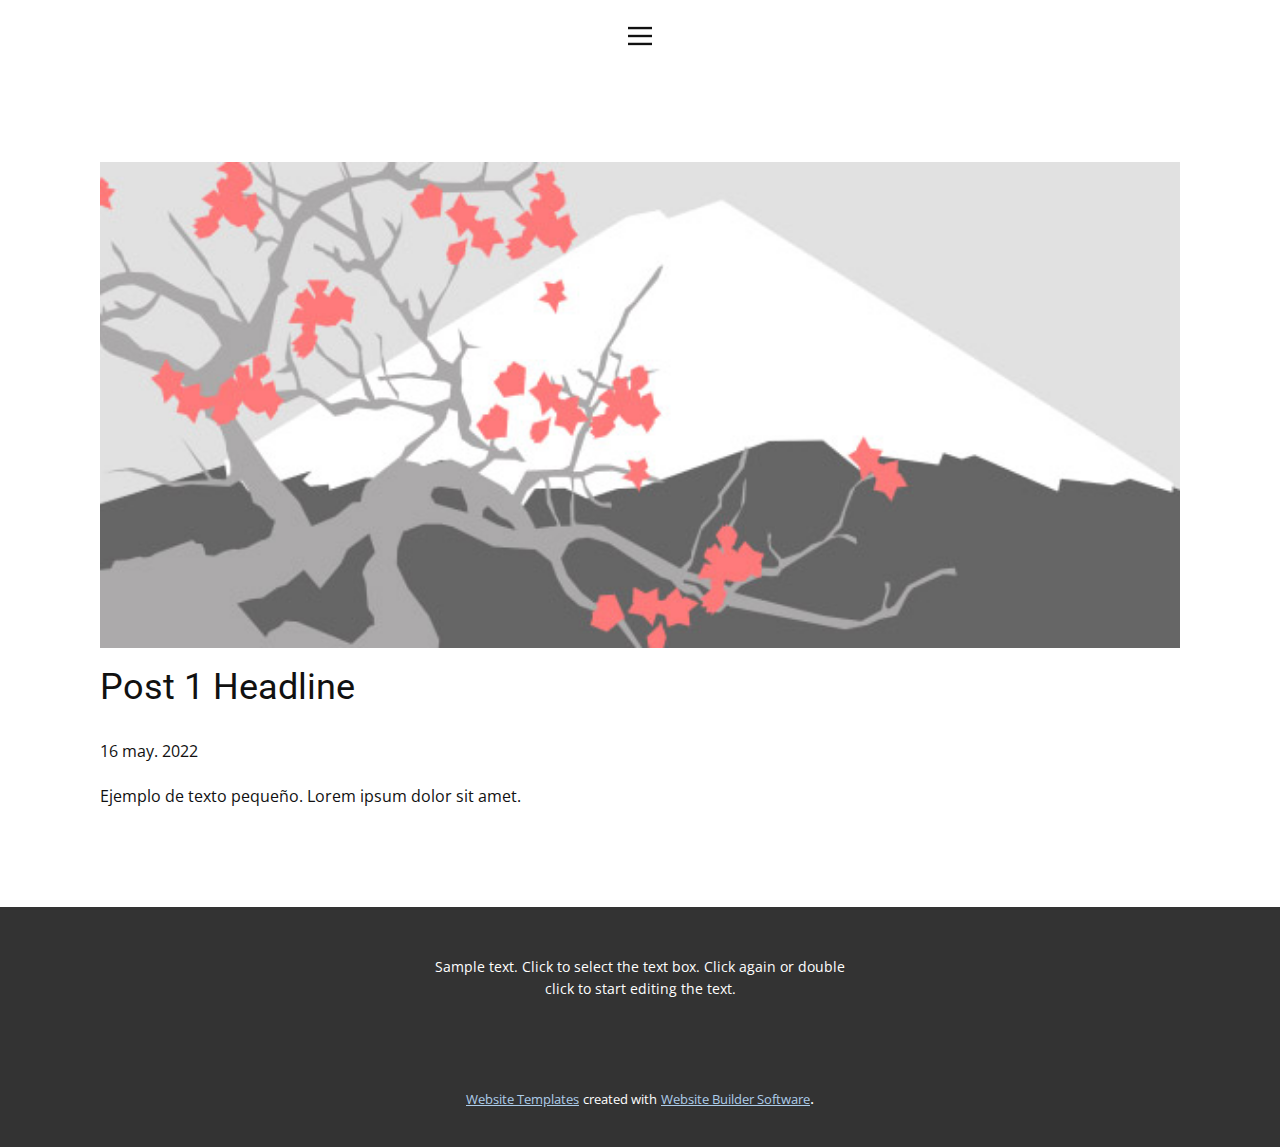
<file: blog/enviar.html>
<!doctype html>
<html style="font-size: 16px;"><head>
    <meta name="viewport" content="width=device-width, initial-scale=1.0">
    <meta charset="utf-8">
    <meta name="keywords" content="Post 1 Headline">
    <meta name="description" content="">
    <meta name="page_type" content="np-template-header-footer-from-plugin">
    <title>Post 1 Headline</title>
    <link rel="stylesheet" href="../nicepage.css" media="screen">
<link rel="stylesheet" href="../Post-Template.css" media="screen">
    <script class="u-script" type="text/javascript" src="../jquery.js" defer=""></script>
    <script class="u-script" type="text/javascript" src="../nicepage.js" defer=""></script>
    <meta name="generator" content="Nicepage 4.10.5, nicepage.com">
    <link id="u-theme-google-font" rel="stylesheet" href="https://fonts.googleapis.com/css?family=Roboto:100,100i,300,300i,400,400i,500,500i,700,700i,900,900i|Open+Sans:300,300i,400,400i,500,500i,600,600i,700,700i,800,800i">
    
    
    <script type="application/ld+json">{
		"@context": "http://schema.org",
		"@type": "Organization",
		"name": ""
}</script>
    <meta name="theme-color" content="#478ac9">
  </head>
  <body class="u-body u-xl-mode"><header class="u-clearfix u-header u-header" id="sec-0335"><div class="u-clearfix u-sheet u-sheet-1">
        <nav class="u-align-left u-menu u-menu-dropdown u-offcanvas u-menu-1" data-responsive-from="XL">
          <div class="menu-collapse">
            <a class="u-button-style u-nav-link" href="#" style="padding: 4px 0px; font-size: calc(1em + 8px);">
              <svg class="u-svg-link" preserveAspectRatio="xMidYMin slice" viewBox="0 0 302 302" style=""><use xmlns:xlink="http://www.w3.org/1999/xlink" xlink:href="#svg-5c50"></use></svg>
              <svg xmlns="http://www.w3.org/2000/svg" xmlns:xlink="http://www.w3.org/1999/xlink" version="1.1" id="svg-5c50" x="0px" y="0px" viewBox="0 0 302 302" style="enable-background:new 0 0 302 302;" xml:space="preserve" class="u-svg-content"><g><rect y="36" width="302" height="30"></rect><rect y="236" width="302" height="30"></rect><rect y="136" width="302" height="30"></rect>
</g><g></g><g></g><g></g><g></g><g></g><g></g><g></g><g></g><g></g><g></g><g></g><g></g><g></g><g></g><g></g></svg>
            </a>
          </div>
          <div class="u-nav-container">
            <ul class="u-nav u-unstyled u-nav-1"><li class="u-nav-item"><a class="u-button-style u-nav-link u-text-active-palette-1-base u-text-hover-palette-2-base" href="../Casa.html" style="padding: 10px 20px;">Casa</a>
</li><li class="u-nav-item"><a class="u-button-style u-nav-link u-text-active-palette-1-base u-text-hover-palette-2-base" href="../About.html" style="padding: 10px 20px;">About</a>
</li><li class="u-nav-item"><a class="u-button-style u-nav-link u-text-active-palette-1-base u-text-hover-palette-2-base" href="../Contact.html" style="padding: 10px 20px;">Contact</a>
</li></ul>
          </div>
          <div class="u-nav-container-collapse">
            <div class="u-align-center u-black u-container-style u-inner-container-layout u-opacity u-opacity-95 u-sidenav">
              <div class="u-inner-container-layout u-sidenav-overflow">
                <div class="u-menu-close"></div>
                <ul class="u-align-center u-nav u-popupmenu-items u-unstyled u-nav-2"><li class="u-nav-item"><a class="u-button-style u-nav-link" href="../Casa.html">Casa</a>
</li><li class="u-nav-item"><a class="u-button-style u-nav-link" href="../About.html">About</a>
</li><li class="u-nav-item"><a class="u-button-style u-nav-link" href="../Contact.html">Contact</a>
</li></ul>
              </div>
            </div>
            <div class="u-black u-menu-overlay u-opacity u-opacity-70"></div>
          </div>
        </nav>
      </div></header>
    <section class="u-align-center u-clearfix u-section-1" id="sec-0086">
      <div class="u-clearfix u-sheet u-valign-middle-md u-valign-middle-sm u-valign-middle-xs u-sheet-1"><!--post_details--><!--post_details_options_json--><!--{"source":""}--><!--/post_details_options_json--><!--blog_post-->
        <div class="u-container-style u-expanded-width u-post-details u-post-details-1">
          <div class="u-container-layout u-valign-middle u-container-layout-1"><!--blog_post_image-->
            <img alt="" class="u-blog-control u-expanded-width u-image u-image-default u-image-1" src="[data-uri]"><!--/blog_post_image--><!--blog_post_header-->
            <h2 class="u-blog-control u-text u-text-1">Post 1 Headline</h2><!--/blog_post_header--><!--blog_post_metadata-->
            <div class="u-blog-control u-metadata u-metadata-1"><!--blog_post_metadata_date-->
              <span class="u-meta-date u-meta-icon">16 may. 2022</span><!--/blog_post_metadata_date--><!--blog_post_metadata_category-->
              <!--/blog_post_metadata_category--><!--blog_post_metadata_comments-->
              <!--/blog_post_metadata_comments-->
            </div><!--/blog_post_metadata--><!--blog_post_content-->
            <div class="u-align-justify u-blog-control u-post-content u-text u-text-2 fr-view">
  Ejemplo de texto pequeño. Lorem ipsum dolor sit amet.
  </div><!--/blog_post_content-->
          </div>
        </div><!--/blog_post--><!--/post_details-->
      </div>
    </section>
    
    
    <footer class="u-align-center u-clearfix u-footer u-grey-80 u-footer" id="sec-d284"><div class="u-clearfix u-sheet u-sheet-1">
        <p class="u-small-text u-text u-text-variant u-text-1">Sample text. Click to select the text box. Click again or double click to start editing the text.</p>
      </div></footer>
    <section class="u-backlink u-clearfix u-grey-80">
      <a class="u-link" href="https://nicepage.com/website-templates" target="_blank">
        <span>Website Templates</span>
      </a>
      <p class="u-text">
        <span>created with</span>
      </p>
      <a class="u-link" href="" target="_blank">
        <span>Website Builder Software</span>
      </a>. 
    </section>
  
</body></html>
</file>
